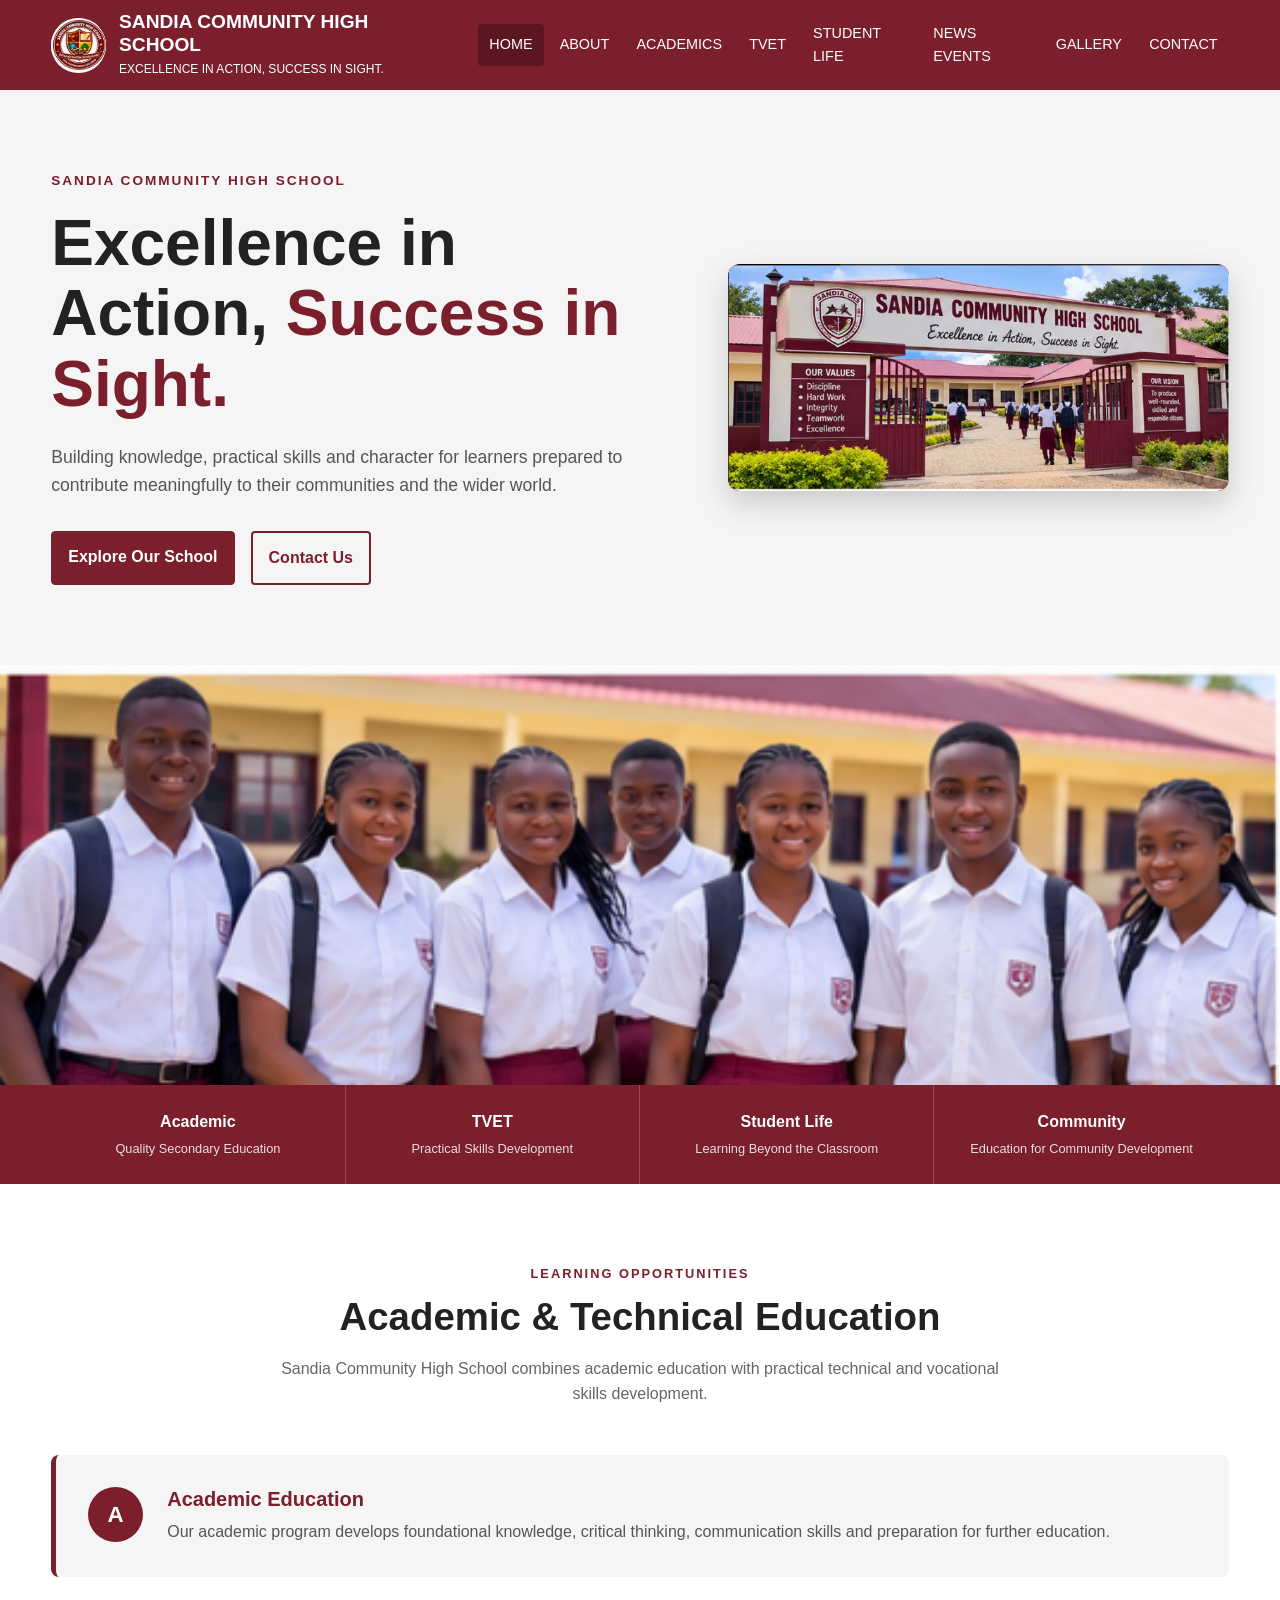
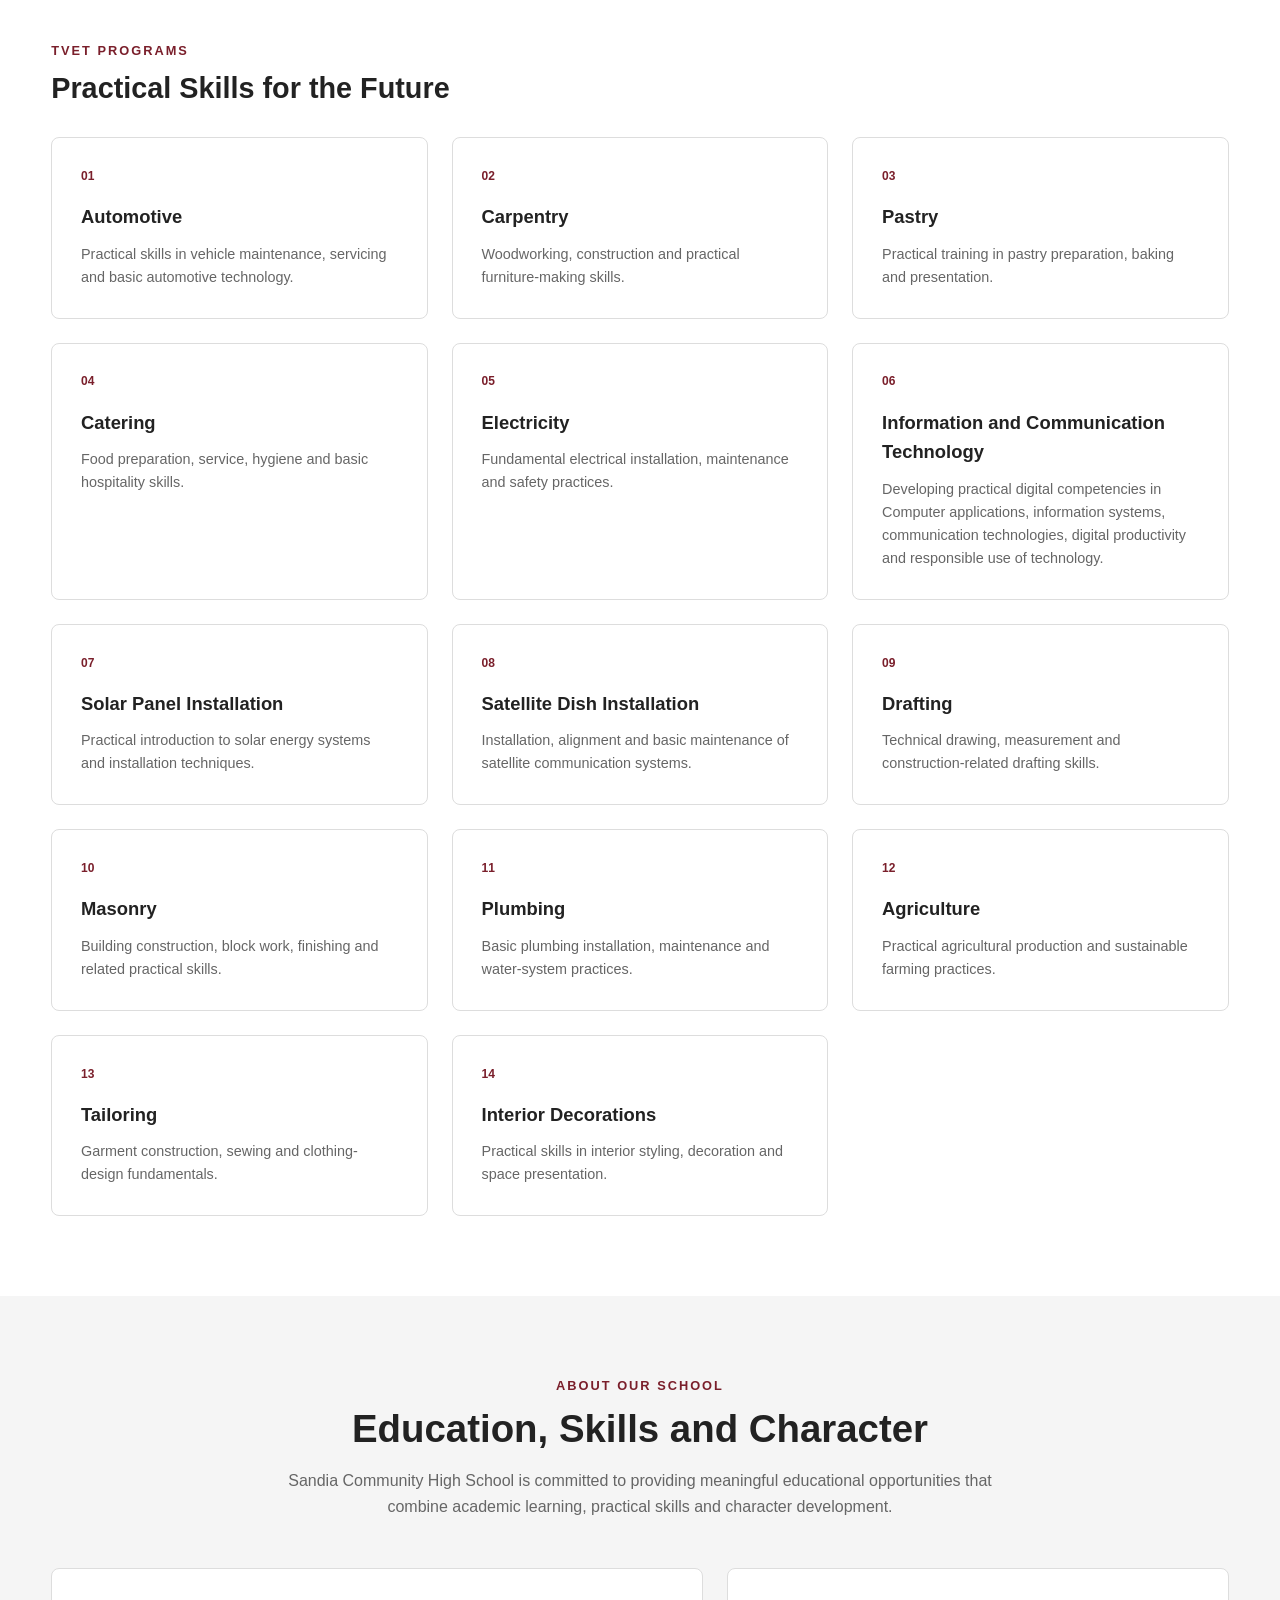
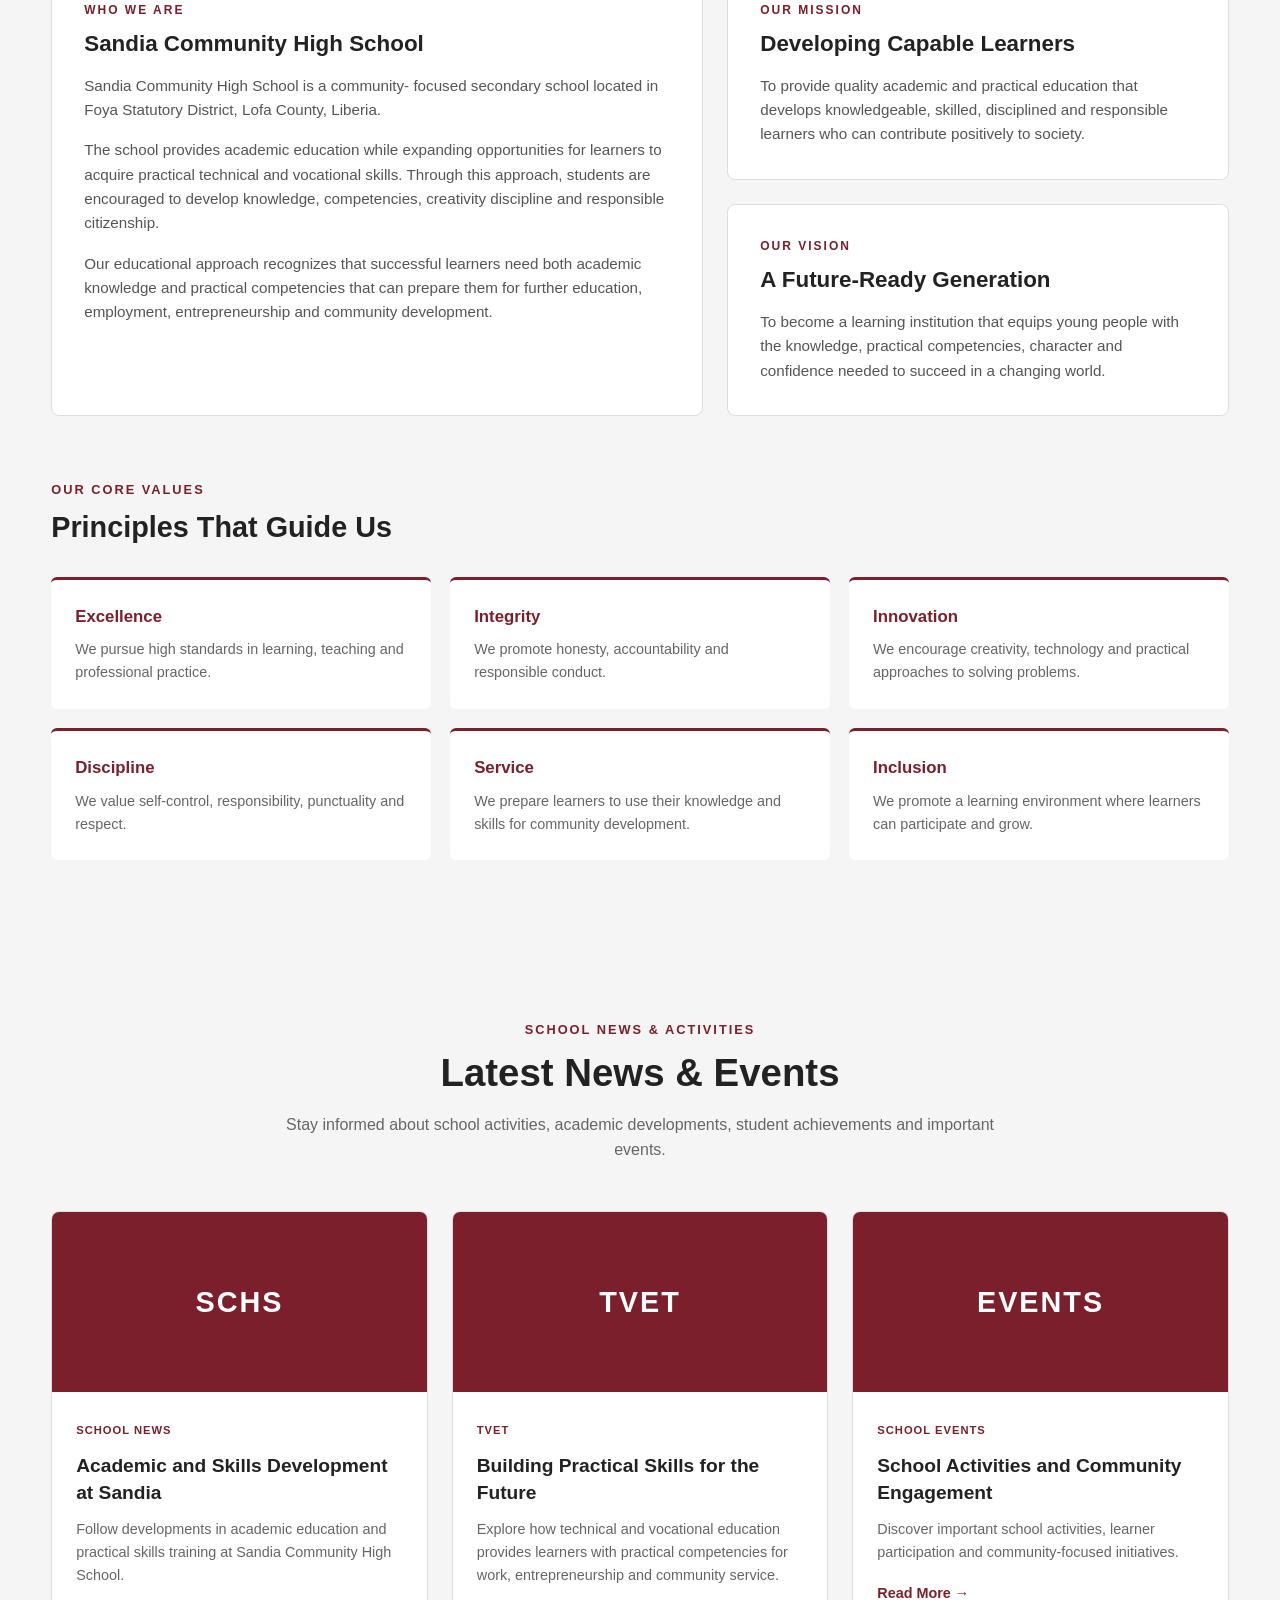
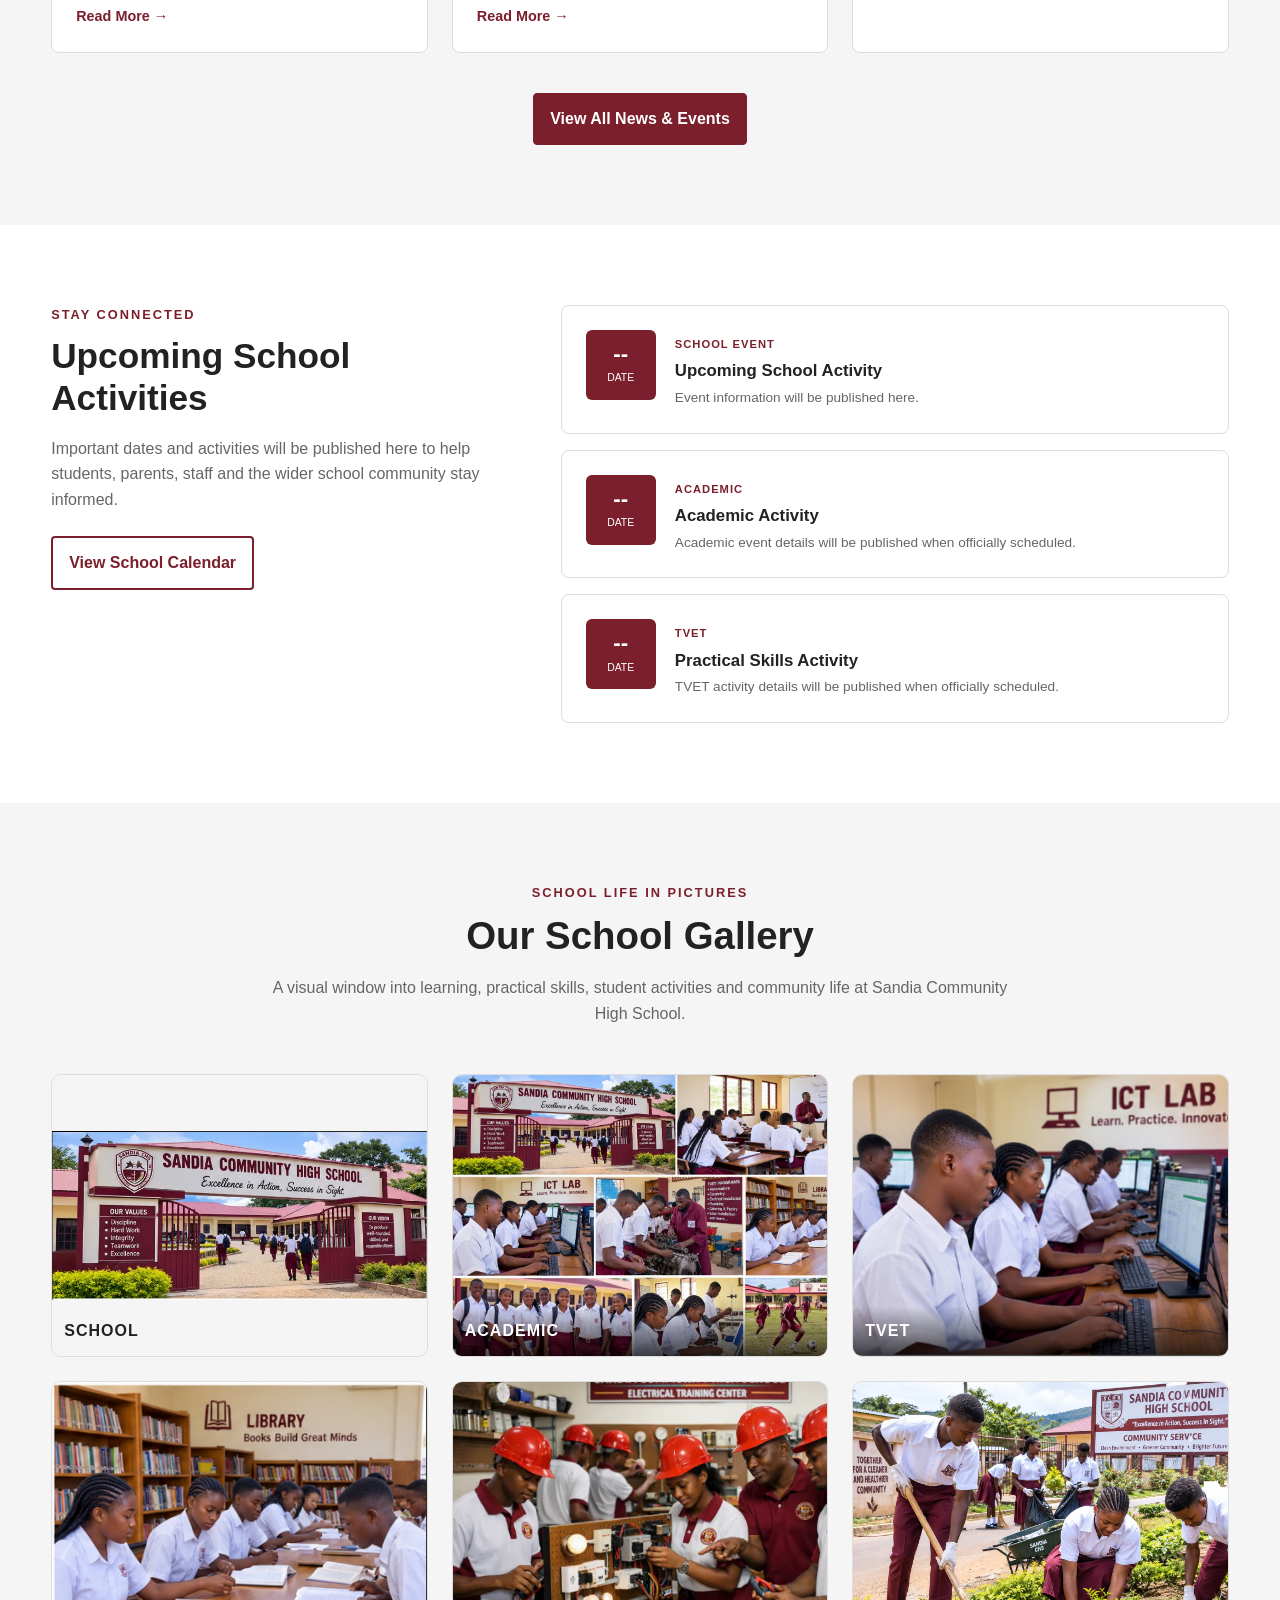
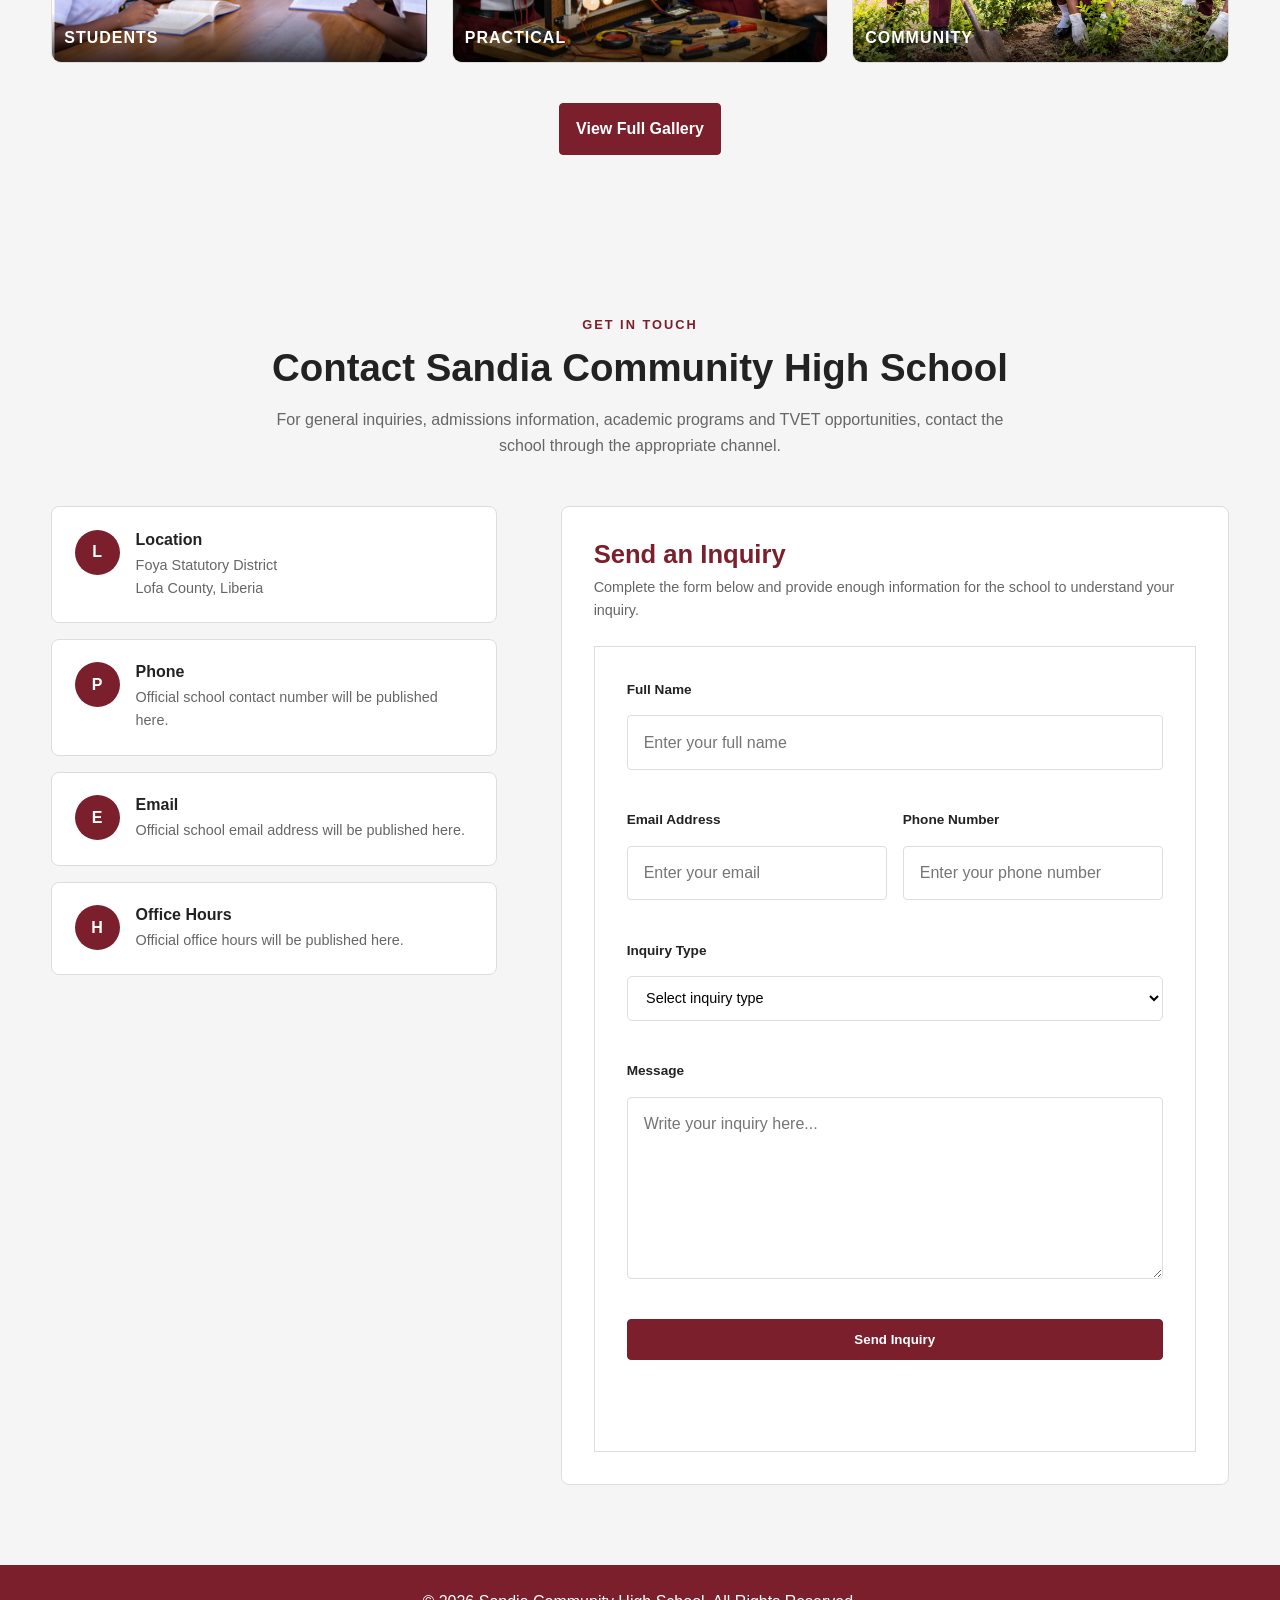
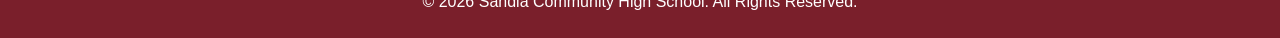
<file: index.html>
<!DOCTYPE html>
<html lang="en">

<head>
    <meta charset="UTF-8">
    <link
    rel="icon"
    href="../images/favicon.ico"
    type="image/x-icon"
>

    <meta
        name="viewport"
        content="width=device-width, initial-scale=1.0"
    >

    <meta
        name="description"
        content="Sandia Community High School - Excellence in Action, Success in Sight."
    >

    <title>Sandia Community High School | Foya, Lofa County, Liberia</title>

    <meta
    name="description"
    content="Sandia Community High School in Foya Statutory District, Lofa County, Liberia, providing academic and practical TVET education."
>

    <link rel="stylesheet" href="css/style.css">
</head>

<body>

    <!-- ================= HEADER ================= -->
    <header class="site-header">
        
        <div class="container header-container">

            <!-- School Identity -->
            <a href="index.html" class="school-brand">

               <div class="school-logo">
    <img src="images/school-logo.webp" alt="Sandia Community High School logo" width="300" height="274">
</div>

                <div class="school-name">

                    <h1>
                        SANDIA COMMUNITY HIGH SCHOOL
                    </h1>

                    <p>
                        EXCELLENCE IN ACTION, SUCCESS IN SIGHT.
                    </p>

                </div>

            </a>


            <!-- Mobile Menu Button -->
            <button
                class="menu-toggle"
                id="menu-toggle"
                aria-label="Open navigation menu"
                aria-expanded="false"
            >
                ☰
            </button>


            <!-- Navigation -->
            <nav
                class="main-navigation"
                id="main-navigation"
                aria-label="Main navigation"
            >

                <a href="index.html" class="active">
                    HOME
                </a>

                <a href="pages/about.html">
                    ABOUT
                </a>

                <a href="pages/academics.html">
                    ACADEMICS
                </a>

                <a href="pages/tvet.html">
                    TVET
                </a>

                <a href="pages/student-life.html">
                    STUDENT LIFE
                </a>

                <a href="pages/news.html">
                    NEWS EVENTS
                </a>

                <a href="pages/gallery.html">
                    GALLERY
                </a>

                <a href="pages/contact.html">
                    CONTACT 
                </a>

            </nav>

        </div>

    </header>


    <!-- ================= MAIN CONTENT ================= -->
    <main>

    <!-- ================= HERO SECTION ================= -->

    <section class="hero-section">

        <div class="container hero-container">

            <div class="hero-content">

                <p class="hero-label">
                    SANDIA COMMUNITY HIGH SCHOOL
                </p>

                <h2>
                    Excellence in Action,
                    <span>Success in Sight.</span>
                </h2>

                <p class="hero-description">
                    Building knowledge, practical skills and character
                    for learners prepared to contribute meaningfully
                    to their communities and the wider world.
                </p>

                <div class="hero-buttons">

                    <a
                        href="pages/about.html"
                        class="btn btn-primary"
                    >
                        Explore Our School
                    </a>

                    <a
                        href="pages/contact.html"
                        class="btn btn-outline"
                    >
                        Contact Us
                    </a>

                </div>

            </div>


            <div class="hero-visual">

                <div class="hero-placeholder">

                    <img src="images/school-campus.webp" alt="Sandia Community High School Campus"
                    width="712"
                    height="322"
                    fetchpriority="high"
                    >

                </div>

            </div>

        </div>

    </section>

 <!--home-Banner-->
    <section class="home-banner-section">
        <img src="images/home.png" class="home-banner" alt="Students at Sandia Community High School">
    </section>
    <!-- ================= QUICK INFORMATION ================= -->

    <section class="quick-info">

        <div class="container quick-info-grid">

            <div class="info-item">

                <strong>
                    Academic
                </strong>

                <span>
                    Quality Secondary Education
                </span>

            </div>


            <div class="info-item">

                <strong>
                    TVET
                </strong>

                <span>
                    Practical Skills Development
                </span>

            </div>


            <div class="info-item">

                <strong>
                    Student Life
                </strong>

                <span>
                    Learning Beyond the Classroom
                </span>

            </div>


            <div class="info-item">

                <strong>
                    Community
                </strong>

                <span>
                    Education for Community Development
                </span>

            </div>

        </div>

    </section>
<!-- ================= PROGRAMS SECTION ================= -->

<section class="programs-section">

    <div class="container">

        <div class="section-heading">

            <p class="section-label">
                LEARNING OPPORTUNITIES
            </p>

            <h2>
                Academic & Technical Education
            </h2>

            <p>
                Sandia Community High School combines academic
                education with practical technical and vocational
                skills development.
            </p>

        </div>


        <!-- Academic Program -->

        <div class="academic-program">

            <div class="program-icon">
                A
            </div>

            <div>

                <h3>
                    Academic Education
                </h3>

                <p>
                    Our academic program develops foundational
                    knowledge, critical thinking, communication
                    skills and preparation for further education.
                </p>

            </div>

        </div>


        <!-- TVET -->

        <div class="tvet-heading">

            <p class="section-label">
                TVET PROGRAMS
            </p>

            <h3>
                Practical Skills for the Future
            </h3>

        </div>


        <div class="program-grid">

            <article class="program-card">
                <div class="program-number">01</div>
                <h4>Automotive</h4>
                <p>
                    Practical skills in vehicle maintenance,
                    servicing and basic automotive technology.
                </p>
            </article>


            <article class="program-card">
                <div class="program-number">02</div>
                <h4>Carpentry</h4>
                <p>
                    Woodworking, construction and practical
                    furniture-making skills.
                </p>
            </article>


            <article class="program-card">
                <div class="program-number">03</div>
                <h4>Pastry</h4>
                <p>
                    Practical training in pastry preparation,
                    baking and presentation.
                </p>
            </article>


            <article class="program-card">
                <div class="program-number">04</div>
                <h4>Catering</h4>
                <p>
                    Food preparation, service, hygiene and
                    basic hospitality skills.
                </p>
            </article>


            <article class="program-card">
                <div class="program-number">05</div>
                <h4>Electricity</h4>
                <p>
                    Fundamental electrical installation,
                    maintenance and safety practices.
                </p>
            </article>

            <article class="program-card">
                <div class="program-number">06</div>
                <h4>Information and Communication Technology</h4>
                <p>
                    Developing practical digital competencies in Computer applications, information systems, communication technologies, digital productivity and responsible use of technology.
                </p>
            </article>


            <article class="program-card">
                <div class="program-number">07</div>
                <h4>Solar Panel Installation</h4>
                <p>
                    Practical introduction to solar energy
                    systems and installation techniques.
                </p>
            </article>


            <article class="program-card">
                <div class="program-number">08</div>
                <h4>Satellite Dish Installation</h4>
                <p>
                    Installation, alignment and basic
                    maintenance of satellite communication systems.
                </p>
            </article>


            <article class="program-card">
                <div class="program-number">09</div>
                <h4>Drafting</h4>
                <p>
                    Technical drawing, measurement and
                    construction-related drafting skills.
                </p>
            </article>


            <article class="program-card">
                <div class="program-number">10</div>
                <h4>Masonry</h4>
                <p>
                    Building construction, block work,
                    finishing and related practical skills.
                </p>
            </article>


            <article class="program-card">
                <div class="program-number">11</div>
                <h4>Plumbing</h4>
                <p>
                    Basic plumbing installation, maintenance
                    and water-system practices.
                </p>
            </article>


            <article class="program-card">
                <div class="program-number">12</div>
                <h4>Agriculture</h4>
                <p>
                    Practical agricultural production and
                    sustainable farming practices.
                </p>
            </article>


            <article class="program-card">
                <div class="program-number">13</div>
                <h4>Tailoring</h4>
                <p>
                    Garment construction, sewing and
                    clothing-design fundamentals.
                </p>
            </article>


            <article class="program-card">
                <div class="program-number">14</div>
                <h4>Interior Decorations</h4>
                <p>
                    Practical skills in interior styling,
                    decoration and space presentation.
                </p>
            </article>

        </div>

    </div>

</section>

<!-- ================= ABOUT SCHOOL SECTION ================= -->

<section class="about-section">

    <div class="container">

        <div class="section-heading">

            <p class="section-label">
                ABOUT OUR SCHOOL
            </p>

            <h2>
                Education, Skills and Character
            </h2>

            <p>
                Sandia Community High School is committed to
                providing meaningful educational opportunities
                that combine academic learning, practical skills
                and character development.
            </p>

        </div>

        <div class="about-grid">

            <!-- School Introduction -->

            <article class="about-card about-main">

                <p class="card-label">
                    WHO WE ARE
                </p>

                <h3>
                    Sandia Community High School
                </h3>

                <p>
                    Sandia Community High School is a community-
                    focused secondary school located in Foya
                    Statutory District, Lofa County, Liberia.
                </p>

                <p>
                    The school provides academic education while
                    expanding opportunities for learners to acquire
                    practical technical and vocational skills.
                    Through this approach, students are encouraged
                    to develop knowledge, competencies, creativity
                    discipline and responsible citizenship.
                </p>

                <p>
                    Our educational approach recognizes that
                    successful learners need both academic
                    knowledge and practical competencies that can
                    prepare them for further education, employment,
                    entrepreneurship and community development.
                </p>

            </article>


            <!-- Mission -->

            <article class="about-card">

                <p class="card-label">
                    OUR MISSION
                </p>

                <h3>
                    Developing Capable Learners
                </h3>

                <p>
                    To provide quality academic and practical
                    education that develops knowledgeable,
                    skilled, disciplined and responsible learners
                    who can contribute positively to society.
                </p>

            </article>


            <!-- Vision -->

            <article class="about-card">

                <p class="card-label">
                    OUR VISION
                </p>

                <h3>
                    A Future-Ready Generation
                </h3>

                <p>
                    To become a learning institution that equips
                    young people with the knowledge, practical
                    competencies, character and confidence needed
                    to succeed in a changing world.
                </p>

            </article>

        </div>


        <!-- Core Values -->

        <div class="values-section">

            <div class="values-heading">

                <p class="section-label">
                    OUR CORE VALUES
                </p>

                <h3>
                    Principles That Guide Us
                </h3>

            </div>

            <div class="values-grid">

                <div class="value-item">

                    <strong>
                        Excellence
                    </strong>

                    <p>
                        We pursue high standards in learning,
                        teaching and professional practice.
                    </p>

                </div>

                <div class="value-item">

                    <strong>
                        Integrity
                    </strong>

                    <p>
                        We promote honesty, accountability and
                        responsible conduct.
                    </p>

                </div>

                <div class="value-item">

                    <strong>
                        Innovation
                    </strong>

                    <p>
                        We encourage creativity, technology and
                        practical approaches to solving problems.
                    </p>

                </div>

                <div class="value-item">

                    <strong>
                        Discipline
                    </strong>

                    <p>
                        We value self-control, responsibility,
                        punctuality and respect.
                    </p>

                </div>

                <div class="value-item">

                    <strong>
                        Service
                    </strong>

                    <p>
                        We prepare learners to use their knowledge
                        and skills for community development.
                    </p>

                </div>

                <div class="value-item">

                    <strong>
                        Inclusion
                    </strong>

                    <p>
                        We promote a learning environment where
                        learners can participate and grow.
                    </p>

                </div>

            </div>

        </div>

    </div>

</section>

<!-- ================= NEWS & EVENTS SECTION ================= -->

<section class="news-section">

    <div class="container">

        <div class="section-heading">

            <p class="section-label">
                SCHOOL NEWS & ACTIVITIES
            </p>

            <h2>
                Latest News & Events
            </h2>

            <p>
                Stay informed about school activities, academic
                developments, student achievements and important events.
            </p>

        </div>


        <div class="news-grid">

            <!-- News Card 1 -->

            <article class="news-card">

                <div class="news-image">
                    SCHS
                </div>

                <div class="news-content">

                    <span class="news-category">
                        SCHOOL NEWS
                    </span>

                    <h3>
                        Academic and Skills Development at Sandia
                    </h3>

                    <p>
                        Follow developments in academic education and
                        practical skills training at Sandia Community
                        High School.
                    </p>

                    <a href="pages/news.html" class="news-link">
                        Read More →
                    </a>

                </div>

            </article>


            <!-- News Card 2 -->

            <article class="news-card">

                <div class="news-image">
                    TVET
                </div>

                <div class="news-content">

                    <span class="news-category">
                        TVET
                    </span>

                    <h3>
                        Building Practical Skills for the Future
                    </h3>

                    <p>
                        Explore how technical and vocational education
                        provides learners with practical competencies
                        for work, entrepreneurship and community service.
                    </p>

                    <a href="pages/news.html" class="news-link">
                        Read More →
                    </a>

                </div>

            </article>


            <!-- News Card 3 -->

            <article class="news-card">

                <div class="news-image">
                    EVENTS
                </div>

                <div class="news-content">

                    <span class="news-category">
                        SCHOOL EVENTS
                    </span>

                    <h3>
                        School Activities and Community Engagement
                    </h3>

                    <p>
                        Discover important school activities, learner
                        participation and community-focused initiatives.
                    </p>

                    <a href="pages/news.html" class="news-link">
                        Read More →
                    </a>

                </div>

            </article>

        </div>


        <div class="news-action">

            <a
                href="pages/news.html"
                class="btn btn-primary"
            >
                View All News & Events
            </a>

        </div>

    </div>

</section>
<!-- ================= UPCOMING EVENTS ================= -->

<section class="events-section">

    <div class="container">

        <div class="events-layout">

            <div class="events-introduction">

                <p class="section-label">
                    STAY CONNECTED
                </p>

                <h2>
                    Upcoming School Activities
                </h2>

                <p>
                    Important dates and activities will be published
                    here to help students, parents, staff and the
                    wider school community stay informed.
                </p>

                <a
                    href="pages/news.html"
                    class="btn btn-outline"
                >
                    View School Calendar
                </a>

            </div>


            <div class="events-list">

                <div class="event-item">

                    <div class="event-date">

                        <strong>
                            -- 
                        </strong>

                        <span>
                            DATE
                        </span>

                    </div>

                    <div class="event-details">

                        <span>
                            SCHOOL EVENT
                        </span>

                        <h3>
                            Upcoming School Activity
                        </h3>

                        <p>
                            Event information will be published here.
                        </p>

                    </div>

                </div>


                <div class="event-item">

                    <div class="event-date">

                        <strong>
                            --
                        </strong>

                        <span>
                            DATE
                        </span>

                    </div>

                    <div class="event-details">

                        <span>
                            ACADEMIC
                        </span>

                        <h3>
                            Academic Activity
                        </h3>

                        <p>
                            Academic event details will be published
                            when officially scheduled.
                        </p>

                    </div>

                </div>


                <div class="event-item">

                    <div class="event-date">

                        <strong>
                            --
                        </strong>

                        <span>
                            DATE
                        </span>

                    </div>

                    <div class="event-details">

                        <span>
                            TVET
                        </span>

                        <h3>
                            Practical Skills Activity
                        </h3>

                        <p>
                            TVET activity details will be published
                            when officially scheduled.
                        </p>

                    </div>

                </div>

            </div>

        </div>

    </div>

</section>
<!-- ================= GALLERY SECTION ================= -->

<section class="gallery-section">

    <div class="container">

        <div class="section-heading">

            <p class="section-label">
                SCHOOL LIFE IN PICTURES
            </p>

            <h2>
                Our School Gallery
            </h2>

            <p>
                A visual window into learning, practical skills,
                student activities and community life at Sandia
                Community High School.
            </p>

        </div>


        <div class="gallery-grid">
            <div class="gallery-item">
                <img src="images/school-campus.webp" alt="Sandia Community High School Campus" class="fit-whole" loading="lazy">
                <span class="gallery-label">SCHOOL</span>
            </div>
            <div class="gallery-item">
                <img src="images/school-about.webp" alt="Academic classes at Sandia" loading="lazy">
                <span class="gallery-label">ACADEMIC</span>
            </div>
            <div class="gallery-item">
                <img src="images/ict-computer-lab.png" alt="TVET training at Sandia" loading="lazy">
                <span class="gallery-label">TVET</span>
            </div>
            <div class="gallery-item">
                <img src="images/student-life.png" alt="Sandia students" loading="lazy">
                <span class="gallery-label">STUDENTS</span>
            </div>
            <div class="gallery-item">
                <img src="images/electrical-training.webp" alt="Practical skills training" loading="lazy">
                <span class="gallery-label">PRACTICAL</span>
            </div>
            <div class="gallery-item">
                <img src="images/events.webp" alt="Community events at Sandia" loading="lazy">
                <span class="gallery-label">COMMUNITY</span>
            </div>
        </div>


        <div class="gallery-action">

            <a
                href="pages/gallery.html"
                class="btn btn-primary"
            >
                View Full Gallery
            </a>

        </div>

    </div>

</section>
<!-- ================= CONTACT SECTION ================= -->

<section class="contact-section">

    <div class="container">

        <div class="section-heading">

            <p class="section-label">
                GET IN TOUCH
            </p>

            <h2>
                Contact Sandia Community High School
            </h2>

            <p>
                For general inquiries, admissions information,
                academic programs and TVET opportunities, contact
                the school through the appropriate channel.
            </p>

        </div>


        <div class="contact-grid">

            <!-- Contact Information -->

            <div class="contact-information">

                <div class="contact-item">

                    <div class="contact-icon">
                        L
                    </div>

                    <div>
                        <h3>
                            Location
                        </h3>

                        <p>
                            Foya Statutory District<br>
                            Lofa County, Liberia
                        </p>
                    </div>

                </div>


                <div class="contact-item">

                    <div class="contact-icon">
                        P
                    </div>

                    <div>
                        <h3>
                            Phone
                        </h3>

                        <p>
                            Official school contact number
                            will be published here.
                        </p>
                    </div>

                </div>


                <div class="contact-item">

                    <div class="contact-icon">
                        E
                    </div>

                    <div>
                        <h3>
                            Email
                        </h3>

                        <p>
                            Official school email address
                            will be published here.
                        </p>
                    </div>

                </div>


                <div class="contact-item">

                    <div class="contact-icon">
                        H
                    </div>

                    <div>
                        <h3>
                            Office Hours
                        </h3>

                        <p>
                            Official office hours will be
                            published here.
                        </p>
                    </div>

                </div>

            </div>


            <!-- Inquiry Form -->

            <div class="contact-form-wrapper">

                <h3>
                    Send an Inquiry
                </h3>

                <p class="form-introduction">
                    Complete the form below and provide enough
                    information for the school to understand
                    your inquiry.
                </p>


                <form
                    class="contact-form"
                    id="contact-form"
                >

                    <div class="form-group">

                        <label for="full-name">
                            Full Name
                        </label>

                        <input
                            type="text"
                            id="full-name"
                            name="fullName"
                            placeholder="Enter your full name"
                            required
                        >

                    </div>


                    <div class="form-row">

                        <div class="form-group">

                            <label for="email">
                                Email Address
                            </label>

                            <input
                                type="email"
                                id="email"
                                name="email"
                                placeholder="Enter your email"
                                required
                            >

                        </div>


                        <div class="form-group">

                            <label for="phone">
                                Phone Number
                            </label>

                            <input
                                type="tel"
                                id="phone"
                                name="phone"
                                placeholder="Enter your phone number"
                            >

                        </div>

                    </div>


                    <div class="form-group">

                        <label for="inquiry-type">
                            Inquiry Type
                        </label>

                        <select
                            id="inquiry-type"
                            name="inquiryType"
                            required
                        >

                            <option value="">
                                Select inquiry type
                            </option>

                            <option value="admission">
                                Admission
                            </option>

                            <option value="academic">
                                Academic Programs
                            </option>

                            <option value="tvet">
                                TVET Programs
                            </option>

                            <option value="student-life">
                                Student Life
                            </option>

                            <option value="general">
                                General Inquiry
                            </option>

                        </select>

                    </div>


                    <div class="form-group">

                        <label for="message">
                            Message
                        </label>

                        <textarea
                            id="message"
                            name="message"
                            rows="6"
                            placeholder="Write your inquiry here..."
                            required
                        ></textarea>

                    </div>


                    <button
                        type="submit"
                        class="btn btn-primary"
                    >
                        Send Inquiry
                    </button>


                    <p
                        class="form-status"
                        id="form-status"
                        aria-live="polite"
                    ></p>

                </form>

            </div>

        </div>

    </div>

</section>
</main>


    <footer class="site-footer">

    <div class="container">

        <p>
            &copy; 2026 Sandia Community High School.
            All Rights Reserved.
        </p>

    </div>

</footer>
<script src="js/main.js"></script>
</body>
    
</html>
</file>
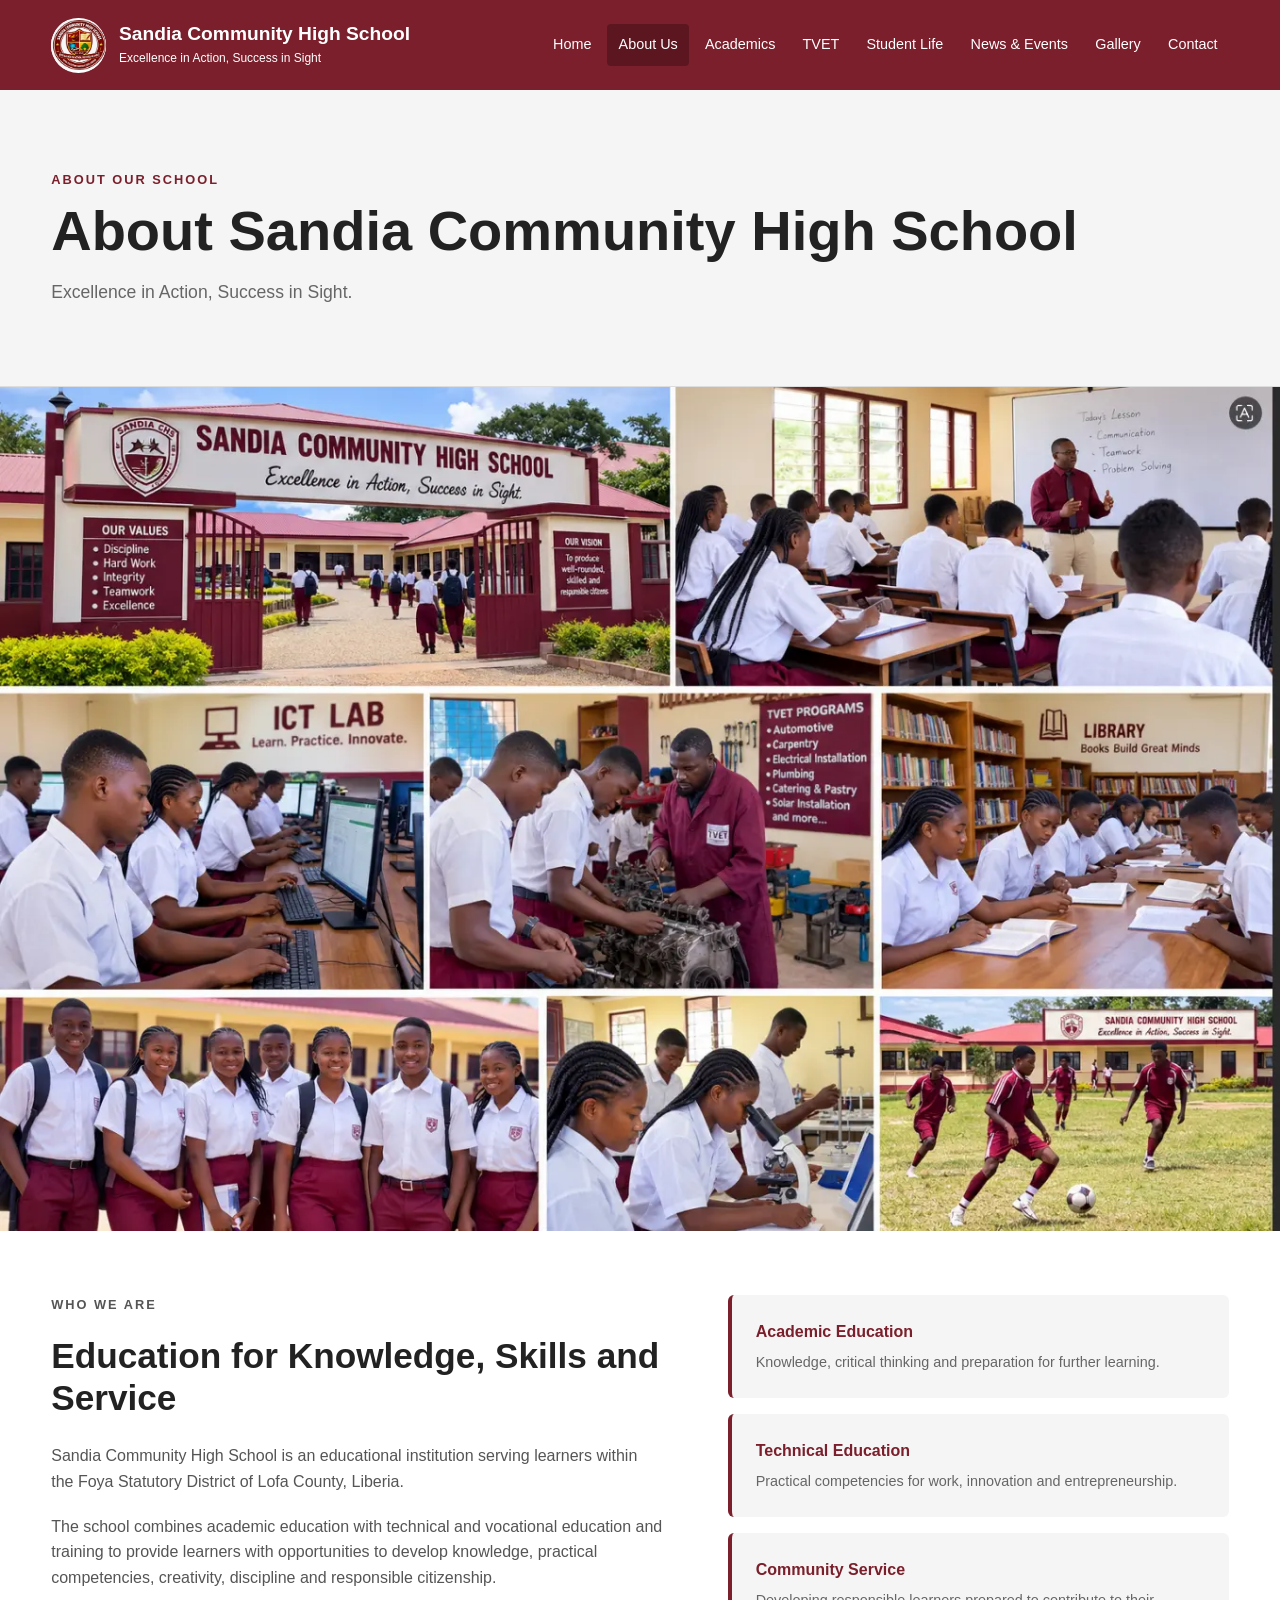
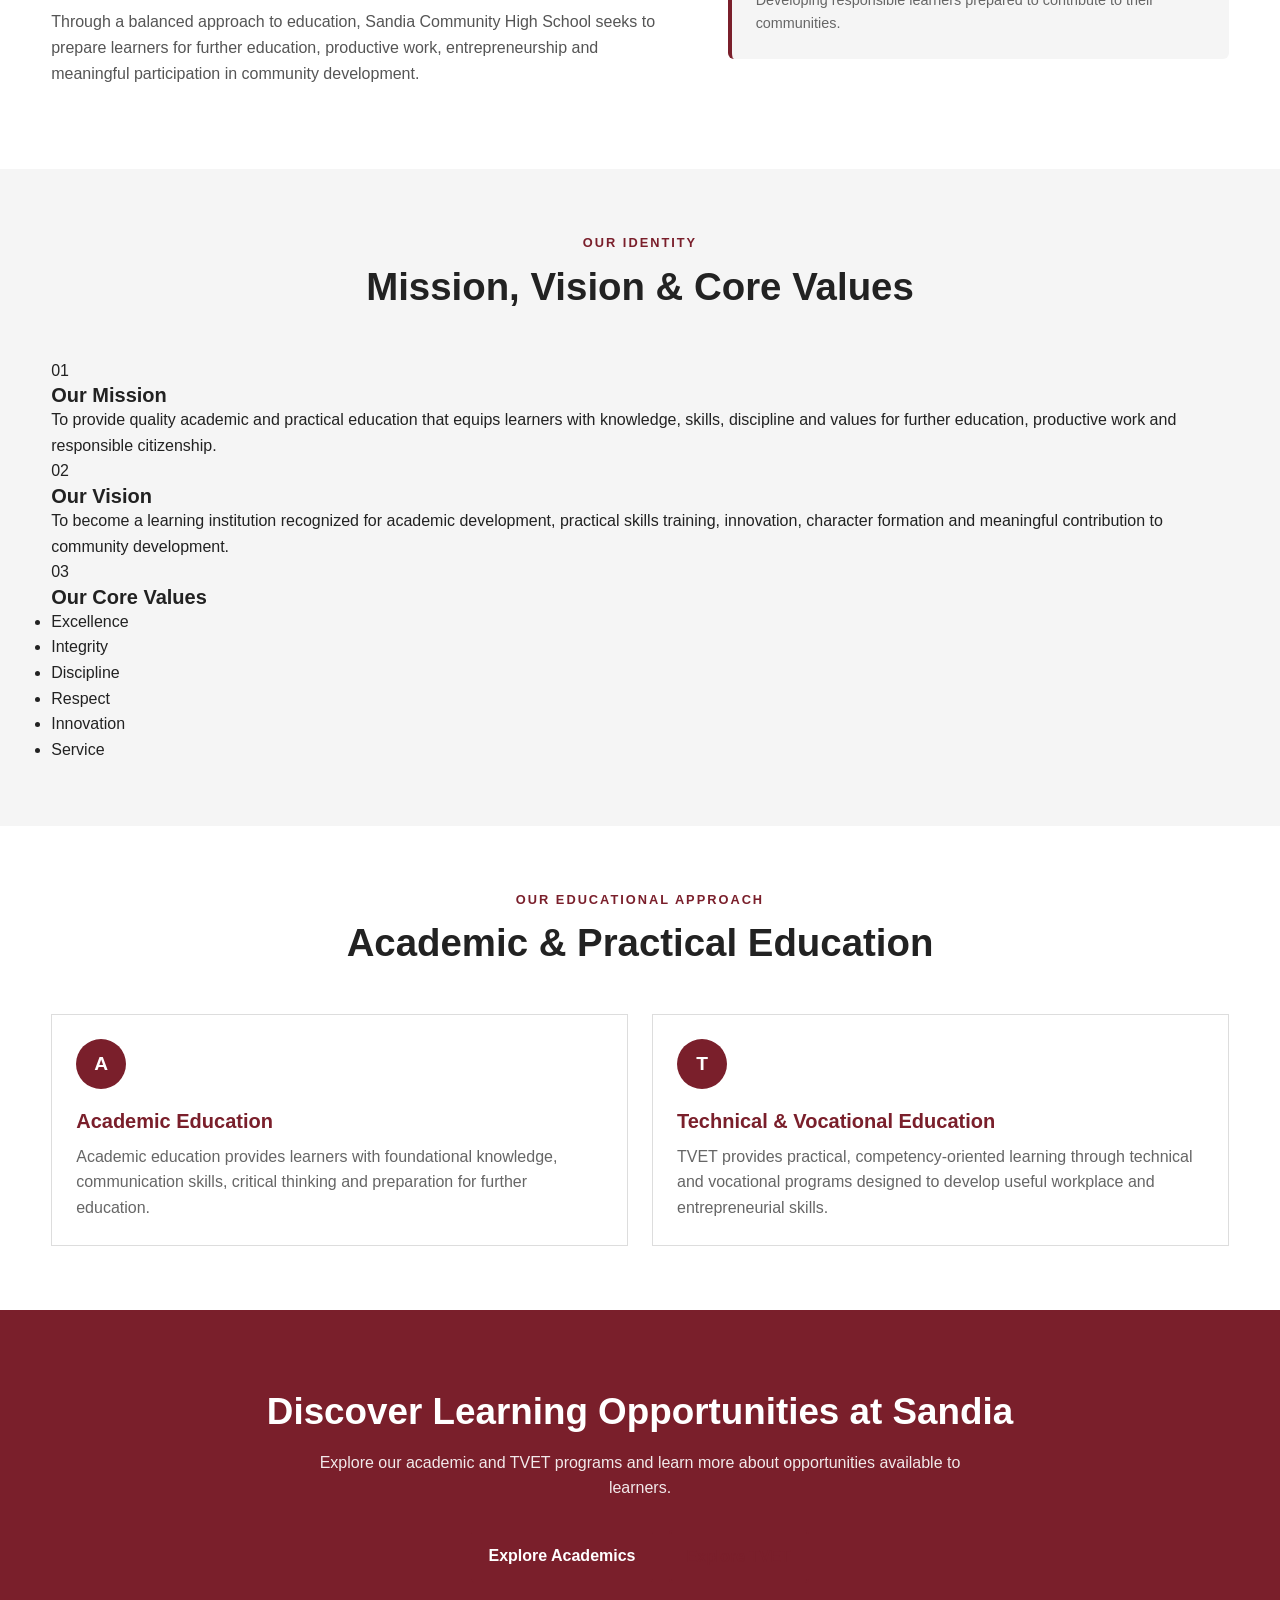
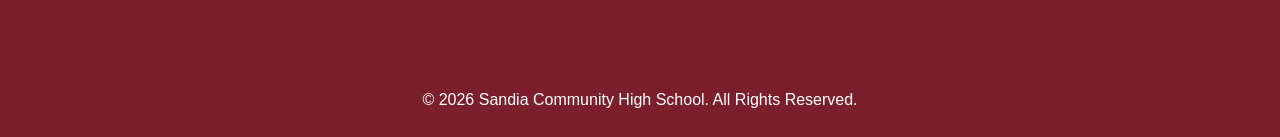
<file: pages/about.html>
<!DOCTYPE html>
<html lang="en">

<head>

    <meta charset="UTF-8">

    <link
    rel="icon"
    href="../images/favicon.ico"
    type="image/x-icon"
>
    <meta
        name="viewport"
        content="width=device-width, initial-scale=1.0"
    >

    <meta
        name="description"
        content="Learn about Sandia Community High School, its mission, vision, values, academic education and TVET programs."
    >

    <title>
    About Us | Sandia Community High School
</title>

<meta
    name="description"
    content="Learn about Sandia Community High School, its educational approach, mission, vision, values and commitment to academic and practical education."
>

    <!-- IMPORTANT:
         about.html is inside the pages folder,
         so we use ../ to return to the main project folder.
    -->

    <link
        rel="stylesheet"
        href="../css/style.css"
    >

</head>


<body>

    <!-- ================= HEADER ================= -->

    <header class="site-header">

        <div class="container header-container">

            <!-- School Identity -->

            <a
                href="../index.html"
                class="school-brand"
            >

                <div class="school-logo">
    <img src="../images/school-logo.webp" alt="Sandia Community High School logo">
</div>

                <div class="school-name">

                    <h1>
                        Sandia Community High School
                    </h1>

                    <p>
                        Excellence in Action, Success in Sight
                    </p>

                </div>

            </a>


            <!-- Mobile Menu Button -->

            <button
                class="menu-toggle"
                id="menu-toggle"
                aria-label="Open navigation menu"
                aria-expanded="false"
            >
                ☰
            </button>


            <!-- Navigation -->

            <nav
                class="main-navigation"
                id="main-navigation"
                aria-label="Main navigation"
            >

                <a href="../index.html">
                    Home
                </a>

                <a
                    href="about.html"
                    class="active"
                >
                    About Us
                </a>

                <a href="academics.html">
                    Academics
                </a>

                <a href="tvet.html">
                    TVET
                </a>

                <a href="student-life.html">
                    Student Life
                </a>

                <a href="news.html">
                    News & Events
                </a>

                <a href="gallery.html">
                    Gallery
                </a>

                <a href="contact.html">
                    Contact
                </a>

            </nav>

        </div>

    </header>


    <!-- ================= MAIN CONTENT ================= -->

    <main>

        <!-- Page Hero -->

        <section class="page-hero">

            <div class="container">

                <p class="section-label">
                    ABOUT OUR SCHOOL
                </p>

                <h2>
                    About Sandia Community High School
                </h2>

                <p>
                    Excellence in Action, Success in Sight.
                </p>

            </div>

        </section>

    <!--About-Us-Banner-->
    <section class="about-us-banner-section">
        <img src="../images/school-about.webp" class="about-us-banner" alt="About Sandia Community High School">
    </section>



        <!-- School Overview -->

        <section class="inner-section">

            <div class="container">

                <div class="inner-content-grid">

                    <div>

                        <p class="section-label">
                            WHO WE ARE
                        </p>

                        <h2>
                            Education for Knowledge, Skills and Service
                        </h2>

                        <p>
                            Sandia Community High School is an educational
                            institution serving learners within the Foya
                            Statutory District of Lofa County, Liberia.
                        </p>

                        <p>
                            The school combines academic education with
                            technical and vocational education and training
                            to provide learners with opportunities to develop
                            knowledge, practical competencies, creativity,
                            discipline and responsible citizenship.
                        </p>

                        <p>
                            Through a balanced approach to education,
                            Sandia Community High School seeks to prepare
                            learners for further education, productive work,
                            entrepreneurship and meaningful participation
                            in community development.
                        </p>

                    </div>


                    <div class="inner-highlight">

                        <div class="inner-highlight-box">

                            <strong>
                                Academic Education
                            </strong>

                            <span>
                                Knowledge, critical thinking and
                                preparation for further learning.
                            </span>

                        </div>


                        <div class="inner-highlight-box">

                            <strong>
                                Technical Education
                            </strong>

                            <span>
                                Practical competencies for work,
                                innovation and entrepreneurship.
                            </span>

                        </div>


                        <div class="inner-highlight-box">

                            <strong>
                                Community Service
                            </strong>

                            <span>
                                Developing responsible learners prepared
                                to contribute to their communities.
                            </span>

                        </div>

                    </div>

                </div>

            </div>

        </section>


        <!-- Mission, Vision & Values -->

        <section class="inner-section inner-section-light">

            <div class="container">

                <div class="section-heading">

                    <p class="section-label">
                        OUR IDENTITY
                    </p>

                    <h2>
                        Mission, Vision & Core Values
                    </h2>

                </div>


                <div class="identity-grid">

                    <article class="identity-card">

                        <div class="identity-number">
                            01
                        </div>

                        <h3>
                            Our Mission
                        </h3>

                        <p>
                            To provide quality academic and practical
                            education that equips learners with knowledge,
                            skills, discipline and values for further
                            education, productive work and responsible
                            citizenship.
                        </p>

                    </article>


                    <article class="identity-card">

                        <div class="identity-number">
                            02
                        </div>

                        <h3>
                            Our Vision
                        </h3>

                        <p>
                            To become a learning institution recognized
                            for academic development, practical skills
                            training, innovation, character formation and
                            meaningful contribution to community development.
                        </p>

                    </article>


                    <article class="identity-card">

                        <div class="identity-number">
                            03
                        </div>

                        <h3>
                            Our Core Values
                        </h3>

                        <ul class="values-list">

                            <li>Excellence</li>
                            <li>Integrity</li>
                            <li>Discipline</li>
                            <li>Respect</li>
                            <li>Innovation</li>
                            <li>Service</li>

                        </ul>

                    </article>

                </div>

            </div>

        </section>


        <!-- Academic & TVET -->

        <section class="inner-section">

            <div class="container">

                <div class="section-heading">

                    <p class="section-label">
                        OUR EDUCATIONAL APPROACH
                    </p>

                    <h2>
                        Academic & Practical Education
                    </h2>

                </div>


                <div class="approach-grid">

                    <article class="approach-card">

                        <div class="approach-number">
                            A
                        </div>

                        <h3>
                            Academic Education
                        </h3>

                        <p>
                            Academic education provides learners with
                            foundational knowledge, communication skills,
                            critical thinking and preparation for further
                            education.
                        </p>

                    </article>


                    <article class="approach-card">

                        <div class="approach-number">
                            T
                        </div>

                        <h3>
                            Technical & Vocational Education
                        </h3>

                        <p>
                            TVET provides practical, competency-oriented
                            learning through technical and vocational
                            programs designed to develop useful workplace
                            and entrepreneurial skills.
                        </p>

                    </article>

                </div>

            </div>

        </section>


        <!-- Closing Call to Action -->

        <section class="about-cta">

            <div class="container">

                <h2>
                    Discover Learning Opportunities at Sandia
                </h2>

                <p>
                    Explore our academic and TVET programs and learn
                    more about opportunities available to learners.
                </p>

                <div class="hero-buttons">

                    <a
                        href="academics.html"
                        class="btn btn-primary"
                    >
                        Explore Academics
                    </a>

                    <a
                        href="tvet.html"
                        class="btn btn-outline"
                    >
                        Explore TVET
                    </a>

                </div>

            </div>

        </section>

    </main>


    <!-- ================= FOOTER ================= -->

    <footer class="site-footer">

        <div class="container">

            <p>
                &copy; 2026 Sandia Community High School.
                All Rights Reserved.
            </p>

        </div>

    </footer>


    <!-- JavaScript -->

    <script src="../js/main.js"></script>

</body>

</html>
</file>
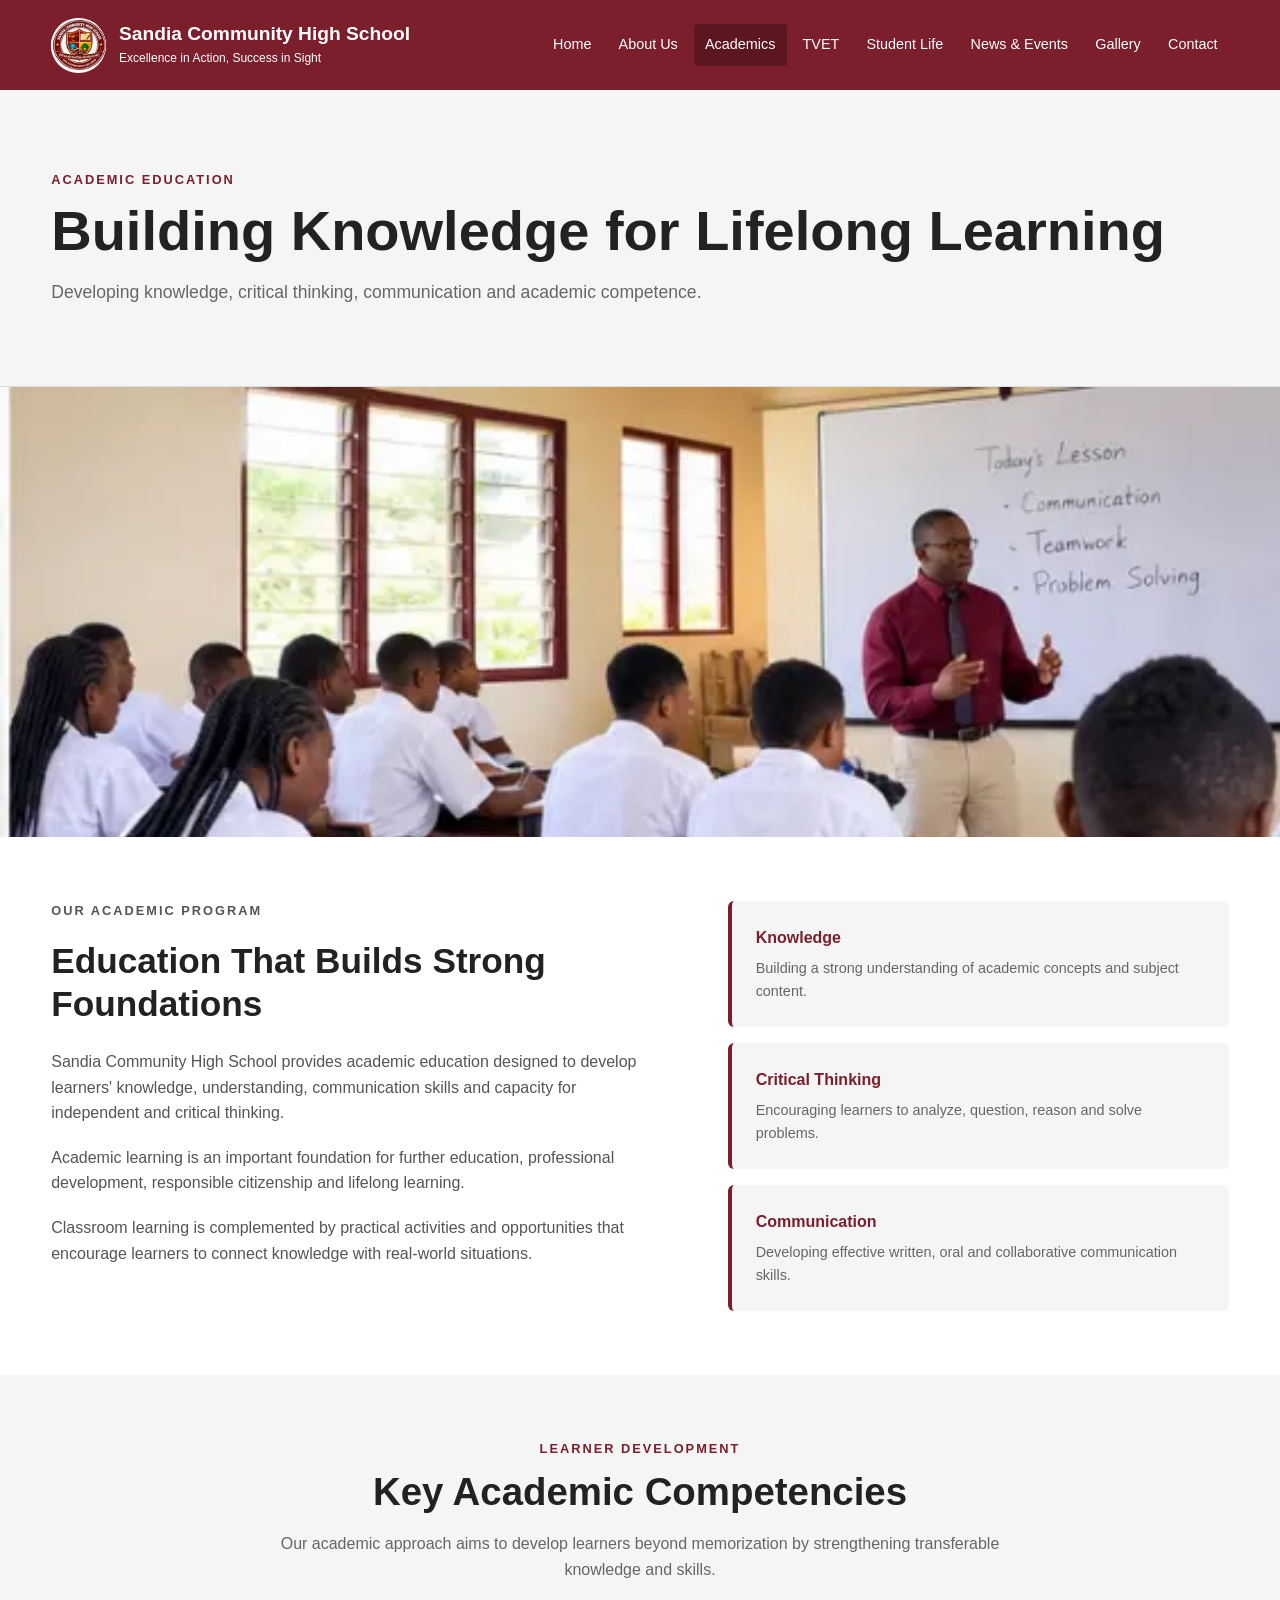
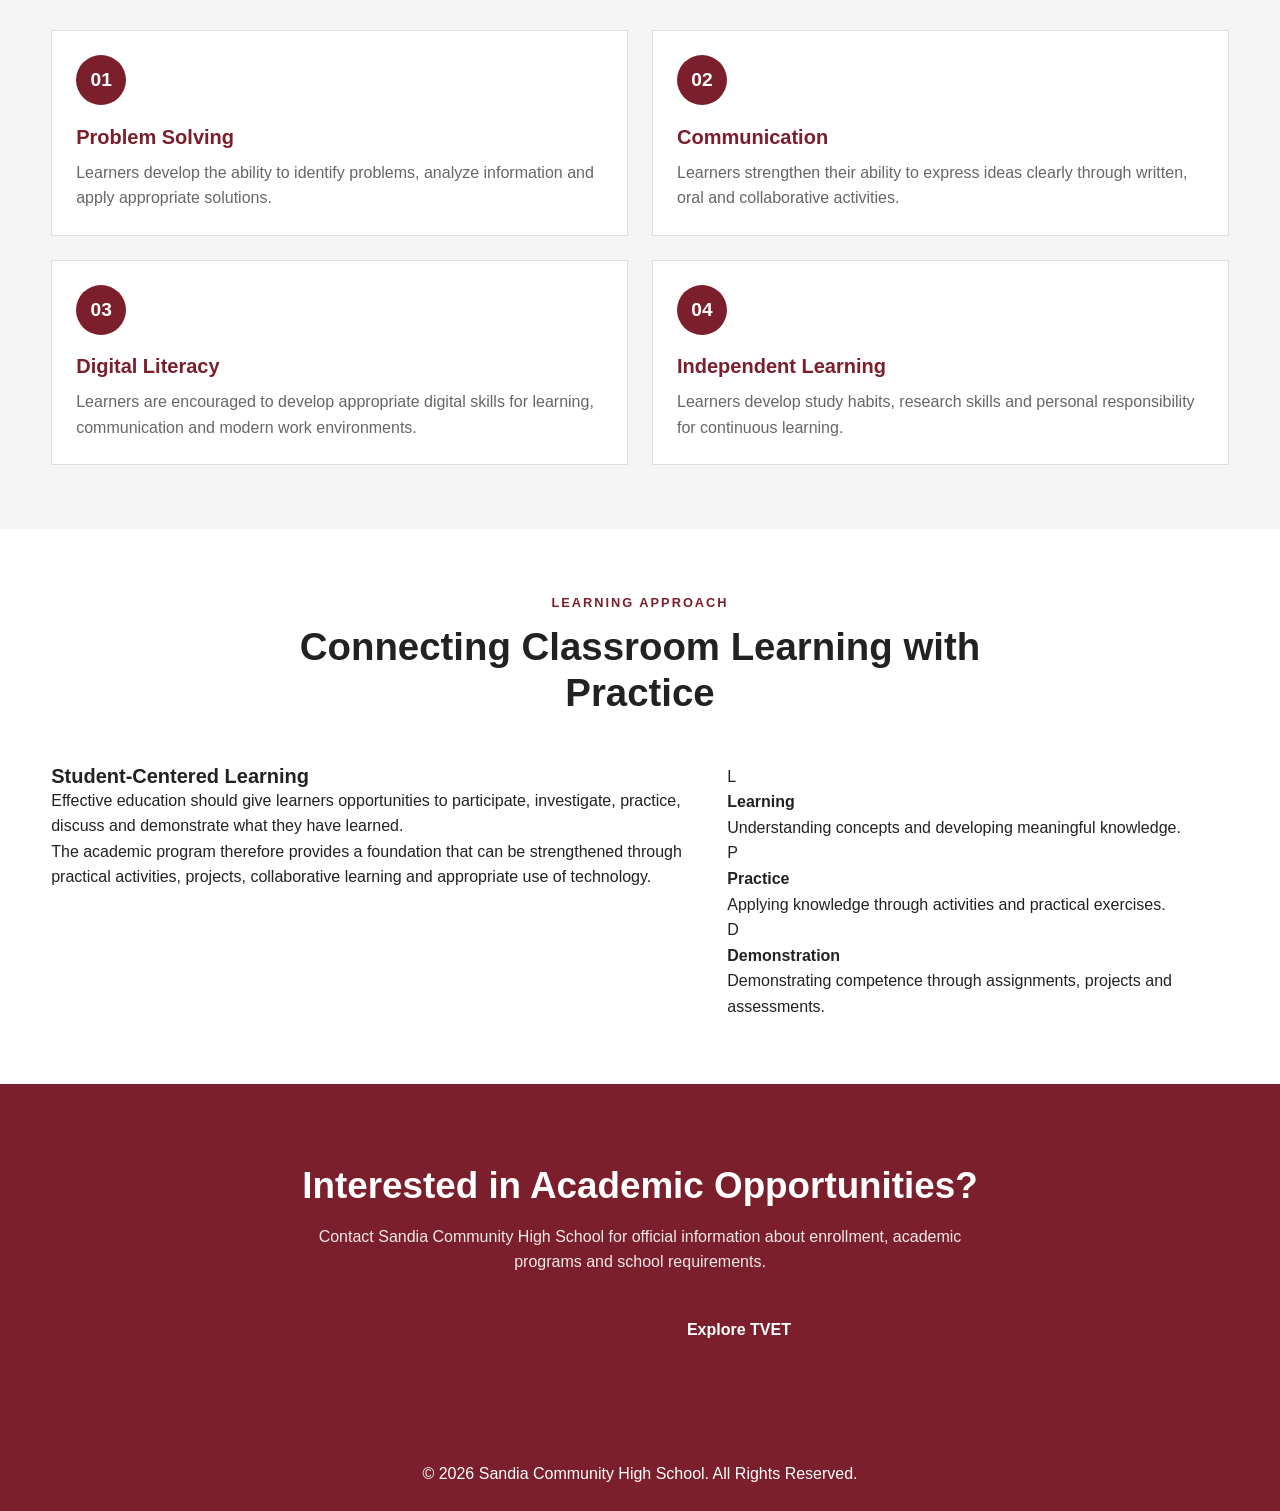
<file: pages/academics.html>
<!DOCTYPE html>
<html lang="en">

<head>

    <meta charset="UTF-8">
    <link
    rel="icon"
    href="../images/favicon.ico"
    type="image/x-icon"
>

    <meta
        name="viewport"
        content="width=device-width, initial-scale=1.0"
    >

    <meta
        name="description"
        content="Explore academic education at Sandia Community High School."
    >

    <title>
    Academics | Sandia Community High School
</title>

<meta
    name="description"
    content="Explore the academic learning approach, competencies and educational programs of Sandia Community High School."
>

    <link
        rel="stylesheet"
        href="../css/style.css"
    >

</head>


<body>

    <!-- ================= HEADER ================= -->

    <header class="site-header">

        <div class="container header-container">

            <a
                href="../index.html"
                class="school-brand"
            >

               <div class="school-logo">
    <img src="../images/school-logo.webp" alt="Sandia Community High School logo">
</div>

                <div class="school-name">

                    <h1>
                        Sandia Community High School
                    </h1>

                    <p>
                        Excellence in Action, Success in Sight
                    </p>

                </div>

            </a>


            <button
                class="menu-toggle"
                id="menu-toggle"
                aria-label="Open navigation menu"
                aria-expanded="false"
            >
                ☰
            </button>


            <nav
                class="main-navigation"
                id="main-navigation"
                aria-label="Main navigation"
            >

                <a href="../index.html">
                    Home
                </a>

                <a href="about.html">
                    About Us
                </a>

                <a
                    href="academics.html"
                    class="active"
                >
                    Academics
                </a>

                <a href="tvet.html">
                    TVET
                </a>

                <a href="student-life.html">
                    Student Life
                </a>

                <a href="news.html">
                    News & Events
                </a>

                <a href="gallery.html">
                    Gallery
                </a>

                <a href="contact.html">
                    Contact
                </a>

            </nav>

        </div>

    </header>


    <!-- ================= MAIN ================= -->

    <main>

        <!-- Page Hero -->

        <section class="page-hero">

            <div class="container">

                <p class="section-label">
                    ACADEMIC EDUCATION
                </p>

                <h2>
                    Building Knowledge for Lifelong Learning
                </h2>

                <p>
                    Developing knowledge, critical thinking,
                    communication and academic competence.
                </p>

            </div>

        </section>
        <!--Academic-Banner-->
        <section class="academic-banner-section">
            <img src="../images/academics.webp" alt="Learners at Sandia Community High School" class="academic-banner">
        </section>


        <!-- Academic Overview -->

        <section class="inner-section">

            <div class="container">

                <div class="inner-content-grid">

                    <div>

                        <p class="section-label">
                            OUR ACADEMIC PROGRAM
                        </p>

                        <h2>
                            Education That Builds Strong Foundations
                        </h2>

                        <p>
                            Sandia Community High School provides
                            academic education designed to develop
                            learners' knowledge, understanding,
                            communication skills and capacity for
                            independent and critical thinking.
                        </p>

                        <p>
                            Academic learning is an important foundation
                            for further education, professional development,
                            responsible citizenship and lifelong learning.
                        </p>

                        <p>
                            Classroom learning is complemented by practical
                            activities and opportunities that encourage
                            learners to connect knowledge with real-world
                            situations.
                        </p>

                    </div>


                    <div class="inner-highlight">

                        <div class="inner-highlight-box">

                            <strong>
                                Knowledge
                            </strong>

                            <span>
                                Building a strong understanding of
                                academic concepts and subject content.
                            </span>

                        </div>


                        <div class="inner-highlight-box">

                            <strong>
                                Critical Thinking
                            </strong>

                            <span>
                                Encouraging learners to analyze,
                                question, reason and solve problems.
                            </span>

                        </div>


                        <div class="inner-highlight-box">

                            <strong>
                                Communication
                            </strong>

                            <span>
                                Developing effective written, oral and
                                collaborative communication skills.
                            </span>

                        </div>

                    </div>

                </div>

            </div>

        </section>


        <!-- Academic Competencies -->

        <section class="inner-section inner-section-light">

            <div class="container">

                <div class="section-heading">

                    <p class="section-label">
                        LEARNER DEVELOPMENT
                    </p>

                    <h2>
                        Key Academic Competencies
                    </h2>

                    <p>
                        Our academic approach aims to develop learners
                        beyond memorization by strengthening transferable
                        knowledge and skills.
                    </p>

                </div>


                <div class="approach-grid">

                    <article class="approach-card">

                        <div class="approach-number">
                            01
                        </div>

                        <h3>
                            Problem Solving
                        </h3>

                        <p>
                            Learners develop the ability to identify
                            problems, analyze information and apply
                            appropriate solutions.
                        </p>

                    </article>


                    <article class="approach-card">

                        <div class="approach-number">
                            02
                        </div>

                        <h3>
                            Communication
                        </h3>

                        <p>
                            Learners strengthen their ability to express
                            ideas clearly through written, oral and
                            collaborative activities.
                        </p>

                    </article>


                    <article class="approach-card">

                        <div class="approach-number">
                            03
                        </div>

                        <h3>
                            Digital Literacy
                        </h3>

                        <p>
                            Learners are encouraged to develop appropriate
                            digital skills for learning, communication
                            and modern work environments.
                        </p>

                    </article>


                    <article class="approach-card">

                        <div class="approach-number">
                            04
                        </div>

                        <h3>
                            Independent Learning
                        </h3>

                        <p>
                            Learners develop study habits, research skills
                            and personal responsibility for continuous
                            learning.
                        </p>

                    </article>

                </div>

            </div>

        </section>


        <!-- Academic & Practical Learning -->

        <section class="inner-section">

            <div class="container">

                <div class="section-heading">

                    <p class="section-label">
                        LEARNING APPROACH
                    </p>

                    <h2>
                        Connecting Classroom Learning with Practice
                    </h2>

                </div>


                <div class="about-grid">

                    <div class="about-content">

                        <h3>
                            Student-Centered Learning
                        </h3>

                        <p>
                            Effective education should give learners
                            opportunities to participate, investigate,
                            practice, discuss and demonstrate what they
                            have learned.
                        </p>

                        <p>
                            The academic program therefore provides a
                            foundation that can be strengthened through
                            practical activities, projects, collaborative
                            learning and appropriate use of technology.
                        </p>

                    </div>


                    <div class="about-highlight">

                        <div class="highlight-item">

                            <span class="highlight-icon">
                                L
                            </span>

                            <div>

                                <h4>
                                    Learning
                                </h4>

                                <p>
                                    Understanding concepts and developing
                                    meaningful knowledge.
                                </p>

                            </div>

                        </div>


                        <div class="highlight-item">

                            <span class="highlight-icon">
                                P
                            </span>

                            <div>

                                <h4>
                                    Practice
                                </h4>

                                <p>
                                    Applying knowledge through activities
                                    and practical exercises.
                                </p>

                            </div>

                        </div>


                        <div class="highlight-item">

                            <span class="highlight-icon">
                                D
                            </span>

                            <div>

                                <h4>
                                    Demonstration
                                </h4>

                                <p>
                                    Demonstrating competence through
                                    assignments, projects and assessments.
                                </p>

                            </div>

                        </div>

                    </div>

                </div>

            </div>

        </section>


        <!-- Academic Information CTA -->

        <section class="about-cta">

            <div class="container">

                <h2>
                    Interested in Academic Opportunities?
                </h2>

                <p>
                    Contact Sandia Community High School for official
                    information about enrollment, academic programs
                    and school requirements.
                </p>

                <div class="hero-buttons">

                    <a
                        href="contact.html"
                        class="btn btn-outline"
                    >
                        Contact the School
                    </a>

                    <a
                        href="tvet.html"
                        class="btn btn-primary"
                    >
                        Explore TVET
                    </a>

                </div>

            </div>

        </section>

    </main>


    <!-- ================= FOOTER ================= -->

    <footer class="site-footer">

        <div class="container">

            <p>
                &copy; 2026 Sandia Community High School.
                All Rights Reserved.
            </p>

        </div>

    </footer>


    <script src="../js/main.js"></script>

</body>

</html>
</file>
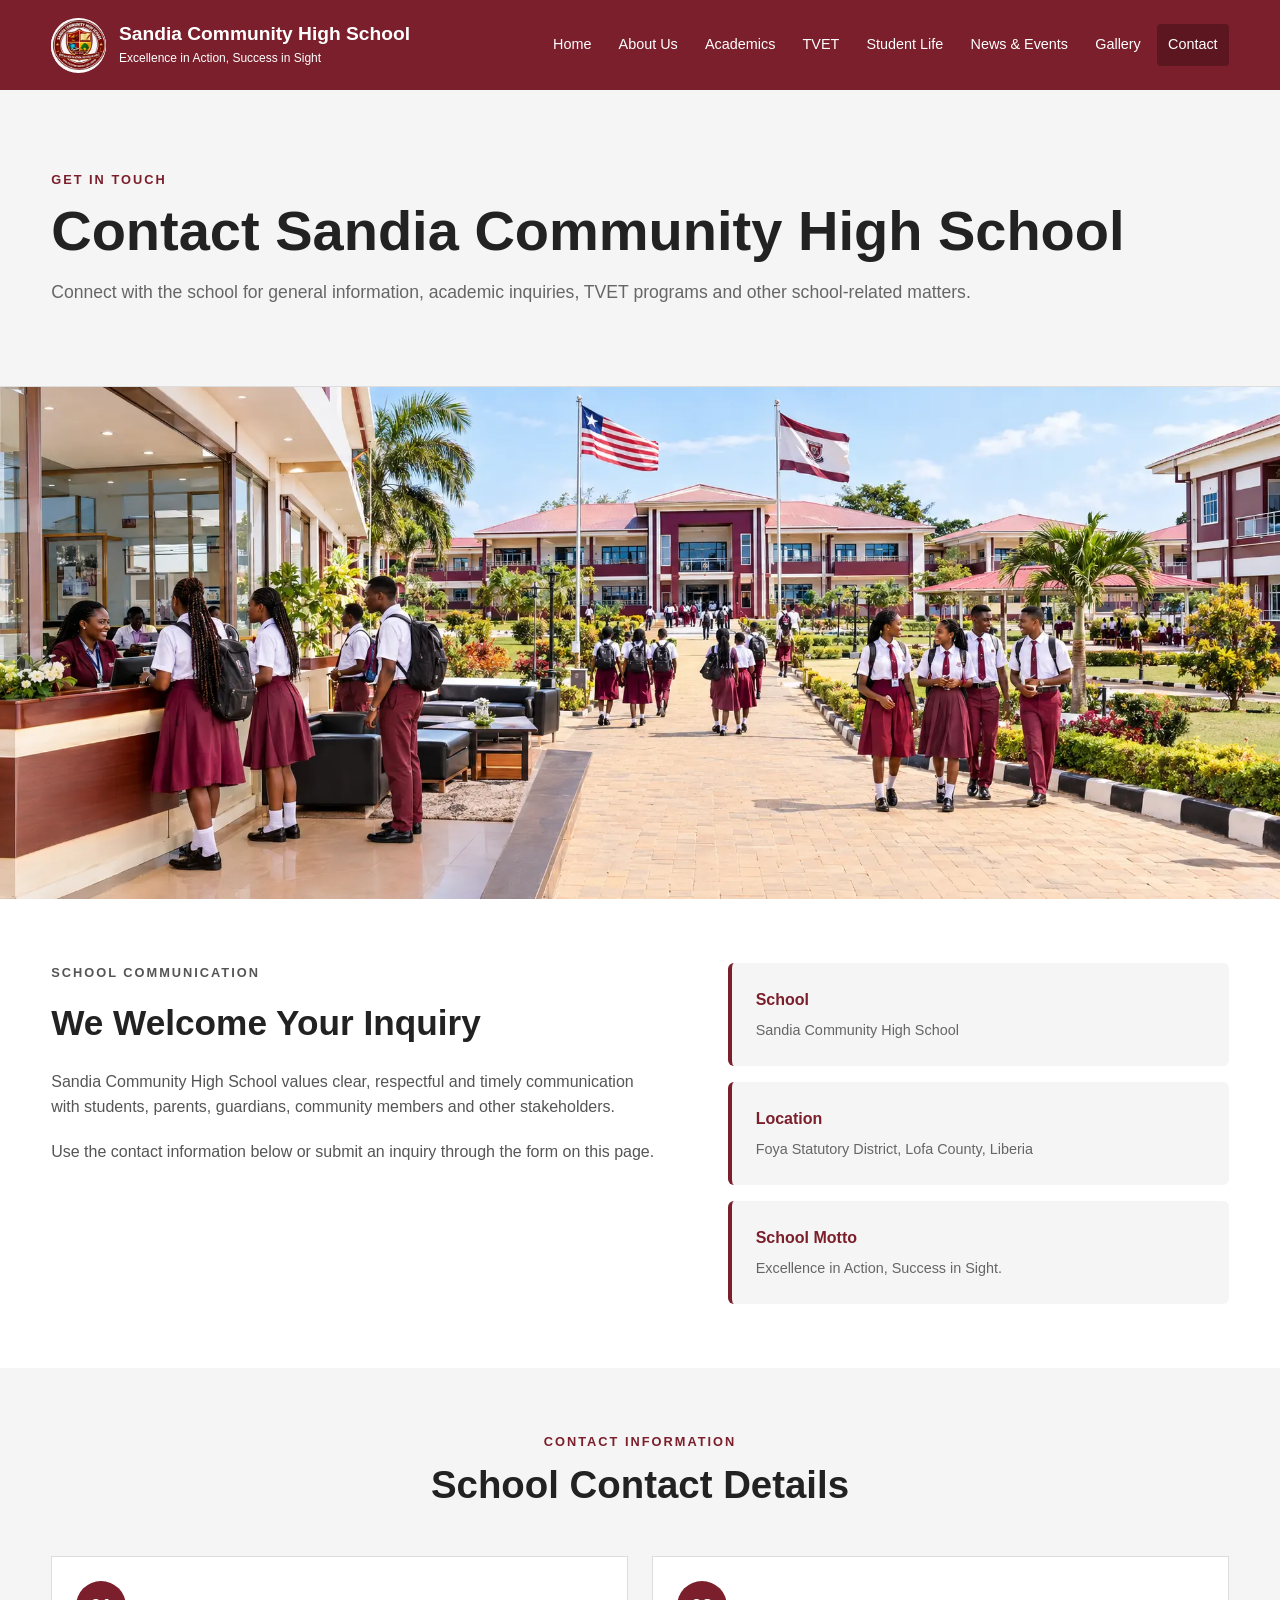
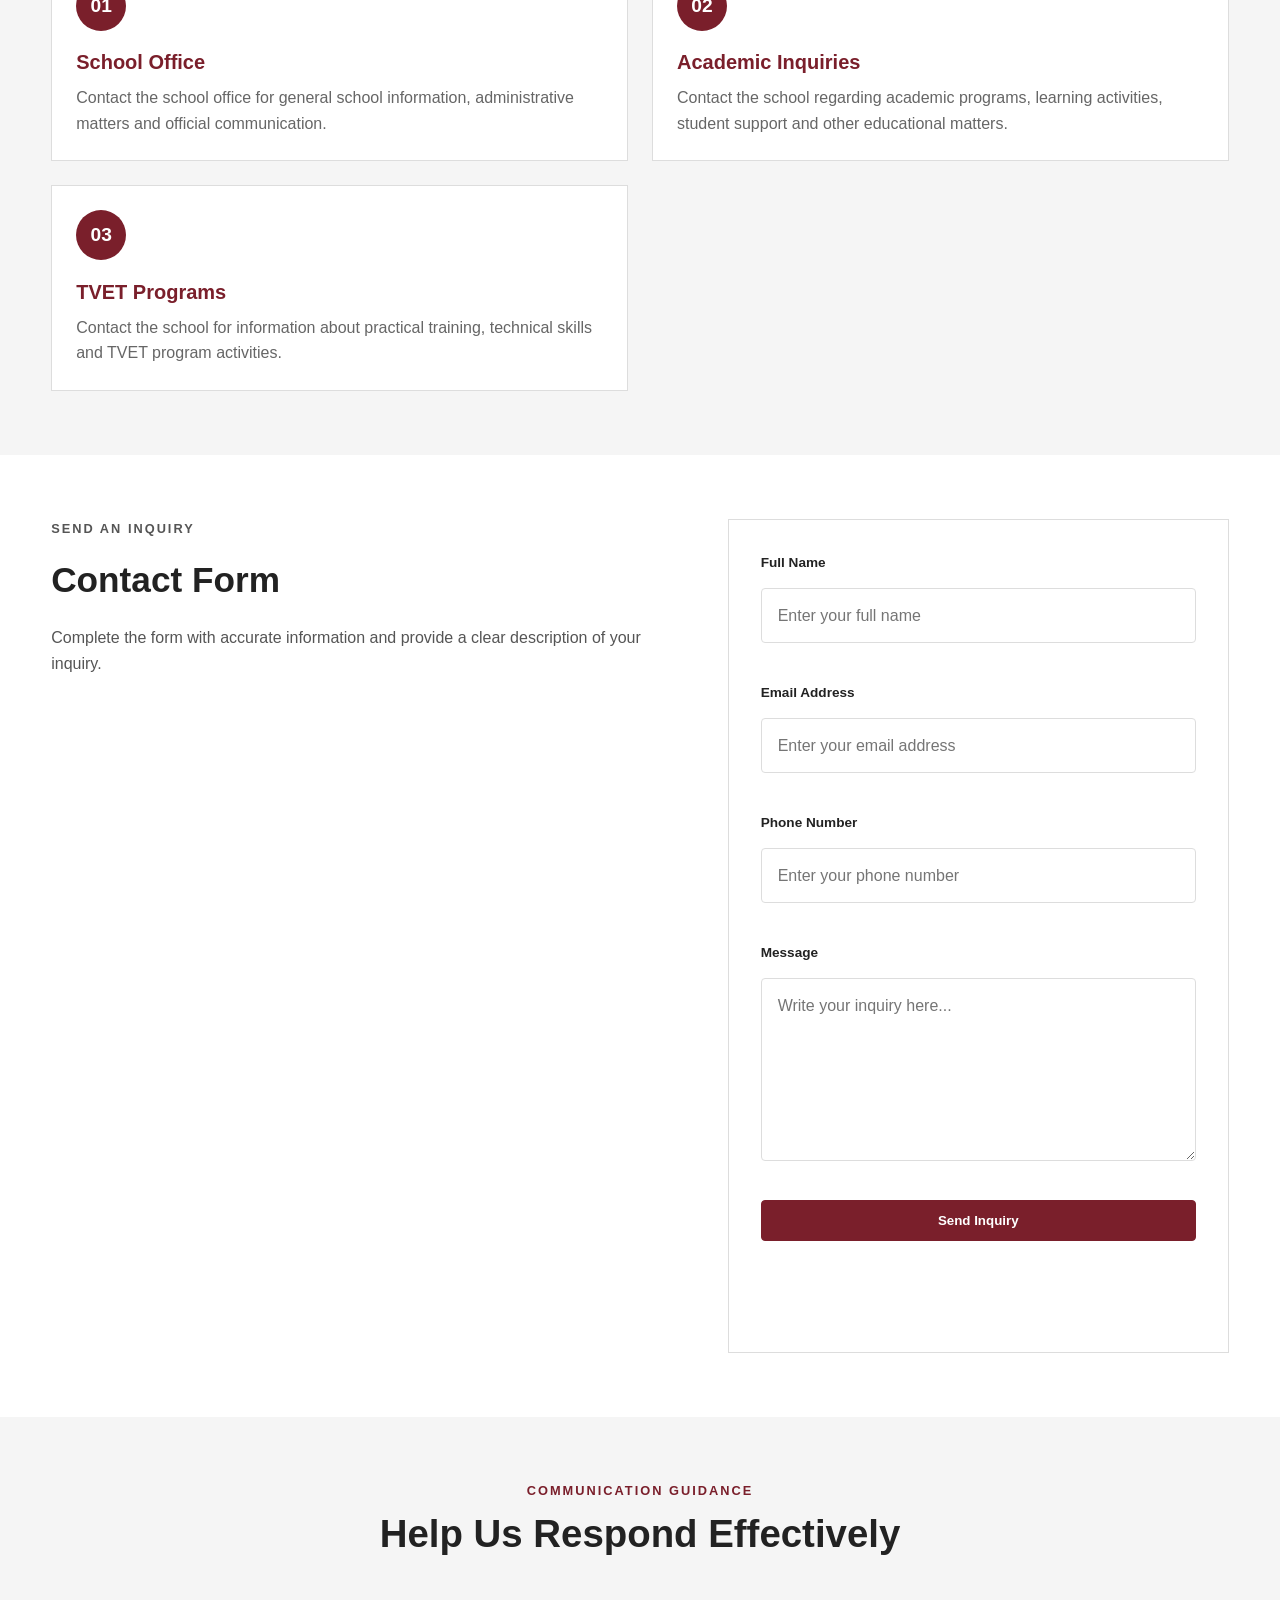
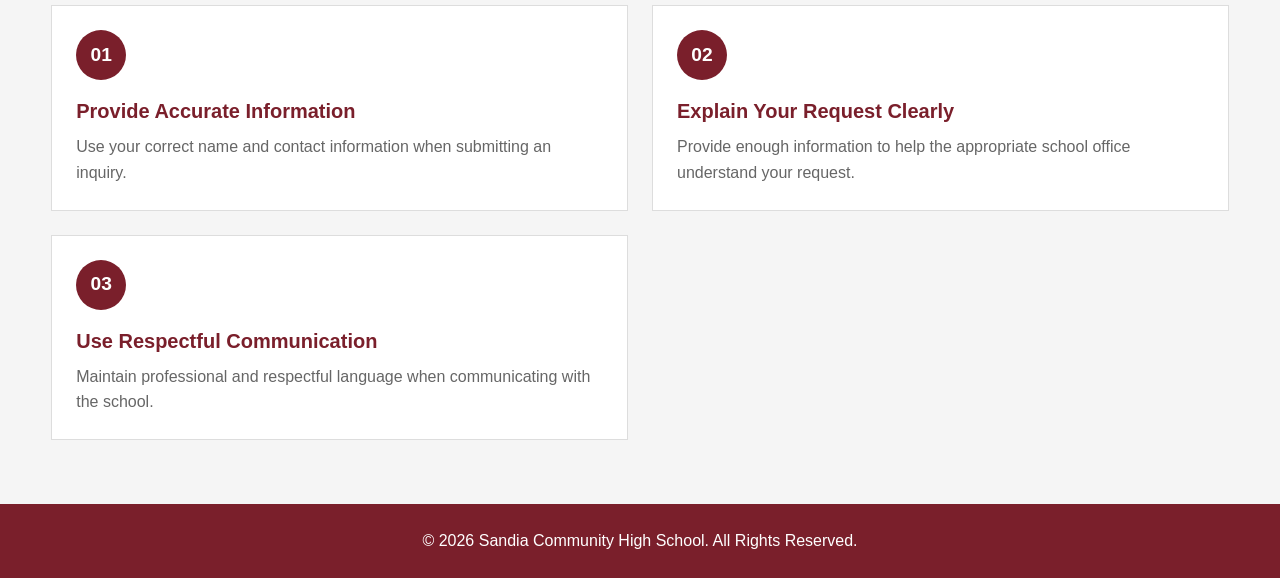
<file: pages/contact.html>
<!DOCTYPE html>
<html lang="en">

<head>
    <meta charset="UTF-8">
    <link rel="icon" href="../images/favicon.ico" type="image/x-icon">

    <meta name="viewport" content="width=device-width, initial-scale=1.0">

    <meta name="description"
        content="Contact Sandia Community High School for school information, academic inquiries, TVET programs and general communication.">

    <title>
        Contact Us | Sandia Community High School
    </title>

    <meta name="description"
        content="Contact Sandia Community High School in Foya Statutory District, Lofa County, Liberia for school information, academic inquiries and TVET programs.">

    <link rel="stylesheet" href="../css/style.css">
</head>

<body>

    <!-- ================= HEADER ================= -->

    <header class="site-header">

        <div class="container header-container">
            <a href="../index.html" class="school-brand">

                <div class="school-logo">
                    <img src="../images/school-logo.webp" alt="Sandia Community High School logo">
                </div>

                <div class="school-name">
                    <h1>Sandia Community High School</h1>
                    <p>Excellence in Action, Success in Sight</p>
                </div>

            </a>

            <button class="menu-toggle" id="menu-toggle" aria-label="Open navigation menu" aria-expanded="false">
                ☰
            </button>

            <nav class="main-navigation" id="main-navigation" aria-label="Main navigation">

                <a href="../index.html">
                    Home
                </a>

                <a href="about.html">
                    About Us
                </a>

                <a href="academics.html">
                    Academics
                </a>

                <a href="tvet.html">
                    TVET
                </a>

                <a href="student-life.html">
                    Student Life
                </a>

                <a href="news.html">
                    News & Events
                </a>

                <a href="gallery.html">
                    Gallery
                </a>

                <a href="contact.html" class="active">
                    Contact
                </a>

            </nav>

        </div>

    </header>


    <!-- ================= PAGE HERO ================= -->

    <main>

        <section class="page-hero">

            <div class="container">

                <p class="section-label">
                    GET IN TOUCH
                </p>

                <h2>
                    Contact Sandia Community High School
                </h2>

                <p>
                    Connect with the school for general
                    information, academic inquiries, TVET
                    programs and other school-related matters.
                </p>

            </div>

        </section>

        <!--contact-Banner-->
        <section class="contact-banner-section">
            <img src="../images/contact.webp" alt="We Welcome Your Enquiry" class="contact-banner">
        </section>

        <!-- ================= CONTACT INFORMATION ================= -->

        <section class="inner-section">

            <div class="container">

                <div class="inner-content-grid">

                    <div>

                        <p class="section-label">
                            SCHOOL COMMUNICATION
                        </p>

                        <h2>
                            We Welcome Your Inquiry
                        </h2>

                        <p>
                            Sandia Community High School
                            values clear, respectful and
                            timely communication with students,
                            parents, guardians, community
                            members and other stakeholders.
                        </p>

                        <p>
                            Use the contact information below
                            or submit an inquiry through the
                            form on this page.
                        </p>

                    </div>


                    <div class="inner-highlight">

                        <div class="inner-highlight-box">
                            <strong>School</strong>
                            <span>Sandia Community High School</span>
                        </div>

                        <div class="inner-highlight-box">
                            <strong>Location</strong>
                            <span>Foya Statutory District, Lofa County, Liberia</span>
                        </div>

                        <div class="inner-highlight-box">
                            <strong>School Motto</strong>
                            <span>Excellence in Action, Success in Sight.</span>
                        </div>

                    </div>

                </div>

            </div>

        </section>


        <!-- ================= CONTACT DETAILS ================= -->

        <section class="inner-section inner-section-light">

            <div class="container">

                <div class="section-heading">
                    <p class="section-label">CONTACT INFORMATION</p>
                    <h2>School Contact Details</h2>
                </div>

                <div class="approach-grid">

                    <article class="approach-card">

                        <div class="approach-number">
                            01
                        </div>

                        <h3>
                            School Office
                        </h3>

                        <p>
                            Contact the school office for
                            general school information,
                            administrative matters and
                            official communication.
                        </p>

                    </article>


                    <article class="approach-card">

                        <div class="approach-number">
                            02
                        </div>

                        <h3>
                            Academic Inquiries
                        </h3>

                        <p>
                            Contact the school regarding
                            academic programs, learning
                            activities, student support and
                            other educational matters.
                        </p>

                    </article>


                    <article class="approach-card">

                        <div class="approach-number">
                            03
                        </div>

                        <h3>
                            TVET Programs
                        </h3>

                        <p>
                            Contact the school for information
                            about practical training, technical
                            skills and TVET program activities.
                        </p>

                    </article>

                </div>

            </div>

        </section>


        <!-- ================= INQUIRY FORM ================= -->

        <section class="inner-section">

            <div class="container">

                <div class="inner-content-grid">

                    <div>

                        <p class="section-label">
                            SEND AN INQUIRY
                        </p>

                        <h2>
                            Contact Form
                        </h2>

                        <p>
                            Complete the form with accurate
                            information and provide a clear
                            description of your inquiry.
                        </p>

                    
                    </div>


                    <div>

                        <form id="contact-form" class="contact-form">
                            <input type="text" name="_honey" style="display: none">

                            <div class="form-group">

                                <label for="name">
                                    Full Name
                                </label>

                                <input type="text" id="name" name="name" placeholder="Enter your full name" required
                                    minlength="2">

                            </div>


                            <div class="form-group">

                                <label for="email">
                                    Email Address
                                </label>

                                <input type="email" id="email" name="email" placeholder="Enter your email address"
                                    required>

                            </div>


                            <div class="form-group">

                                <label for="phone">
                                    Phone Number
                                </label>

                                <input type="tel" id="phone" name="phone" placeholder="Enter your phone number">

                            </div>


                            <div class="form-group">

                                <label for="message">
                                    Message
                                </label>

                                <textarea id="message" name="message" rows="6" placeholder="Write your inquiry here..."
                                    required minlength="10"></textarea>

                            </div>


                            <button type="submit" class="btn btn-primary">
                                Send Inquiry
                            </button>


                            <p id="form-status" class="form-status" aria-live="polite"></p>

                        </form>

                    </div>

                </div>

            </div>

        </section>


        <!-- ================= COMMUNICATION GUIDANCE ================= -->

        <section class="inner-section inner-section-light">

            <div class="container">

                <div class="section-heading">
                    <p class="section-label">COMMUNICATION GUIDANCE</p>
                    <h2>Help Us Respond Effectively</h2>
                </div>

                <div class="approach-grid">

                    <article class="approach-card">

                        <div class="approach-number">
                            01
                        </div>

                        <h3>
                            Provide Accurate Information
                        </h3>

                        <p>
                            Use your correct name and contact
                            information when submitting an
                            inquiry.
                        </p>

                    </article>


                    <article class="approach-card">

                        <div class="approach-number">
                            02
                        </div>

                        <h3>
                            Explain Your Request Clearly
                        </h3>

                        <p>
                            Provide enough information to help
                            the appropriate school office
                            understand your request.
                        </p>

                    </article>


                    <article class="approach-card">

                        <div class="approach-number">
                            03
                        </div>

                        <h3>
                            Use Respectful Communication
                        </h3>

                        <p>
                            Maintain professional and respectful
                            language when communicating with the
                            school.
                        </p>

                    </article>

                </div>

            </div>

        </section>

    </main>


    <!-- ================= FOOTER ================= -->

    <footer class="site-footer">

        <div class="container">

            <p>
                &copy; 2026 Sandia Community High School.
                All Rights Reserved.
            </p>

        </div>

    </footer>


    <script src="../js/main.js"></script>

</body>

</html>
</file>
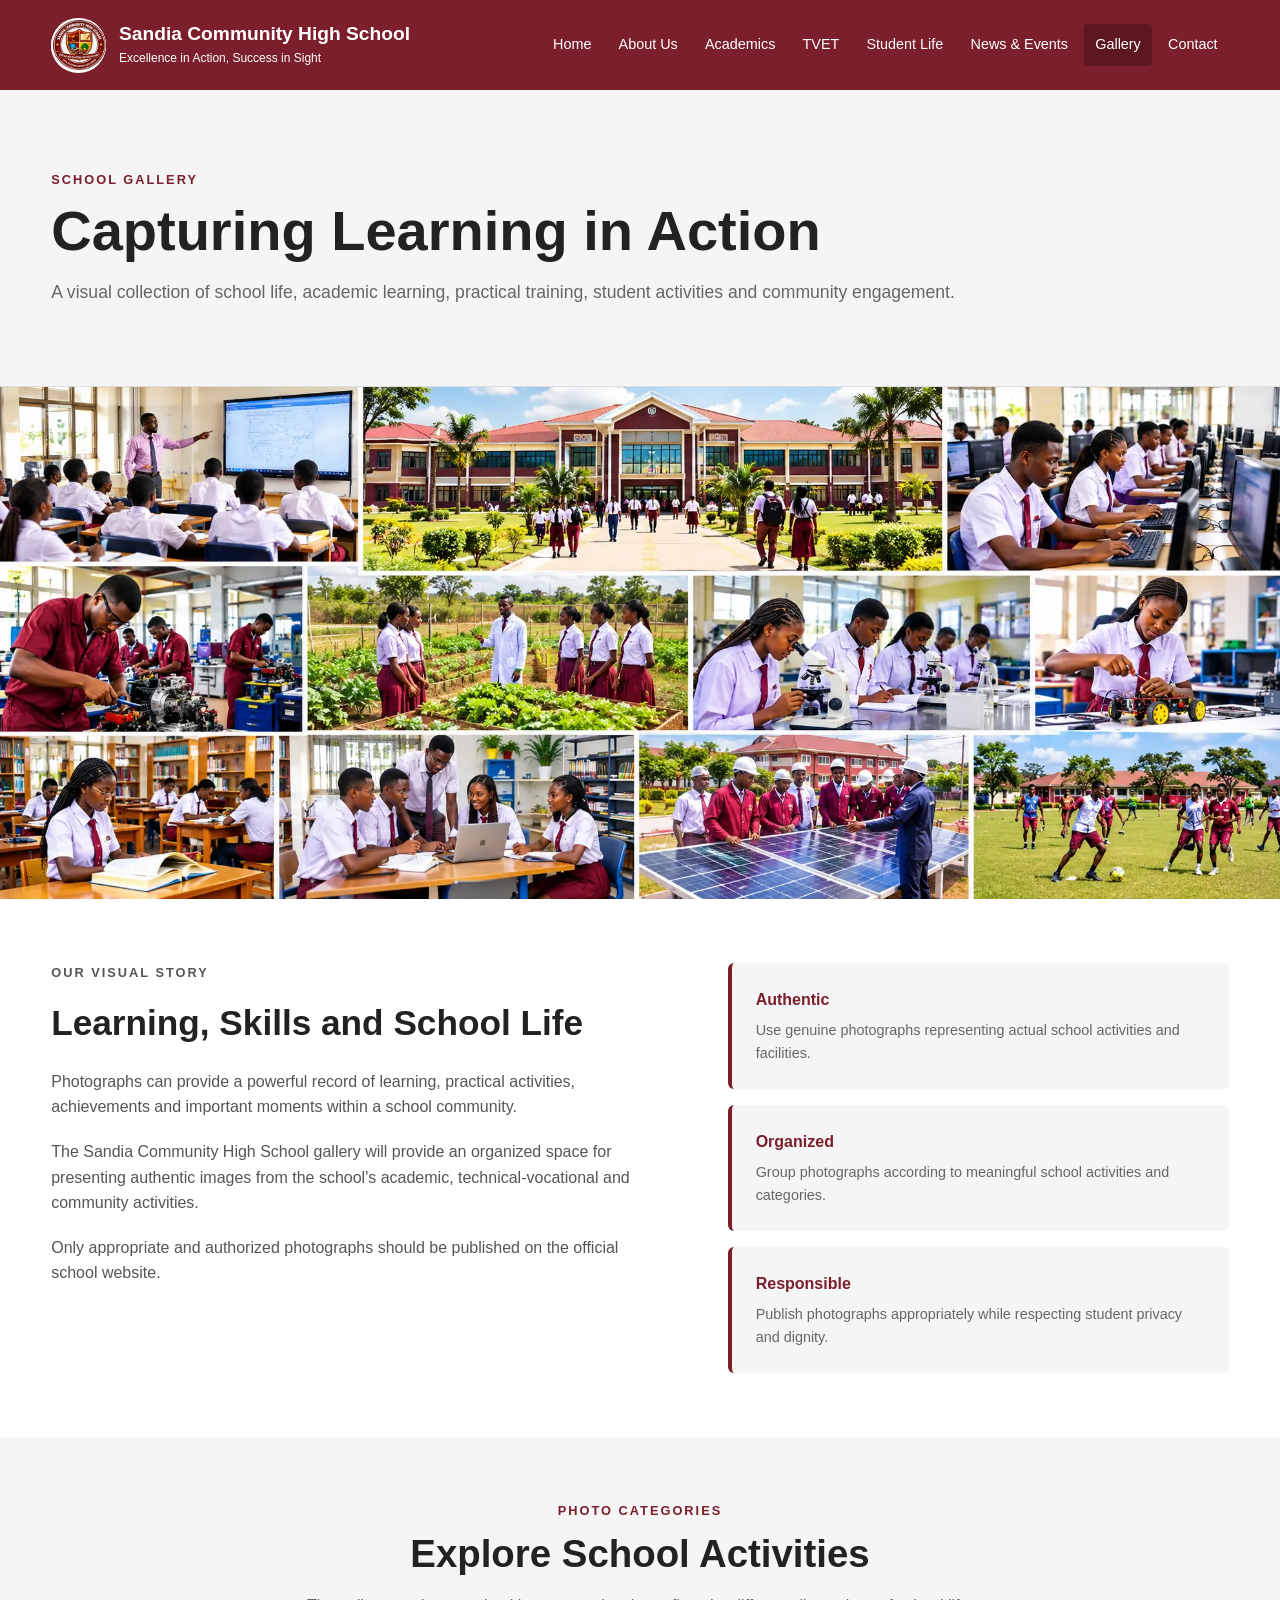
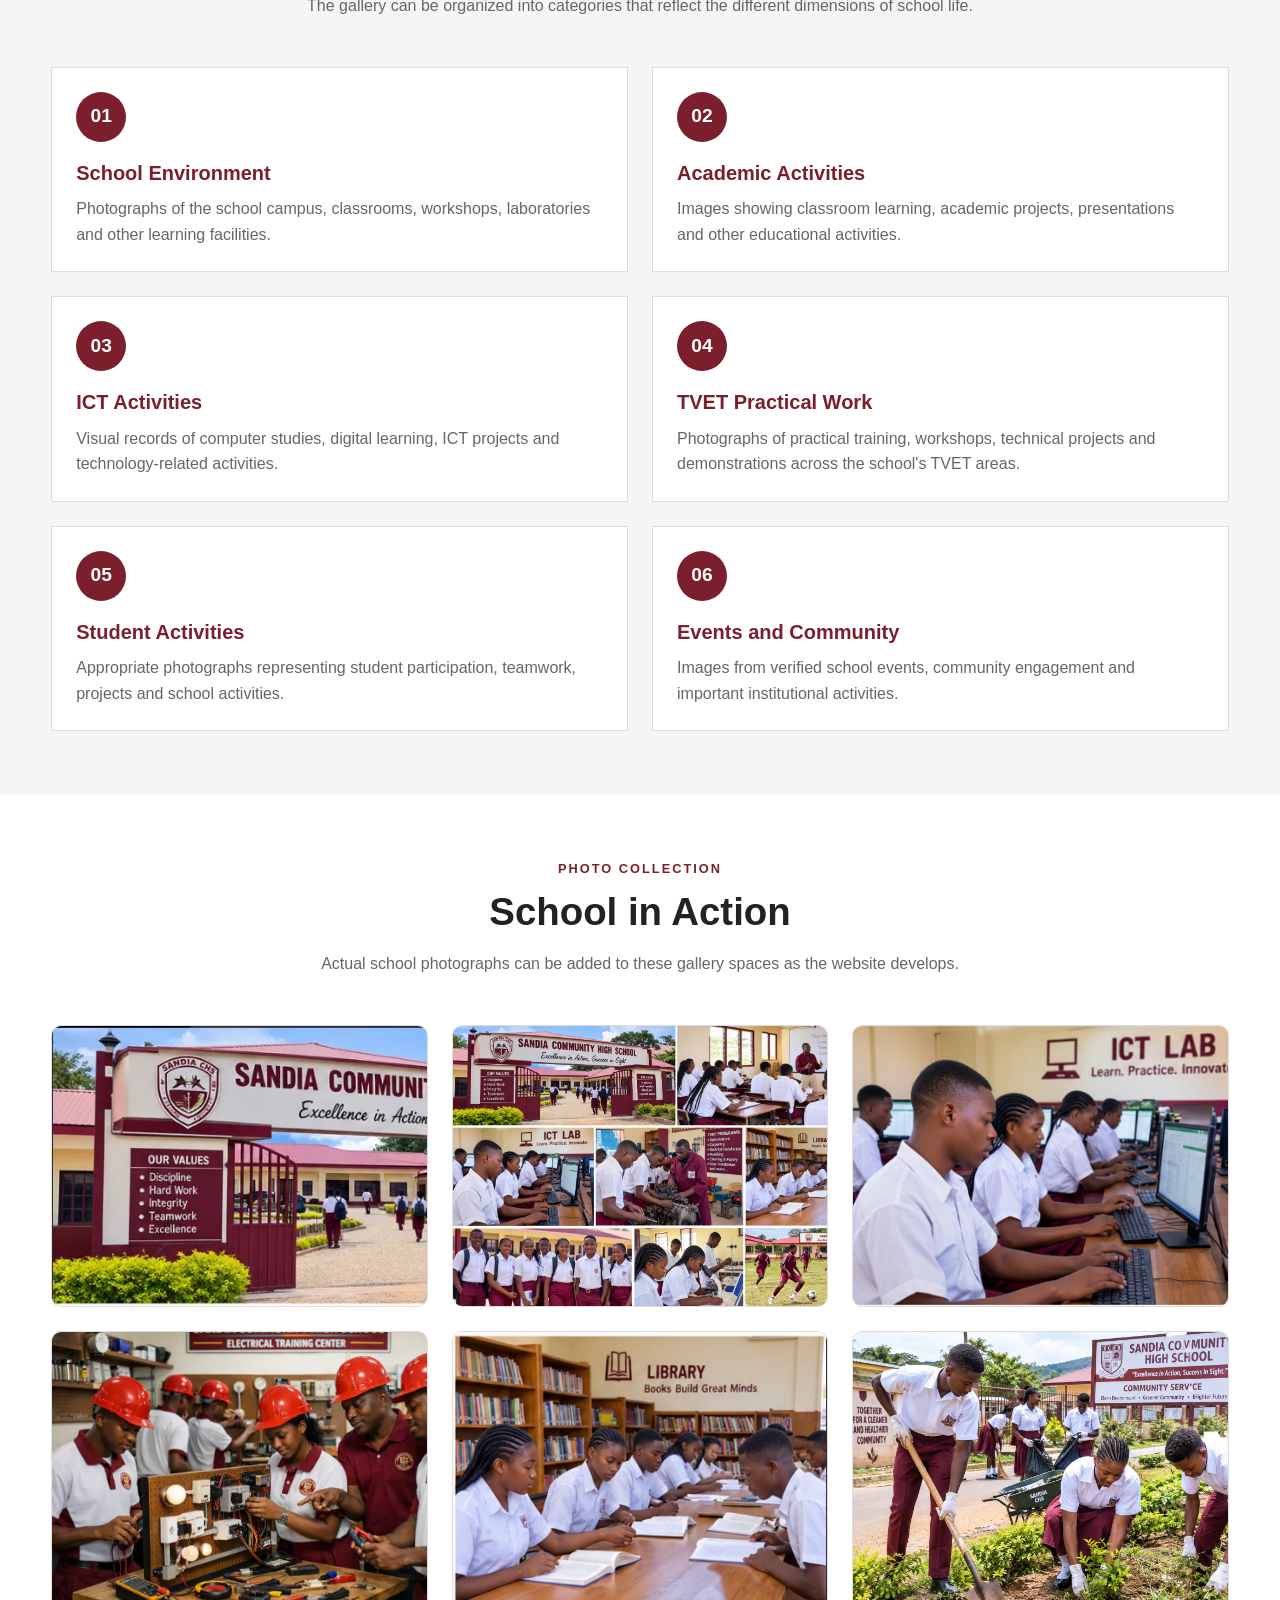
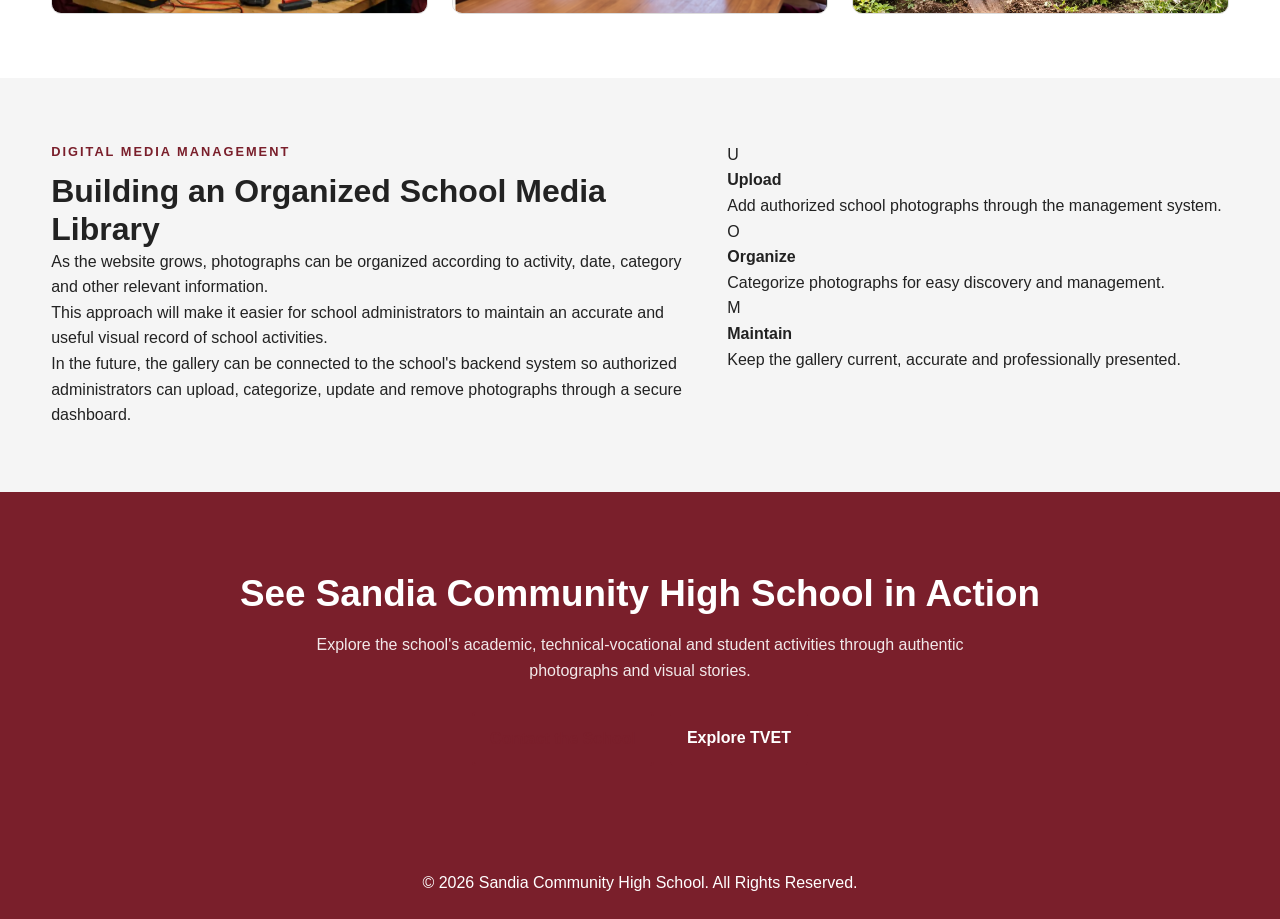
<file: pages/gallery.html>
<!DOCTYPE html>
<html lang="en">

<head>

    <meta charset="UTF-8">

<link
    rel="icon"
    href="../images/favicon.ico"
    type="image/x-icon"
>
    <meta
        name="viewport"
        content="width=device-width, initial-scale=1.0"
    >

    <meta
        name="description"
        content="Explore photographs and visual highlights from Sandia Community High School."
    >

    <title>
    Gallery | Sandia Community High School
</title>

<meta
    name="description"
    content="Explore photographs and visual highlights of academic learning, ICT activities, TVET practical work, student activities and school events."
>
    <link
        rel="stylesheet"
        href="../css/style.css"
    >

</head>


<body>


    <!-- ================= HEADER ================= -->

    <header class="site-header">

        <div class="container header-container">

            <a
                href="../index.html"
                class="school-brand"
            >

               
                <div class="school-logo">
    <img src="../images/school-logo.webp" alt="Sandia Community High School logo">
</div>

                <div class="school-name">

                    <h1>
                        Sandia Community High School
                    </h1>

                    <p>
                        Excellence in Action, Success in Sight
                    </p>

                </div>

            </a>


            <button
                class="menu-toggle"
                id="menu-toggle"
                aria-label="Open navigation menu"
                aria-expanded="false"
            >
                ☰
            </button>


            <nav
                class="main-navigation"
                id="main-navigation"
                aria-label="Main navigation"
            >

                <a href="../index.html">
                    Home
                </a>

                <a href="about.html">
                    About Us
                </a>

                <a href="academics.html">
                    Academics
                </a>

                <a href="tvet.html">
                    TVET
                </a>

                <a href="student-life.html">
                    Student Life
                </a>

                <a href="news.html">
                    News & Events
                </a>

                <a
                    href="gallery.html"
                    class="active"
                >
                    Gallery
                </a>

                <a href="contact.html">
                    Contact
                </a>

            </nav>

        </div>

    </header>



    <!-- ================= MAIN ================= -->

    <main>


        <!-- ================= PAGE HERO ================= -->

        <section class="page-hero">

            <div class="container">

                <p class="section-label">
                    SCHOOL GALLERY
                </p>

                <h2>
                    Capturing Learning in Action
                </h2>

                <p>
                    A visual collection of school life, academic learning,
                    practical training, student activities and community
                    engagement.
                </p>

            </div>

        </section>

<!--gallery-Banner-->
        <section class="gallery-banner-section">
            <img src="../images/gallery.webp" alt="Learning in Action" class="gallery-banner">
        </section>

        <!-- ================= GALLERY INTRODUCTION ================= -->

        <section class="inner-section">

            <div class="container">

                <div class="inner-content-grid">


                    <div>

                        <p class="section-label">
                            OUR VISUAL STORY
                        </p>

                        <h2>
                            Learning, Skills and School Life
                        </h2>

                        <p>
                            Photographs can provide a powerful record of
                            learning, practical activities, achievements
                            and important moments within a school community.
                        </p>

                        <p>
                            The Sandia Community High School gallery will
                            provide an organized space for presenting
                            authentic images from the school's academic,
                            technical-vocational and community activities.
                        </p>

                        <p>
                            Only appropriate and authorized photographs
                            should be published on the official school
                            website.
                        </p>

                    </div>


                    <div class="inner-highlight">


                        <div class="inner-highlight-box">

                            <strong>
                                Authentic
                            </strong>

                            <span>
                                Use genuine photographs representing
                                actual school activities and facilities.
                            </span>

                        </div>


                        <div class="inner-highlight-box">

                            <strong>
                                Organized
                            </strong>

                            <span>
                                Group photographs according to meaningful
                                school activities and categories.
                            </span>

                        </div>


                        <div class="inner-highlight-box">

                            <strong>
                                Responsible
                            </strong>

                            <span>
                                Publish photographs appropriately while
                                respecting student privacy and dignity.
                            </span>

                        </div>


                    </div>

                </div>

            </div>

        </section>



        <!-- ================= GALLERY CATEGORIES ================= -->

        <section class="inner-section inner-section-light">

            <div class="container">


                <div class="section-heading">

                    <p class="section-label">
                        PHOTO CATEGORIES
                    </p>

                    <h2>
                        Explore School Activities
                    </h2>

                    <p>
                        The gallery can be organized into categories that
                        reflect the different dimensions of school life.
                    </p>

                </div>



                <div class="approach-grid">


                    <!-- 01 -->

                    <article class="approach-card">

                        <div class="approach-number">
                            01
                        </div>

                        <h3>
                            School Environment
                        </h3>

                        <p>
                            Photographs of the school campus, classrooms,
                            workshops, laboratories and other learning
                            facilities.
                        </p>

                    </article>



                    <!-- 02 -->

                    <article class="approach-card">

                        <div class="approach-number">
                            02
                        </div>

                        <h3>
                            Academic Activities
                        </h3>

                        <p>
                            Images showing classroom learning, academic
                            projects, presentations and other educational
                            activities.
                        </p>

                    </article>



                    <!-- 03 -->

                    <article class="approach-card">

                        <div class="approach-number">
                            03
                        </div>

                        <h3>
                            ICT Activities
                        </h3>

                        <p>
                            Visual records of computer studies, digital
                            learning, ICT projects and technology-related
                            activities.
                        </p>

                    </article>



                    <!-- 04 -->

                    <article class="approach-card">

                        <div class="approach-number">
                            04
                        </div>

                        <h3>
                            TVET Practical Work
                        </h3>

                        <p>
                            Photographs of practical training, workshops,
                            technical projects and demonstrations across
                            the school's TVET areas.
                        </p>

                    </article>



                    <!-- 05 -->

                    <article class="approach-card">

                        <div class="approach-number">
                            05
                        </div>

                        <h3>
                            Student Activities
                        </h3>

                        <p>
                            Appropriate photographs representing student
                            participation, teamwork, projects and school
                            activities.
                        </p>

                    </article>



                    <!-- 06 -->

                    <article class="approach-card">

                        <div class="approach-number">
                            06
                        </div>

                        <h3>
                            Events and Community
                        </h3>

                        <p>
                            Images from verified school events, community
                            engagement and important institutional
                            activities.
                        </p>

                    </article>


                </div>

            </div>

        </section>



        <!-- ================= PHOTO GRID ================= -->

        <section class="inner-section">

            <div class="container">


                <div class="section-heading">

                    <p class="section-label">
                        PHOTO COLLECTION
                    </p>

                    <h2>
                        School in Action
                    </h2>

                    <p>
                        Actual school photographs can be added to these
                        gallery spaces as the website develops.
                    </p>

                </div>



                <div class="gallery-grid">
<!--IMAGE 01-->
<figure class="gallery-item">
    <img src="../images/school-campus.webp" alt="School environment at Sandia Community High School" loading="lazy">
    <figcaption>School Environment</figcaption>
</figure>

<!--IMAGE 02-->
<figure class="gallery-item">
    <img src="../images/school-about.webp" alt="Academic learning at Sandia" loading="lazy">
    <figcaption>Academic Learning</figcaption>
</figure>

<!--IMAGE 03-->
<figure class="gallery-item">
    <img src="../images/ict-computer-lab.png" alt="ICT activities in the computer lab" loading="lazy">
    <figcaption>ICT Activities</figcaption>
</figure>

<!--IMAGE 04-->
<figure class="gallery-item">
    <img src="../images/electrical-training.webp" alt="TVET practical work" loading="lazy">
    <figcaption>TVET Practical Work</figcaption>
</figure>

<!--IMAGE 05-->
<figure class="gallery-item">
    <img src="../images/student-life.png" alt="Student activities at Sandia" loading="lazy">
    <figcaption>Student Activities</figcaption>
</figure>

<!--IMAGE 06-->
<figure class="gallery-item">
    <img src="../images/events.webp" alt="School events at Sandia" loading="lazy">
    <figcaption>School Events</figcaption>
</figure>




                    


                </div>

            </div>

        </section>



        <!-- ================= PHOTO MANAGEMENT ================= -->

        <section class="inner-section inner-section-light">

            <div class="container">


                <div class="about-grid">


                    <div class="about-content">

                        <p class="section-label">
                            DIGITAL MEDIA MANAGEMENT
                        </p>

                        <h2>
                            Building an Organized School Media Library
                        </h2>

                        <p>
                            As the website grows, photographs can be
                            organized according to activity, date,
                            category and other relevant information.
                        </p>

                        <p>
                            This approach will make it easier for school
                            administrators to maintain an accurate and
                            useful visual record of school activities.
                        </p>

                        <p>
                            In the future, the gallery can be connected
                            to the school's backend system so authorized
                            administrators can upload, categorize, update
                            and remove photographs through a secure
                            dashboard.
                        </p>

                    </div>


                    <div class="about-highlight">


                        <div class="highlight-item">

                            <span class="highlight-icon">
                                U
                            </span>

                            <div>

                                <h4>
                                    Upload
                                </h4>

                                <p>
                                    Add authorized school photographs
                                    through the management system.
                                </p>

                            </div>

                        </div>



                        <div class="highlight-item">

                            <span class="highlight-icon">
                                O
                            </span>

                            <div>

                                <h4>
                                    Organize
                                </h4>

                                <p>
                                    Categorize photographs for easy
                                    discovery and management.
                                </p>

                            </div>

                        </div>



                        <div class="highlight-item">

                            <span class="highlight-icon">
                                M
                            </span>

                            <div>

                                <h4>
                                    Maintain
                                </h4>

                                <p>
                                    Keep the gallery current, accurate
                                    and professionally presented.
                                </p>

                            </div>

                        </div>


                    </div>

                </div>

            </div>

        </section>



        <!-- ================= CTA ================= -->

        <section class="about-cta">

            <div class="container">

                <h2>
                    See Sandia Community High School in Action
                </h2>

                <p>
                    Explore the school's academic, technical-vocational
                    and student activities through authentic photographs
                    and visual stories.
                </p>


                <div class="hero-buttons">

                    <a
                        href="contact.html"
                        class="btn btn-outline"
                    >
                        Contact the School
                    </a>


                    <a
                        href="tvet.html"
                        class="btn btn-primary"
                    >
                        Explore TVET
                    </a>

                </div>

            </div>

        </section>


    </main>



    <!-- ================= FOOTER ================= -->

    <footer class="site-footer">

        <div class="container">

            <p>
                &copy; 2026 Sandia Community High School.
                All Rights Reserved.
            </p>

        </div>

    </footer>



    <script src="../js/main.js"></script>


</body>

</html>
</file>
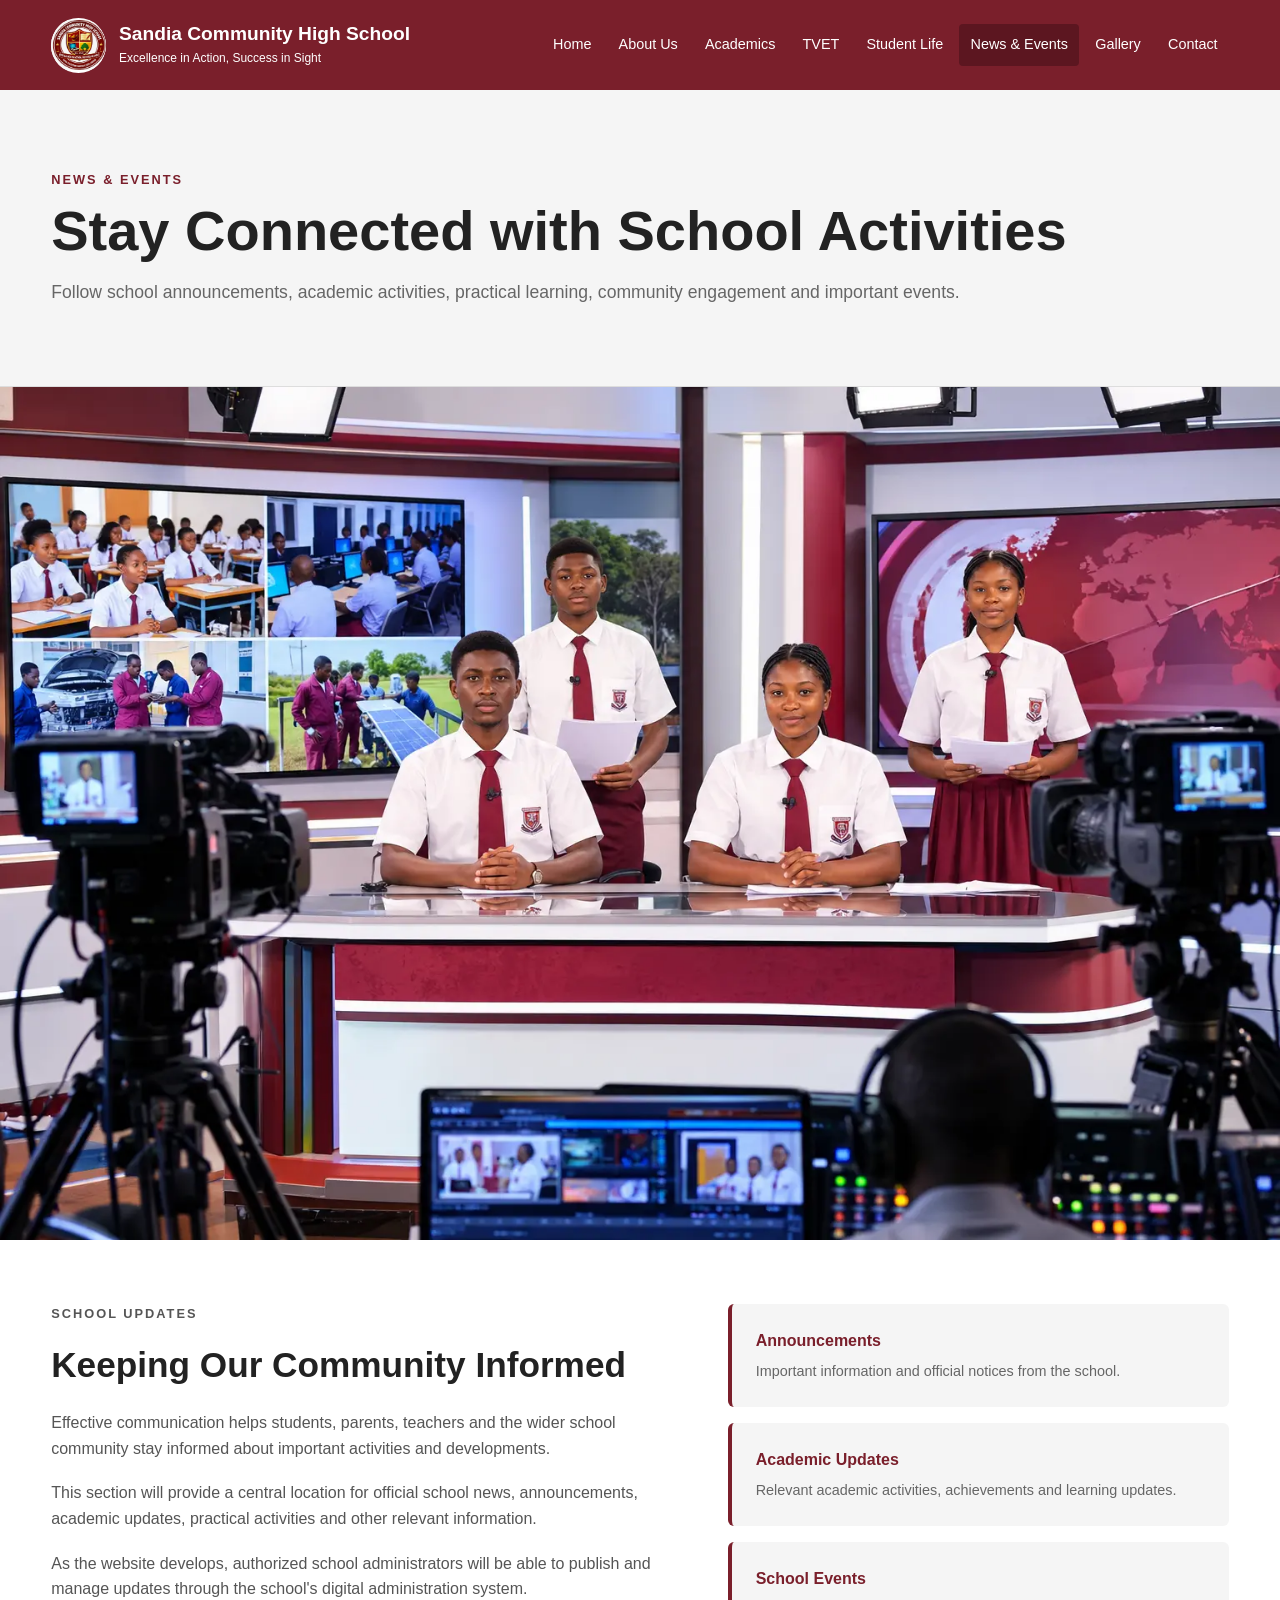
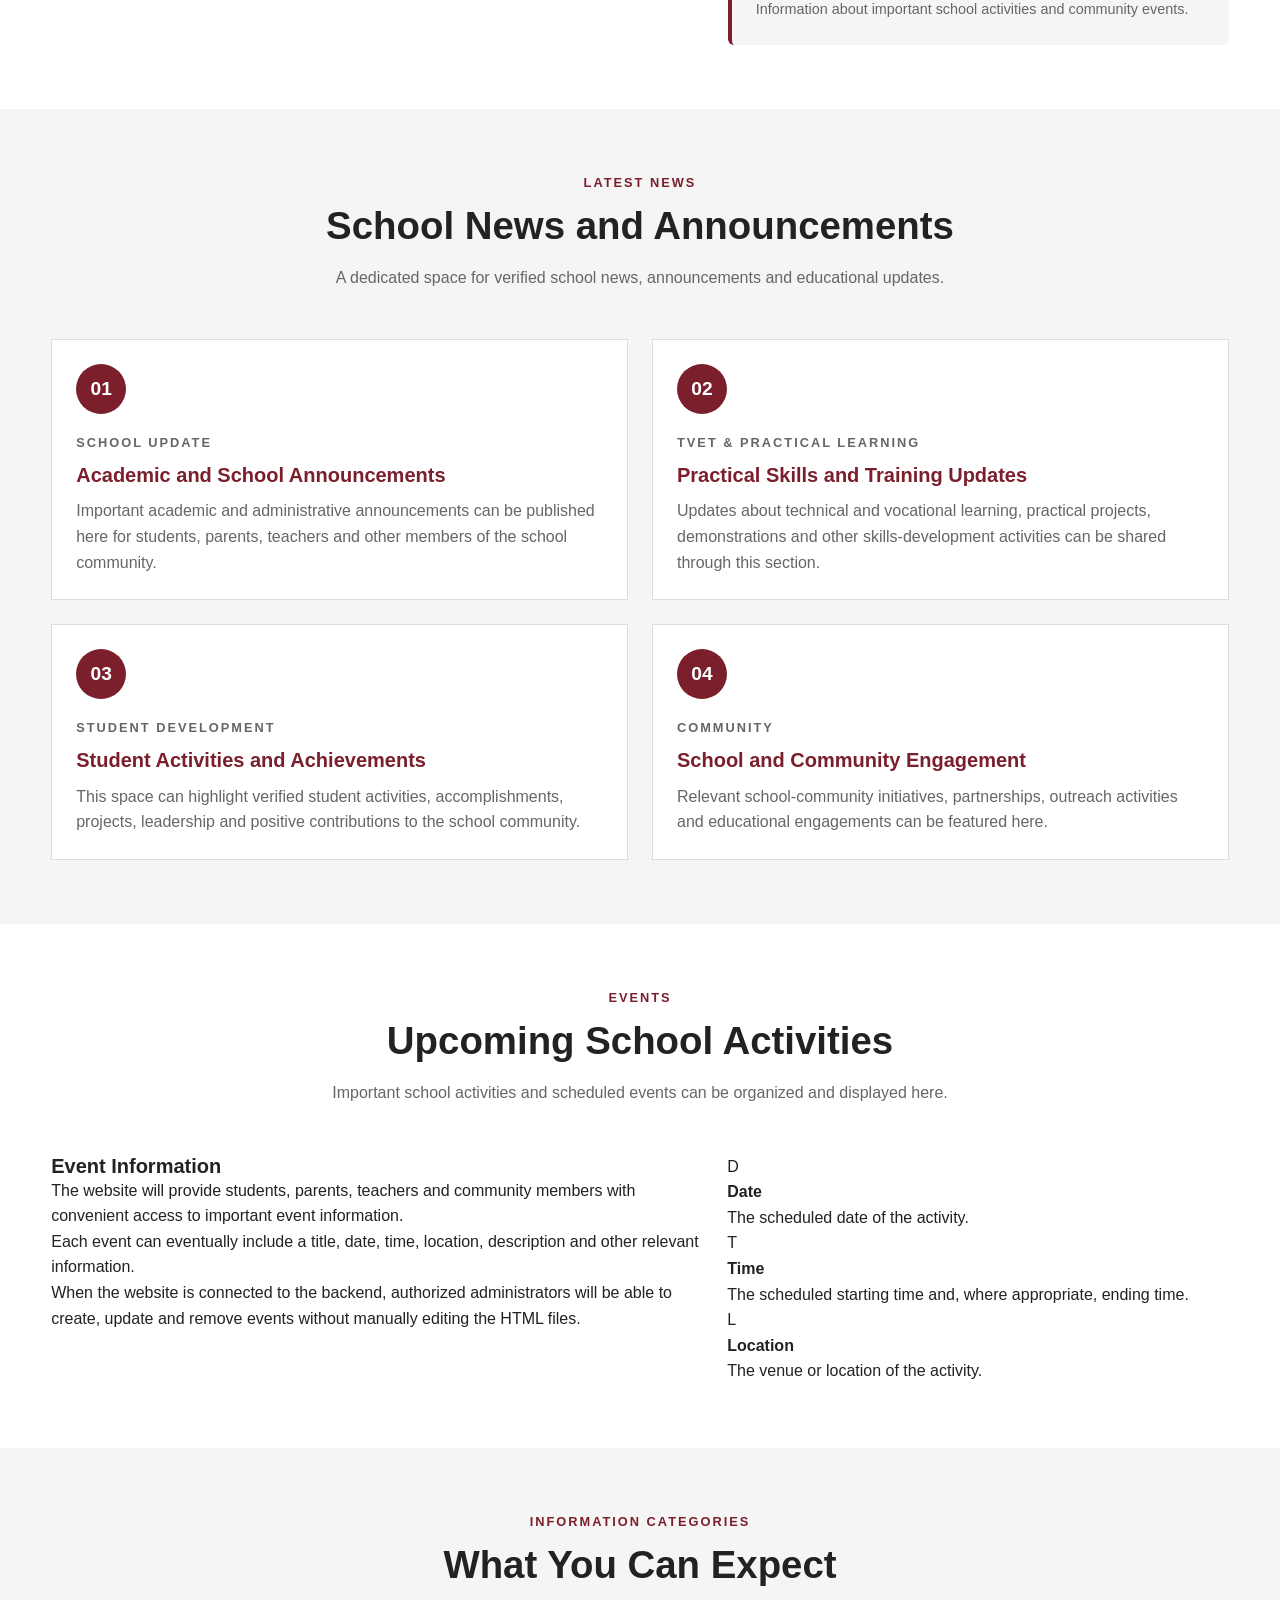
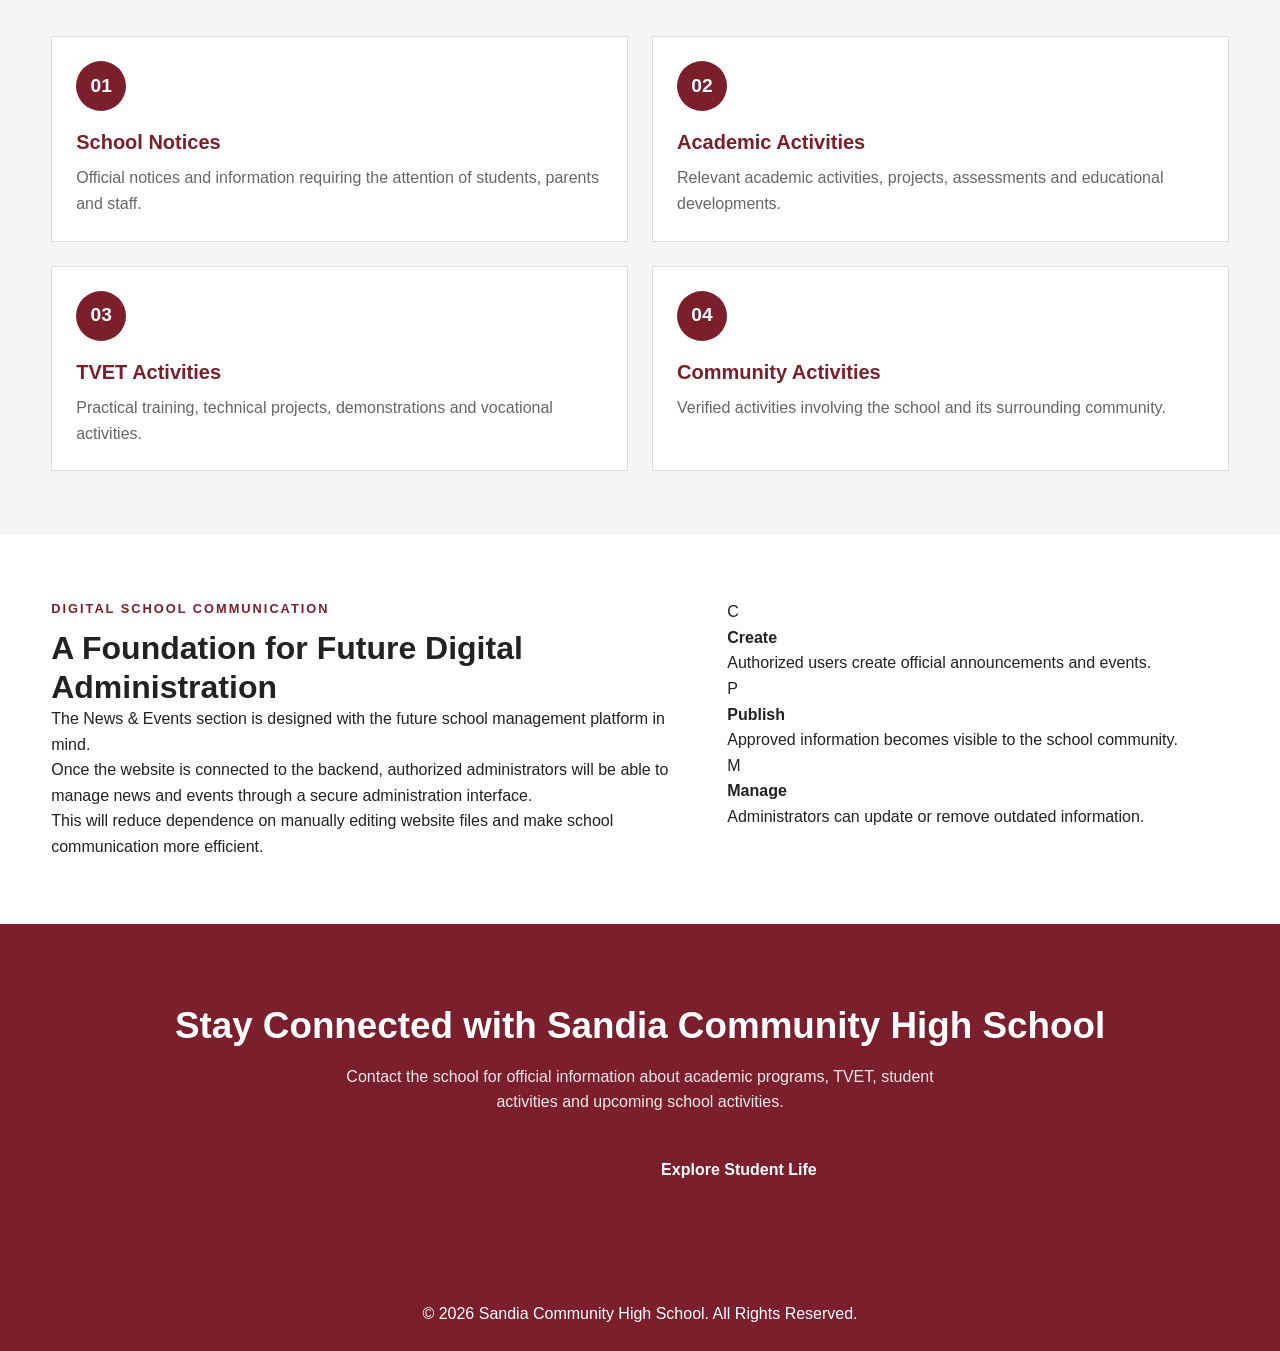
<file: pages/news-backup.html>
<!DOCTYPE html>
<html lang="en">

<head>

    <meta charset="UTF-8">

<link
    rel="icon"
    href="../images/favicon.ico"
    type="image/x-icon"
>
    <meta
        name="viewport"
        content="width=device-width, initial-scale=1.0"
    >

    <meta
        name="description"
        content="News, announcements and events from Sandia Community High School."
    >

    <title>
    News & Events | Sandia Community High School
</title>

<meta
    name="description"
    content="Stay informed about announcements, academic activities, TVET activities, school events and community engagement at Sandia Community High School."
>

    <link
        rel="stylesheet"
        href="../css/style.css"
    >

</head>


<body>


    <!-- ================= HEADER ================= -->

    <header class="site-header">

        <div class="container header-container">

            <a
                href="../index.html"
                class="school-brand"
            >

               
                <div class="school-logo">
    <img src="../images/school-logo.webp" alt="Sandia Community High School logo">
</div>

                <div class="school-name">

                    <h1>
                        Sandia Community High School
                    </h1>

                    <p>
                        Excellence in Action, Success in Sight
                    </p>

                </div>

            </a>


            <button
                class="menu-toggle"
                id="menu-toggle"
                aria-label="Open navigation menu"
                aria-expanded="false"
            >
                ☰
            </button>


            <nav
                class="main-navigation"
                id="main-navigation"
                aria-label="Main navigation"
            >

                <a href="../index.html">
                    Home
                </a>

                <a href="about.html">
                    About Us
                </a>

                <a href="academics.html">
                    Academics
                </a>

                <a href="tvet.html">
                    TVET
                </a>

                <a href="student-life.html">
                    Student Life
                </a>

                <a
                    href="news.html"
                    class="active"
                >
                    News & Events
                </a>

                <a href="gallery.html">
                    Gallery
                </a>

                <a href="contact.html">
                    Contact
                </a>

            </nav>

        </div>

    </header>



    <!-- ================= MAIN ================= -->

    <main>


        <!-- ================= PAGE HERO ================= -->

        <section class="page-hero">

            <div class="container">

                <p class="section-label">
                    NEWS & EVENTS
                </p>

                <h2>
                    Stay Connected with School Activities
                </h2>

                <p>
                    Follow school announcements, academic activities,
                    practical learning, community engagement and
                    important events.
                </p>

            </div>

        </section>

 <!--news-events-Banner-->
    <section class="news-events-banner-section">
        <img src="../images/news-events.webp" class="news-events-banner" alt="News & Events at Sandia Community High School">
    </section>


        <!-- ================= INTRODUCTION ================= -->

        <section class="inner-section">

            <div class="container">

                <div class="inner-content-grid">


                    <div>

                        <p class="section-label">
                            SCHOOL UPDATES
                        </p>

                        <h2>
                            Keeping Our Community Informed
                        </h2>

                        <p>
                            Effective communication helps students,
                            parents, teachers and the wider school
                            community stay informed about important
                            activities and developments.
                        </p>

                        <p>
                            This section will provide a central location
                            for official school news, announcements,
                            academic updates, practical activities and
                            other relevant information.
                        </p>

                        <p>
                            As the website develops, authorized school
                            administrators will be able to publish and
                            manage updates through the school's digital
                            administration system.
                        </p>

                    </div>


                    <div class="inner-highlight">


                        <div class="inner-highlight-box">

                            <strong>
                                Announcements
                            </strong>

                            <span>
                                Important information and official notices
                                from the school.
                            </span>

                        </div>


                        <div class="inner-highlight-box">

                            <strong>
                                Academic Updates
                            </strong>

                            <span>
                                Relevant academic activities, achievements
                                and learning updates.
                            </span>

                        </div>


                        <div class="inner-highlight-box">

                            <strong>
                                School Events
                            </strong>

                            <span>
                                Information about important school
                                activities and community events.
                            </span>

                        </div>


                    </div>

                </div>

            </div>

        </section>



        <!-- ================= NEWS ================= -->

        <section class="inner-section inner-section-light">

            <div class="container">


                <div class="section-heading">

                    <p class="section-label">
                        LATEST NEWS
                    </p>

                    <h2>
                        School News and Announcements
                    </h2>

                    <p>
                        A dedicated space for verified school news,
                        announcements and educational updates.
                    </p>

                </div>



                <div class="approach-grid">


                    <!-- NEWS 01 -->

                    <article class="approach-card">

                        <div class="approach-number">
                            01
                        </div>

                        <p class="section-label">
                            SCHOOL UPDATE
                        </p>

                        <h3>
                            Academic and School Announcements
                        </h3>

                        <p>
                            Important academic and administrative
                            announcements can be published here for
                            students, parents, teachers and other members
                            of the school community.
                        </p>

                    </article>



                    <!-- NEWS 02 -->

                    <article class="approach-card">

                        <div class="approach-number">
                            02
                        </div>

                        <p class="section-label">
                            TVET & PRACTICAL LEARNING
                        </p>

                        <h3>
                            Practical Skills and Training Updates
                        </h3>

                        <p>
                            Updates about technical and vocational
                            learning, practical projects, demonstrations
                            and other skills-development activities can
                            be shared through this section.
                        </p>

                    </article>



                    <!-- NEWS 03 -->

                    <article class="approach-card">

                        <div class="approach-number">
                            03
                        </div>

                        <p class="section-label">
                            STUDENT DEVELOPMENT
                        </p>

                        <h3>
                            Student Activities and Achievements
                        </h3>

                        <p>
                            This space can highlight verified student
                            activities, accomplishments, projects,
                            leadership and positive contributions to
                            the school community.
                        </p>

                    </article>



                    <!-- NEWS 04 -->

                    <article class="approach-card">

                        <div class="approach-number">
                            04
                        </div>

                        <p class="section-label">
                            COMMUNITY
                        </p>

                        <h3>
                            School and Community Engagement
                        </h3>

                        <p>
                            Relevant school-community initiatives,
                            partnerships, outreach activities and
                            educational engagements can be featured here.
                        </p>

                    </article>


                </div>

            </div>

        </section>



        <!-- ================= EVENTS ================= -->

        <section class="inner-section">

            <div class="container">


                <div class="section-heading">

                    <p class="section-label">
                        EVENTS
                    </p>

                    <h2>
                        Upcoming School Activities
                    </h2>

                    <p>
                        Important school activities and scheduled events
                        can be organized and displayed here.
                    </p>

                </div>



                <div class="about-grid">


                    <div class="about-content">

                        <h3>
                            Event Information
                        </h3>

                        <p>
                            The website will provide students, parents,
                            teachers and community members with convenient
                            access to important event information.
                        </p>

                        <p>
                            Each event can eventually include a title,
                            date, time, location, description and other
                            relevant information.
                        </p>

                        <p>
                            When the website is connected to the backend,
                            authorized administrators will be able to
                            create, update and remove events without
                            manually editing the HTML files.
                        </p>

                    </div>



                    <div class="about-highlight">


                        <div class="highlight-item">

                            <span class="highlight-icon">
                                D
                            </span>

                            <div>

                                <h4>
                                    Date
                                </h4>

                                <p>
                                    The scheduled date of the activity.
                                </p>

                            </div>

                        </div>



                        <div class="highlight-item">

                            <span class="highlight-icon">
                                T
                            </span>

                            <div>

                                <h4>
                                    Time
                                </h4>

                                <p>
                                    The scheduled starting time and,
                                    where appropriate, ending time.
                                </p>

                            </div>

                        </div>



                        <div class="highlight-item">

                            <span class="highlight-icon">
                                L
                            </span>

                            <div>

                                <h4>
                                    Location
                                </h4>

                                <p>
                                    The venue or location of the activity.
                                </p>

                            </div>

                        </div>


                    </div>

                </div>

            </div>

        </section>



        <!-- ================= INFORMATION CATEGORIES ================= -->

        <section class="inner-section inner-section-light">

            <div class="container">


                <div class="section-heading">

                    <p class="section-label">
                        INFORMATION CATEGORIES
                    </p>

                    <h2>
                        What You Can Expect
                    </h2>

                </div>



                <div class="approach-grid">


                    <article class="approach-card">

                        <div class="approach-number">
                            01
                        </div>

                        <h3>
                            School Notices
                        </h3>

                        <p>
                            Official notices and information requiring
                            the attention of students, parents and staff.
                        </p>

                    </article>



                    <article class="approach-card">

                        <div class="approach-number">
                            02
                        </div>

                        <h3>
                            Academic Activities
                        </h3>

                        <p>
                            Relevant academic activities, projects,
                            assessments and educational developments.
                        </p>

                    </article>



                    <article class="approach-card">

                        <div class="approach-number">
                            03
                        </div>

                        <h3>
                            TVET Activities
                        </h3>

                        <p>
                            Practical training, technical projects,
                            demonstrations and vocational activities.
                        </p>

                    </article>



                    <article class="approach-card">

                        <div class="approach-number">
                            04
                        </div>

                        <h3>
                            Community Activities
                        </h3>

                        <p>
                            Verified activities involving the school
                            and its surrounding community.
                        </p>

                    </article>


                </div>

            </div>

        </section>



        <!-- ================= DIGITAL FUTURE ================= -->

        <section class="inner-section">

            <div class="container">

                <div class="about-grid">


                    <div class="about-content">

                        <p class="section-label">
                            DIGITAL SCHOOL COMMUNICATION
                        </p>

                        <h2>
                            A Foundation for Future Digital Administration
                        </h2>

                        <p>
                            The News & Events section is designed with
                            the future school management platform in mind.
                        </p>

                        <p>
                            Once the website is connected to the backend,
                            authorized administrators will be able to
                            manage news and events through a secure
                            administration interface.
                        </p>

                        <p>
                            This will reduce dependence on manually
                            editing website files and make school
                            communication more efficient.
                        </p>

                    </div>


                    <div class="about-highlight">


                        <div class="highlight-item">

                            <span class="highlight-icon">
                                C
                            </span>

                            <div>

                                <h4>
                                    Create
                                </h4>

                                <p>
                                    Authorized users create official
                                    announcements and events.
                                </p>

                            </div>

                        </div>



                        <div class="highlight-item">

                            <span class="highlight-icon">
                                P
                            </span>

                            <div>

                                <h4>
                                    Publish
                                </h4>

                                <p>
                                    Approved information becomes visible
                                    to the school community.
                                </p>

                            </div>

                        </div>



                        <div class="highlight-item">

                            <span class="highlight-icon">
                                M
                            </span>

                            <div>

                                <h4>
                                    Manage
                                </h4>

                                <p>
                                    Administrators can update or remove
                                    outdated information.
                                </p>

                            </div>

                        </div>


                    </div>

                </div>

            </div>

        </section>



        <!-- ================= CTA ================= -->

        <section class="about-cta">

            <div class="container">

                <h2>
                    Stay Connected with Sandia Community High School
                </h2>

                <p>
                    Contact the school for official information about
                    academic programs, TVET, student activities and
                    upcoming school activities.
                </p>


                <div class="hero-buttons">

                    <a
                        href="contact.html"
                        class="btn btn-outline"
                    >
                        Contact the School
                    </a>


                    <a
                        href="student-life.html"
                        class="btn btn-primary"
                    >
                        Explore Student Life
                    </a>

                </div>

            </div>

        </section>


    </main>



    <!-- ================= FOOTER ================= -->

    <footer class="site-footer">

        <div class="container">

            <p>
                &copy; 2026 Sandia Community High School.
                All Rights Reserved.
            </p>

        </div>

    </footer>



    <script src="../js/main.js"></script>


</body>

</html>
</file>
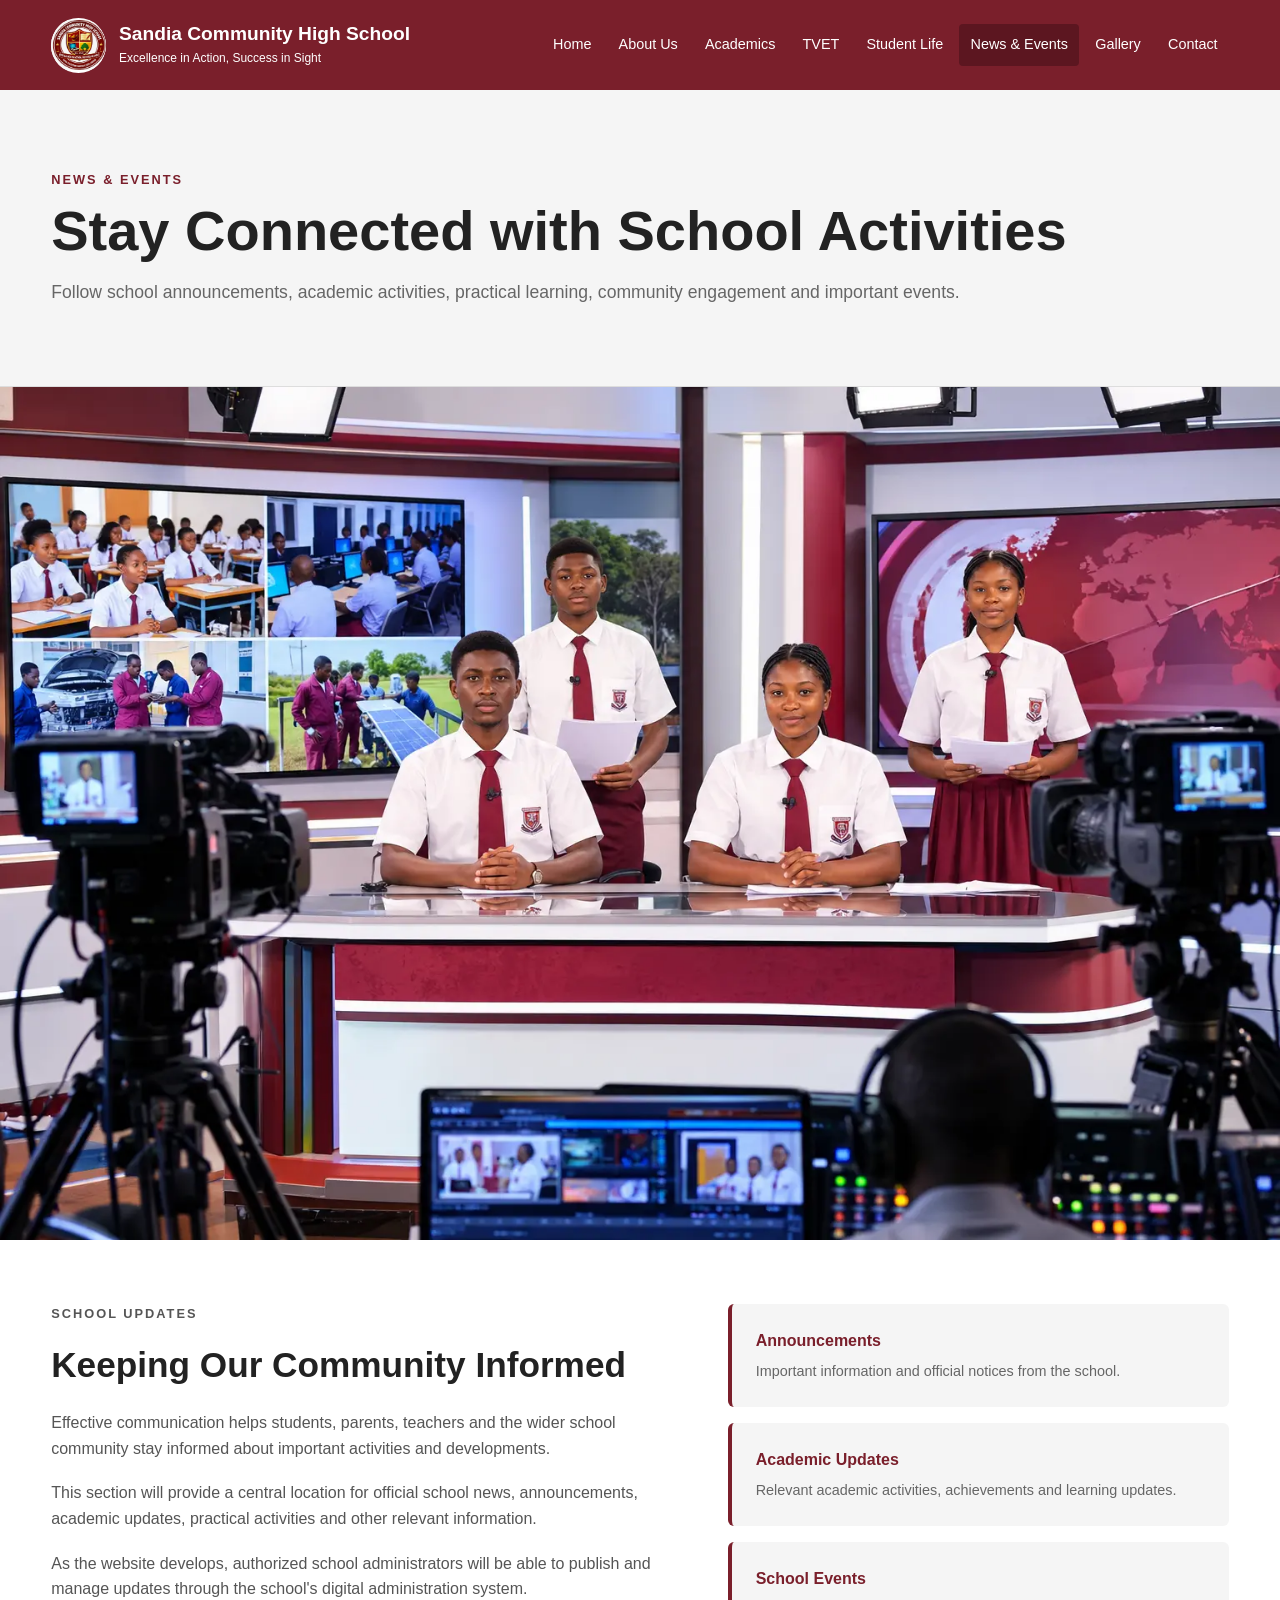
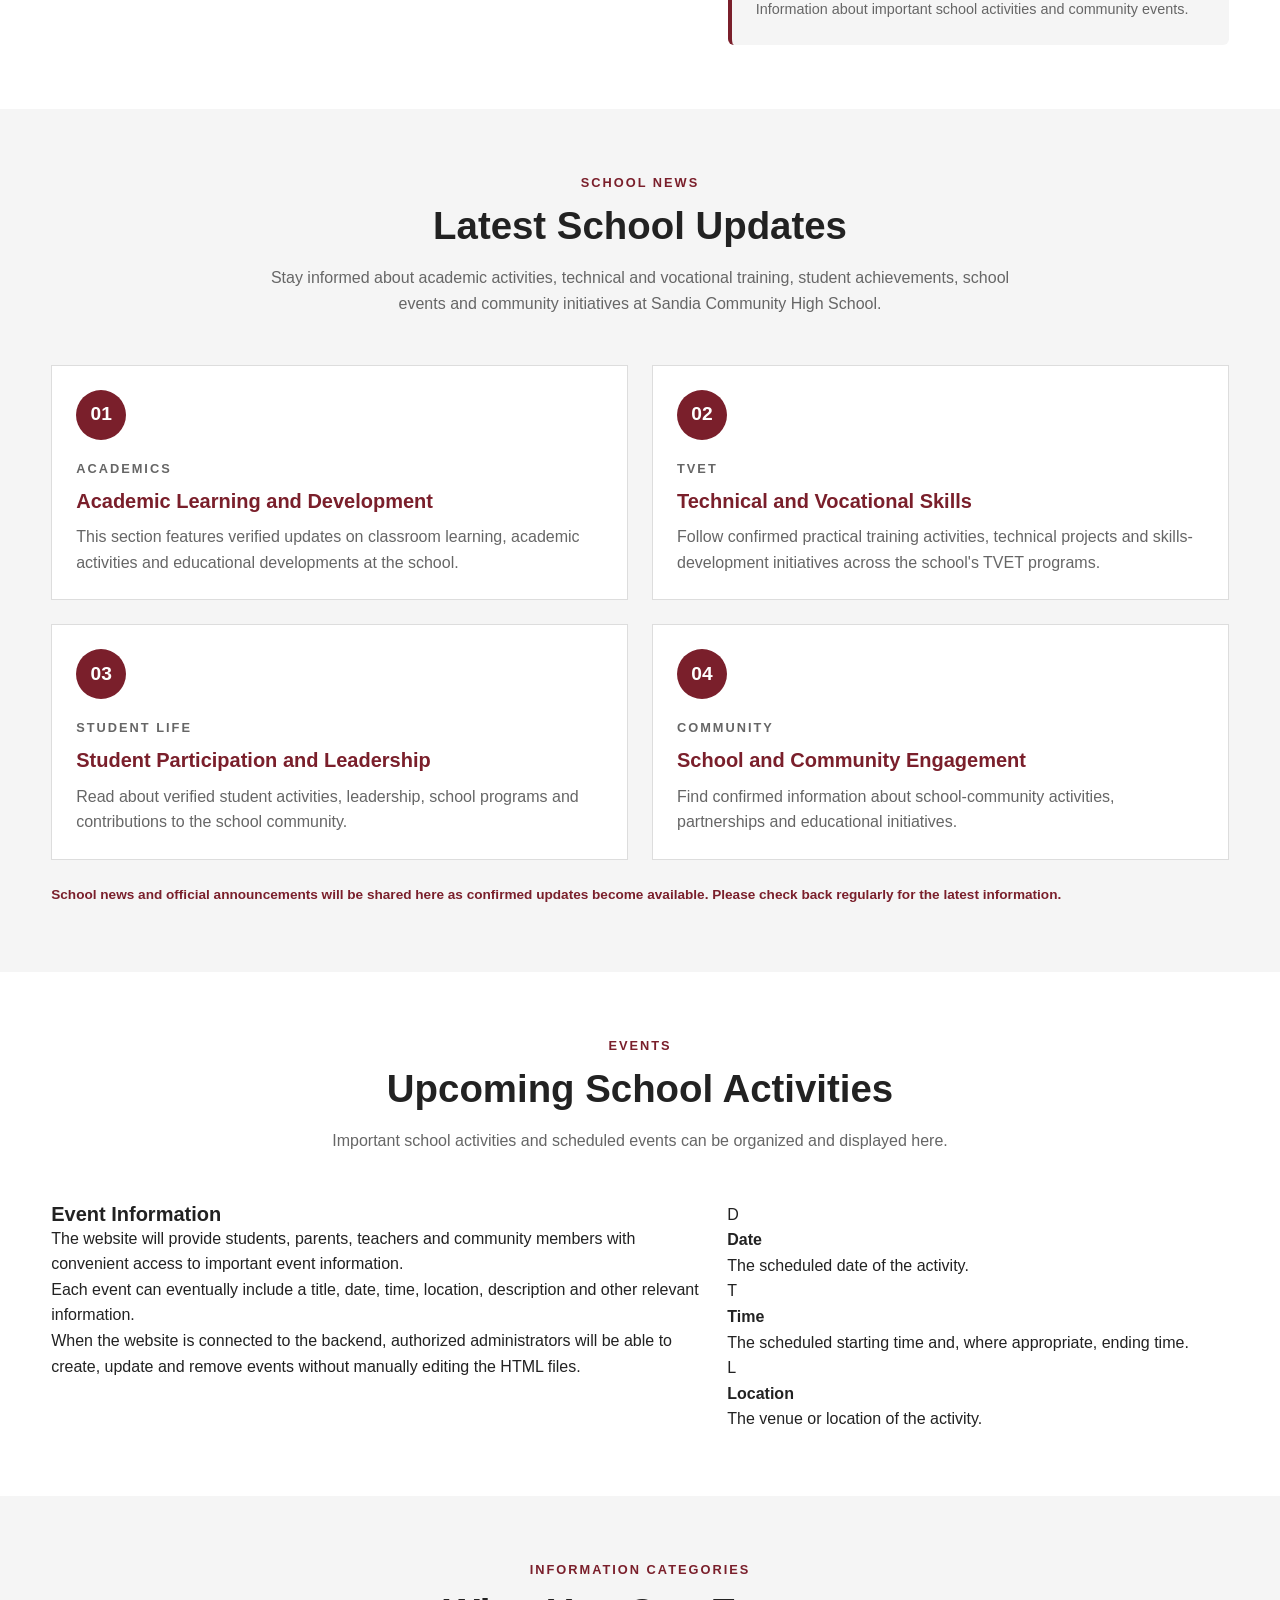
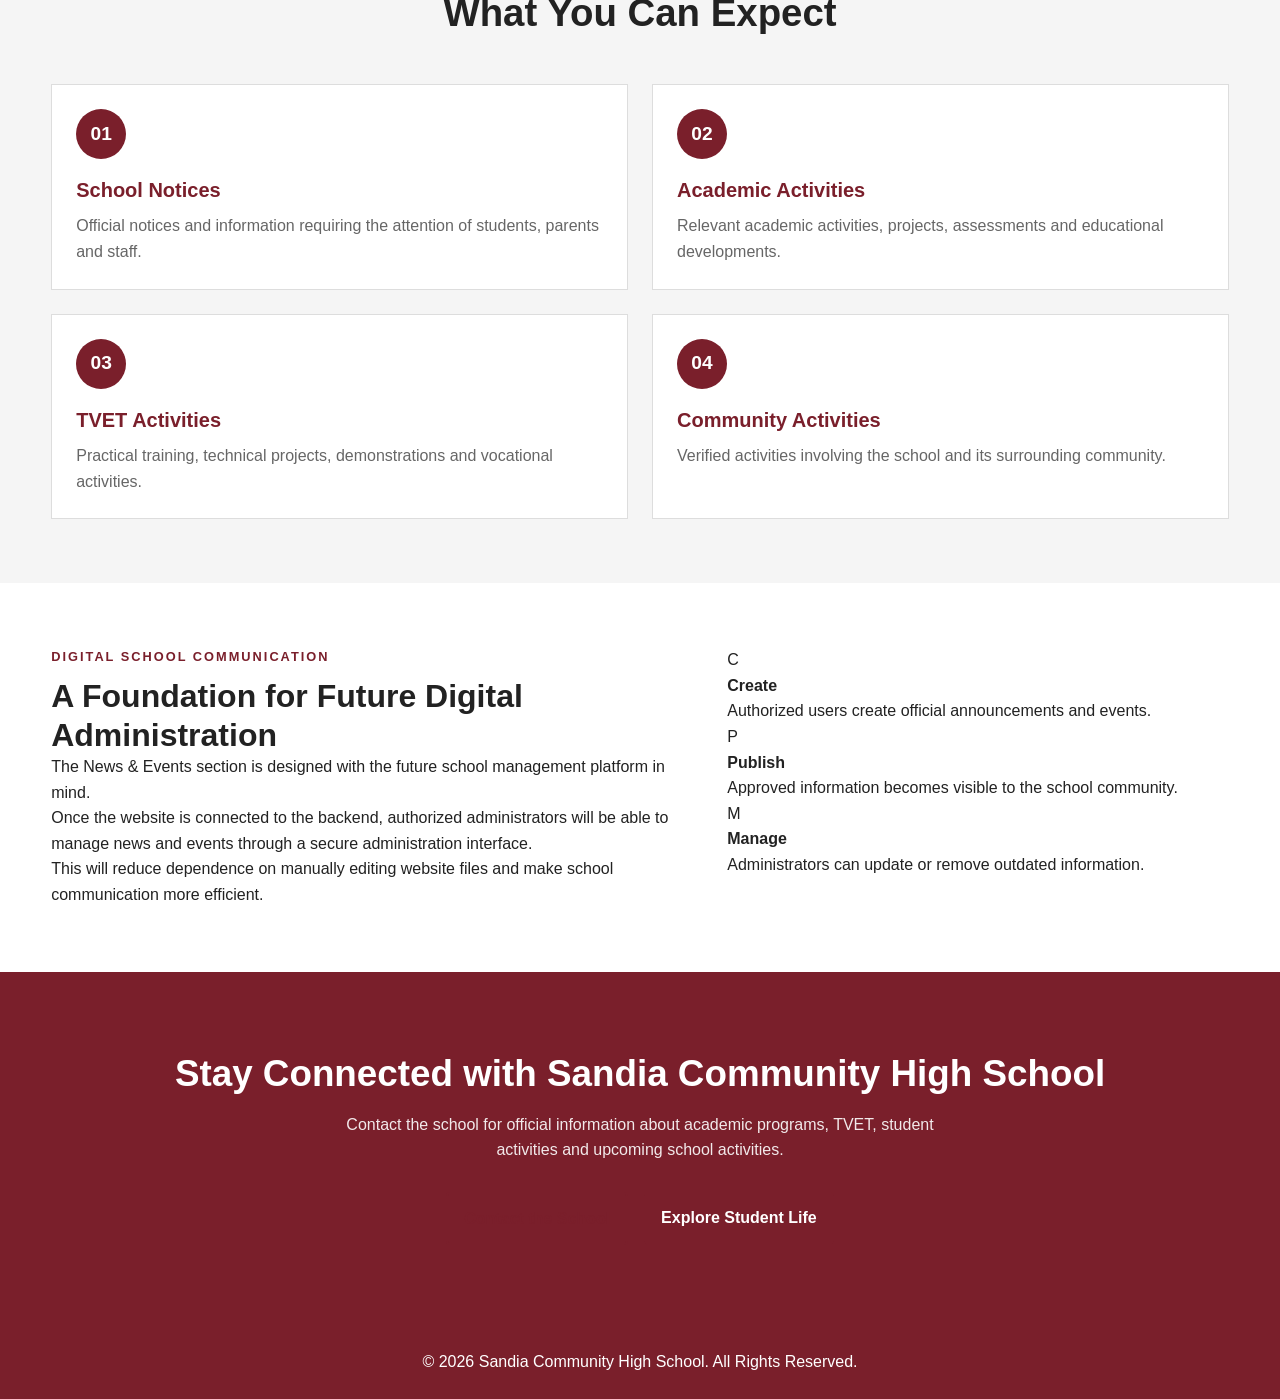
<file: pages/news.html>
<!DOCTYPE html>
<html lang="en">

<head>

    <meta charset="UTF-8">

<link
    rel="icon"
    href="../images/favicon.ico"
    type="image/x-icon"
>
    <meta
        name="viewport"
        content="width=device-width, initial-scale=1.0"
    >

    
    <title>
    News & Events | Sandia Community High School
</title>

<meta
    name="description"
    content="Stay informed about announcements, academic activities, TVET activities, school events and community engagement at Sandia Community High School."
>
<link rel="canonical" href="https://henryftamba1-ditzut.github.io/sandia-chs-website/pages/news.html">


<!-- Open Graph metadata for social sharing -->
<meta property="og:type" content="website">
<meta property="og:title" content="News &amp; Events | Sandia Community High School">
<meta property="og:description" content="Stay informed about academic activities, TVET programs, student achievements, school events, and community initiatives at Sandia Community High School in Foya, Liberia.">
<meta property="og:url" content="https://henryftamba1-ditzut.github.io/sandia-chs-website/pages/news.html">
<meta property="og:site_name" content="Sandia Community High School">
<meta property="og:image"
content="https:henryftamba1-ditzut.github.io/sandia-chs-website/images/school-campus.webp">

    <link
        rel="stylesheet"
        href="../css/style.css"
    >

</head>


<body>


    <!-- ================= HEADER ================= -->

    <header class="site-header">

        <div class="container header-container">

            <a
                href="../index.html"
                class="school-brand"
            >

               
                <div class="school-logo">
    <img src="../images/school-logo.webp" alt="Sandia Community High School logo">
</div>

                <div class="school-name">

                    <h1>
                        Sandia Community High School
                    </h1>

                    <p>
                        Excellence in Action, Success in Sight
                    </p>

                </div>

            </a>


            <button
                class="menu-toggle"
                id="menu-toggle"
                aria-label="Open navigation menu"
                aria-expanded="false"
            >
                ☰
            </button>


            <nav
                class="main-navigation"
                id="main-navigation"
                aria-label="Main navigation"
            >

                <a href="../index.html">
                    Home
                </a>

                <a href="about.html">
                    About Us
                </a>

                <a href="academics.html">
                    Academics
                </a>

                <a href="tvet.html">
                    TVET
                </a>

                <a href="student-life.html">
                    Student Life
                </a>

                <a
                    href="news.html"
                    class="active"
                >
                    News & Events
                </a>

                <a href="gallery.html">
                    Gallery
                </a>

                <a href="contact.html">
                    Contact
                </a>

            </nav>

        </div>

    </header>



    <!-- ================= MAIN ================= -->

    <main>


        <!-- ================= PAGE HERO ================= -->

        <section class="page-hero">

            <div class="container">

                <p class="section-label">
                    NEWS & EVENTS
                </p>

                <h2>
                    Stay Connected with School Activities
                </h2>

                <p>
                    Follow school announcements, academic activities,
                    practical learning, community engagement and
                    important events.
                </p>

            </div>

        </section>

 <!--news-events-Banner-->
    <section class="news-events-banner-section">
        <img src="../images/news-events.webp" class="news-events-banner" alt="News & Events at Sandia Community High School">
    </section>


        <!-- ================= INTRODUCTION ================= -->

        <section class="inner-section">

            <div class="container">

                <div class="inner-content-grid">


                    <div>

                        <p class="section-label">
                            SCHOOL UPDATES
                        </p>

                        <h2>
                            Keeping Our Community Informed
                        </h2>

                        <p>
                            Effective communication helps students,
                            parents, teachers and the wider school
                            community stay informed about important
                            activities and developments.
                        </p>

                        <p>
                            This section will provide a central location
                            for official school news, announcements,
                            academic updates, practical activities and
                            other relevant information.
                        </p>

                        <p>
                            As the website develops, authorized school
                            administrators will be able to publish and
                            manage updates through the school's digital
                            administration system.
                        </p>

                    </div>


                    <div class="inner-highlight">


                        <div class="inner-highlight-box">

                            <strong>
                                Announcements
                            </strong>

                            <span>
                                Important information and official notices
                                from the school.
                            </span>

                        </div>


                        <div class="inner-highlight-box">

                            <strong>
                                Academic Updates
                            </strong>

                            <span>
                                Relevant academic activities, achievements
                                and learning updates.
                            </span>

                        </div>


                        <div class="inner-highlight-box">

                            <strong>
                                School Events
                            </strong>

                            <span>
                                Information about important school
                                activities and community events.
                            </span>

                        </div>


                    </div>

                </div>

            </div>

        </section>



       
<!-- ================= LATEST SCHOOL UPDATES ================= -->

<section class="inner-section inner-section-light">
    <div class="container">

        <div class="section-heading">
            <p class="section-label">SCHOOL NEWS</p>
            <h2>Latest School Updates</h2>
            <p>
    Stay informed about academic activities, technical and
    vocational training, student achievements, school events
    and community initiatives at Sandia Community High School.
</p>
        </div>

        <div class="approach-grid">

            <article class="approach-card">
                <div class="approach-number">01</div>
                <p class="section-label">ACADEMICS</p>
                <h3>Academic Learning and Development</h3>
                <p>
                    This section features verified updates on classroom
                    learning, academic activities and educational
                    developments at the school.
                </p>
            </article>

            <article class="approach-card">
                <div class="approach-number">02</div>
                <p class="section-label">TVET</p>
                <h3>Technical and Vocational Skills</h3>
                <p>
                    Follow confirmed practical training activities,
                    technical projects and skills-development initiatives
                    across the school's TVET programs.
                </p>
            </article>

            <article class="approach-card">
                <div class="approach-number">03</div>
                <p class="section-label">STUDENT LIFE</p>
                <h3>Student Participation and Leadership</h3>
                <p>
                    Read about verified student activities, leadership,
                    school programs and contributions to the school
                    community.
                </p>
            </article>

            <article class="approach-card">
                <div class="approach-number">04</div>
                <p class="section-label">COMMUNITY</p>
                <h3>School and Community Engagement</h3>
                <p>
                    Find confirmed information about school-community
                    activities, partnerships and educational initiatives.
                </p>
            </article>

        </div>

        <p class="form-status" role="status" style="margin-top: 1.5rem;">
    School news and official announcements will be shared here
    as confirmed updates become available. Please check back
    regularly for the latest information.
</p>

    </div>
</section>




        <!-- ================= EVENTS ================= -->

        <section class="inner-section">

            <div class="container">


                <div class="section-heading">

                    <p class="section-label">
                        EVENTS
                    </p>

                    <h2>
                        Upcoming School Activities
                    </h2>

                    <p>
                        Important school activities and scheduled events
                        can be organized and displayed here.
                    </p>

                </div>



                <div class="about-grid">


                    <div class="about-content">

                        <h3>
                            Event Information
                        </h3>

                        <p>
                            The website will provide students, parents,
                            teachers and community members with convenient
                            access to important event information.
                        </p>

                        <p>
                            Each event can eventually include a title,
                            date, time, location, description and other
                            relevant information.
                        </p>

                        <p>
                            When the website is connected to the backend,
                            authorized administrators will be able to
                            create, update and remove events without
                            manually editing the HTML files.
                        </p>

                    </div>



                    <div class="about-highlight">


                        <div class="highlight-item">

                            <span class="highlight-icon">
                                D
                            </span>

                            <div>

                                <h4>
                                    Date
                                </h4>

                                <p>
                                    The scheduled date of the activity.
                                </p>

                            </div>

                        </div>



                        <div class="highlight-item">

                            <span class="highlight-icon">
                                T
                            </span>

                            <div>

                                <h4>
                                    Time
                                </h4>

                                <p>
                                    The scheduled starting time and,
                                    where appropriate, ending time.
                                </p>

                            </div>

                        </div>



                        <div class="highlight-item">

                            <span class="highlight-icon">
                                L
                            </span>

                            <div>

                                <h4>
                                    Location
                                </h4>

                                <p>
                                    The venue or location of the activity.
                                </p>

                            </div>

                        </div>


                    </div>

                </div>

            </div>

        </section>



        <!-- ================= INFORMATION CATEGORIES ================= -->

        <section class="inner-section inner-section-light">

            <div class="container">


                <div class="section-heading">

                    <p class="section-label">
                        INFORMATION CATEGORIES
                    </p>

                    <h2>
                        What You Can Expect
                    </h2>

                </div>



                <div class="approach-grid">


                    <article class="approach-card">

                        <div class="approach-number">
                            01
                        </div>

                        <h3>
                            School Notices
                        </h3>

                        <p>
                            Official notices and information requiring
                            the attention of students, parents and staff.
                        </p>

                    </article>



                    <article class="approach-card">

                        <div class="approach-number">
                            02
                        </div>

                        <h3>
                            Academic Activities
                        </h3>

                        <p>
                            Relevant academic activities, projects,
                            assessments and educational developments.
                        </p>

                    </article>



                    <article class="approach-card">

                        <div class="approach-number">
                            03
                        </div>

                        <h3>
                            TVET Activities
                        </h3>

                        <p>
                            Practical training, technical projects,
                            demonstrations and vocational activities.
                        </p>

                    </article>



                    <article class="approach-card">

                        <div class="approach-number">
                            04
                        </div>

                        <h3>
                            Community Activities
                        </h3>

                        <p>
                            Verified activities involving the school
                            and its surrounding community.
                        </p>

                    </article>


                </div>

            </div>

        </section>



        <!-- ================= DIGITAL FUTURE ================= -->

        <section class="inner-section">

            <div class="container">

                <div class="about-grid">


                    <div class="about-content">

                        <p class="section-label">
                            DIGITAL SCHOOL COMMUNICATION
                        </p>

                        <h2>
                            A Foundation for Future Digital Administration
                        </h2>

                        <p>
                            The News & Events section is designed with
                            the future school management platform in mind.
                        </p>

                        <p>
                            Once the website is connected to the backend,
                            authorized administrators will be able to
                            manage news and events through a secure
                            administration interface.
                        </p>

                        <p>
                            This will reduce dependence on manually
                            editing website files and make school
                            communication more efficient.
                        </p>

                    </div>


                    <div class="about-highlight">


                        <div class="highlight-item">

                            <span class="highlight-icon">
                                C
                            </span>

                            <div>

                                <h4>
                                    Create
                                </h4>

                                <p>
                                    Authorized users create official
                                    announcements and events.
                                </p>

                            </div>

                        </div>



                        <div class="highlight-item">

                            <span class="highlight-icon">
                                P
                            </span>

                            <div>

                                <h4>
                                    Publish
                                </h4>

                                <p>
                                    Approved information becomes visible
                                    to the school community.
                                </p>

                            </div>

                        </div>



                        <div class="highlight-item">

                            <span class="highlight-icon">
                                M
                            </span>

                            <div>

                                <h4>
                                    Manage
                                </h4>

                                <p>
                                    Administrators can update or remove
                                    outdated information.
                                </p>

                            </div>

                        </div>


                    </div>

                </div>

            </div>

        </section>



        <!-- ================= CTA ================= -->

        <section class="about-cta">

            <div class="container">

                <h2>
                    Stay Connected with Sandia Community High School
                </h2>

                <p>
                    Contact the school for official information about
                    academic programs, TVET, student activities and
                    upcoming school activities.
                </p>


                <div class="hero-buttons">

                    <a
                        href="contact.html"
                        class="btn btn-outline"
                    >
                        Contact the School
                    </a>


                    <a
                        href="student-life.html"
                        class="btn btn-primary"
                    >
                        Explore Student Life
                    </a>

                </div>

            </div>

        </section>


    </main>



    <!-- ================= FOOTER ================= -->

    <footer class="site-footer">

        <div class="container">

            <p>
                &copy; 2026 Sandia Community High School.
                All Rights Reserved.
            </p>

        </div>

    </footer>



    <script src="../js/main.js"></script>


</body>

</html>
</file>
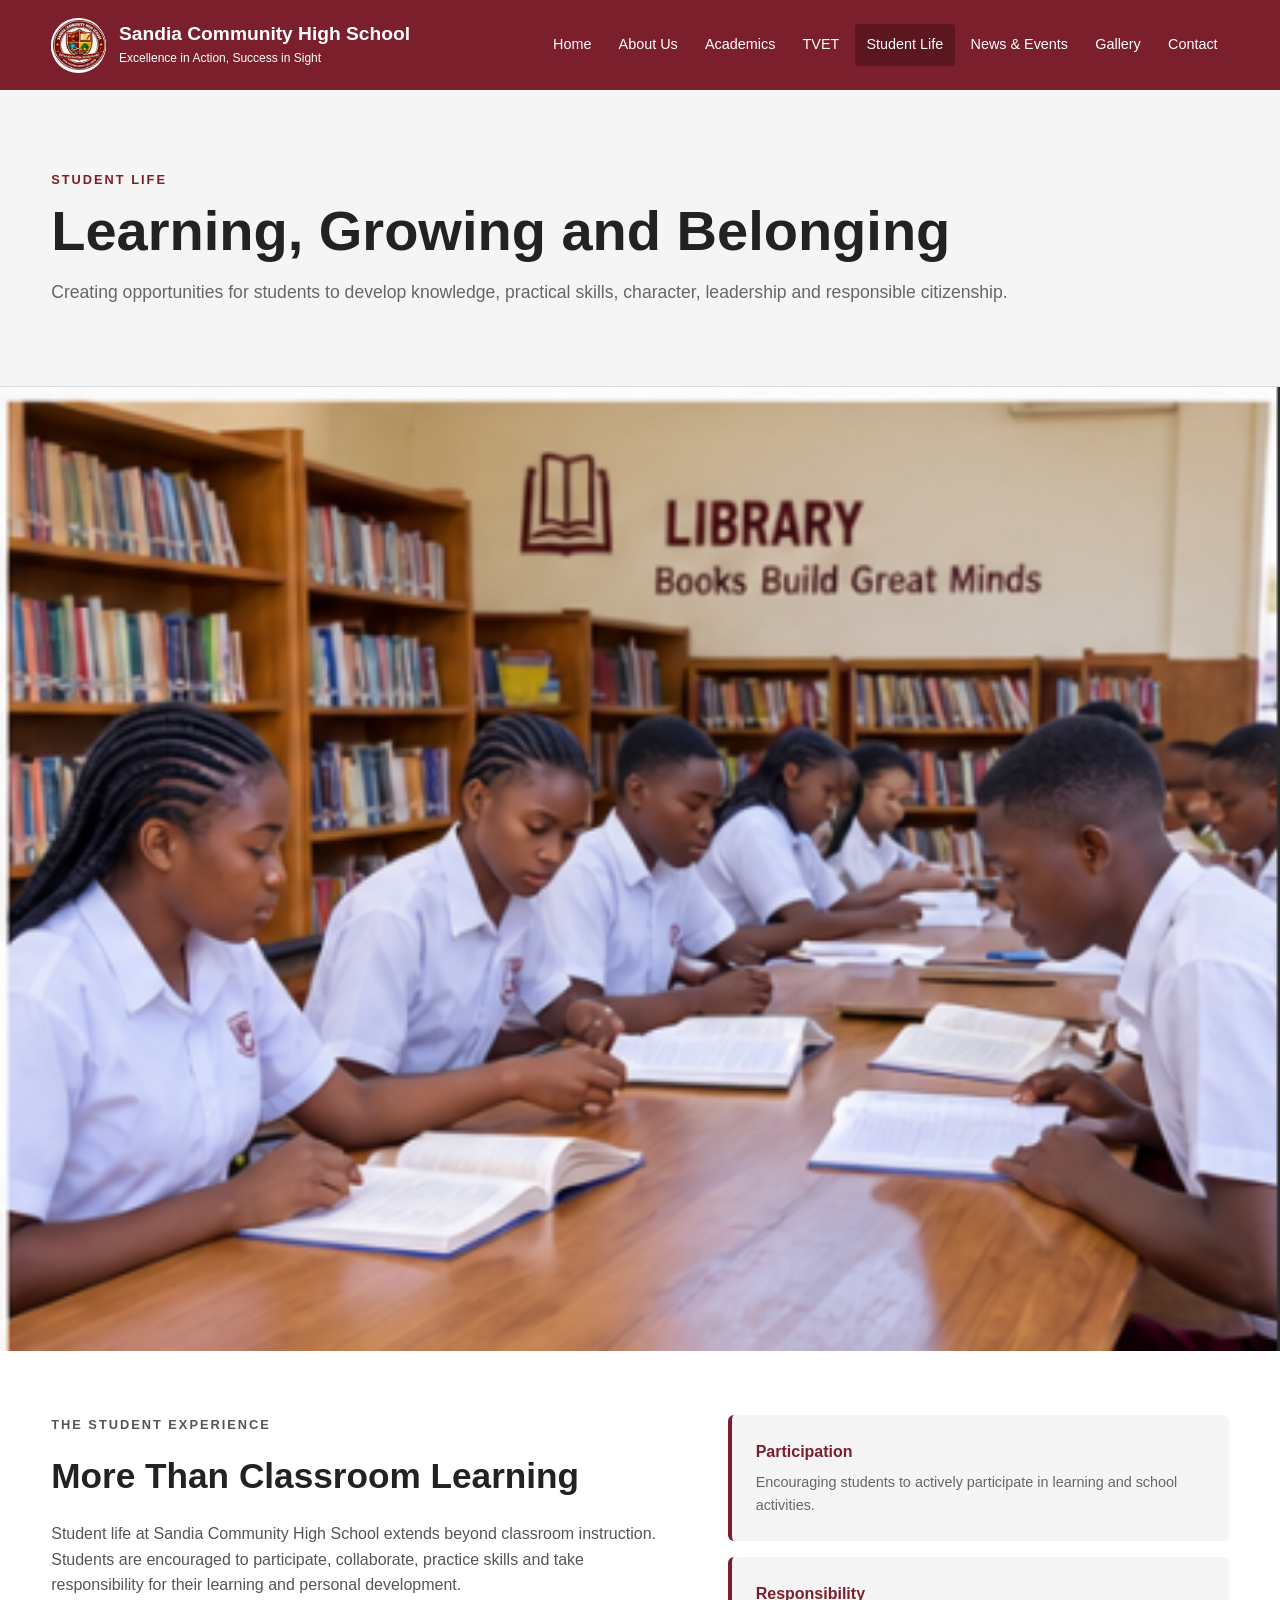
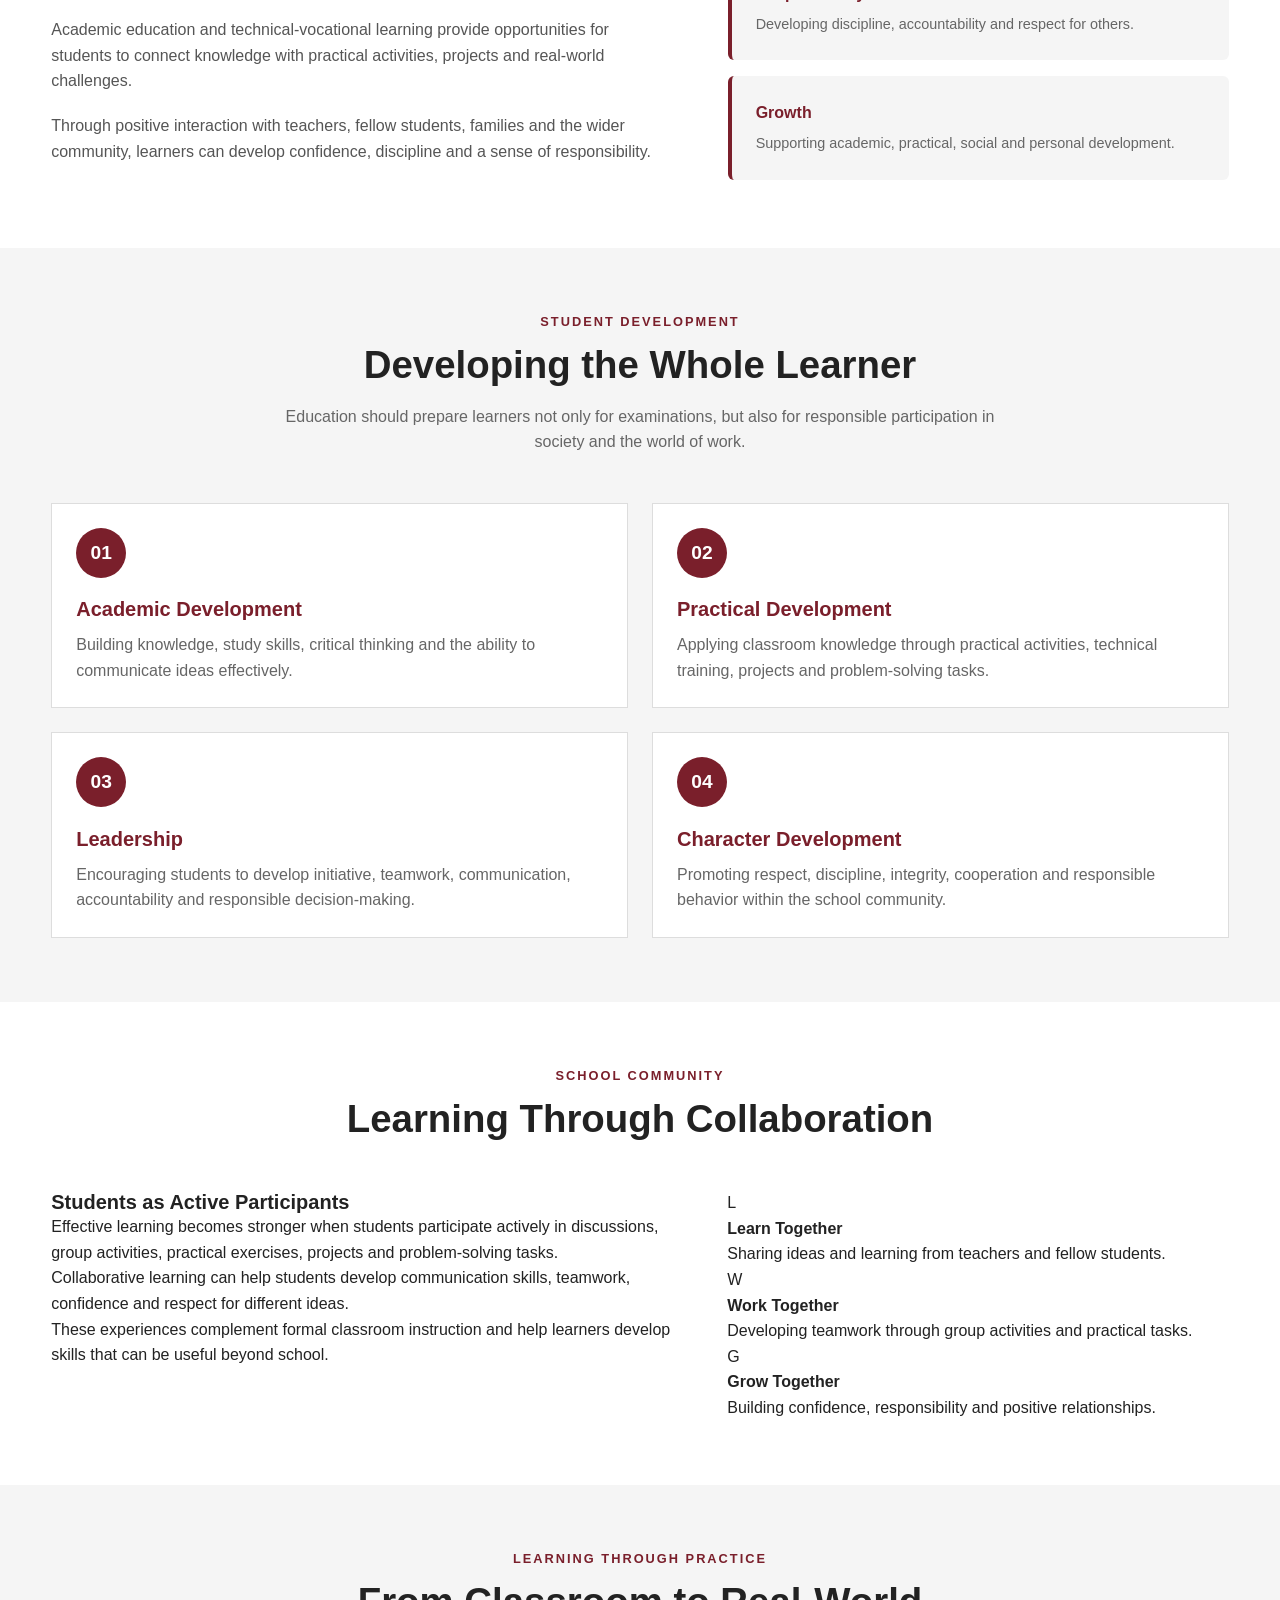
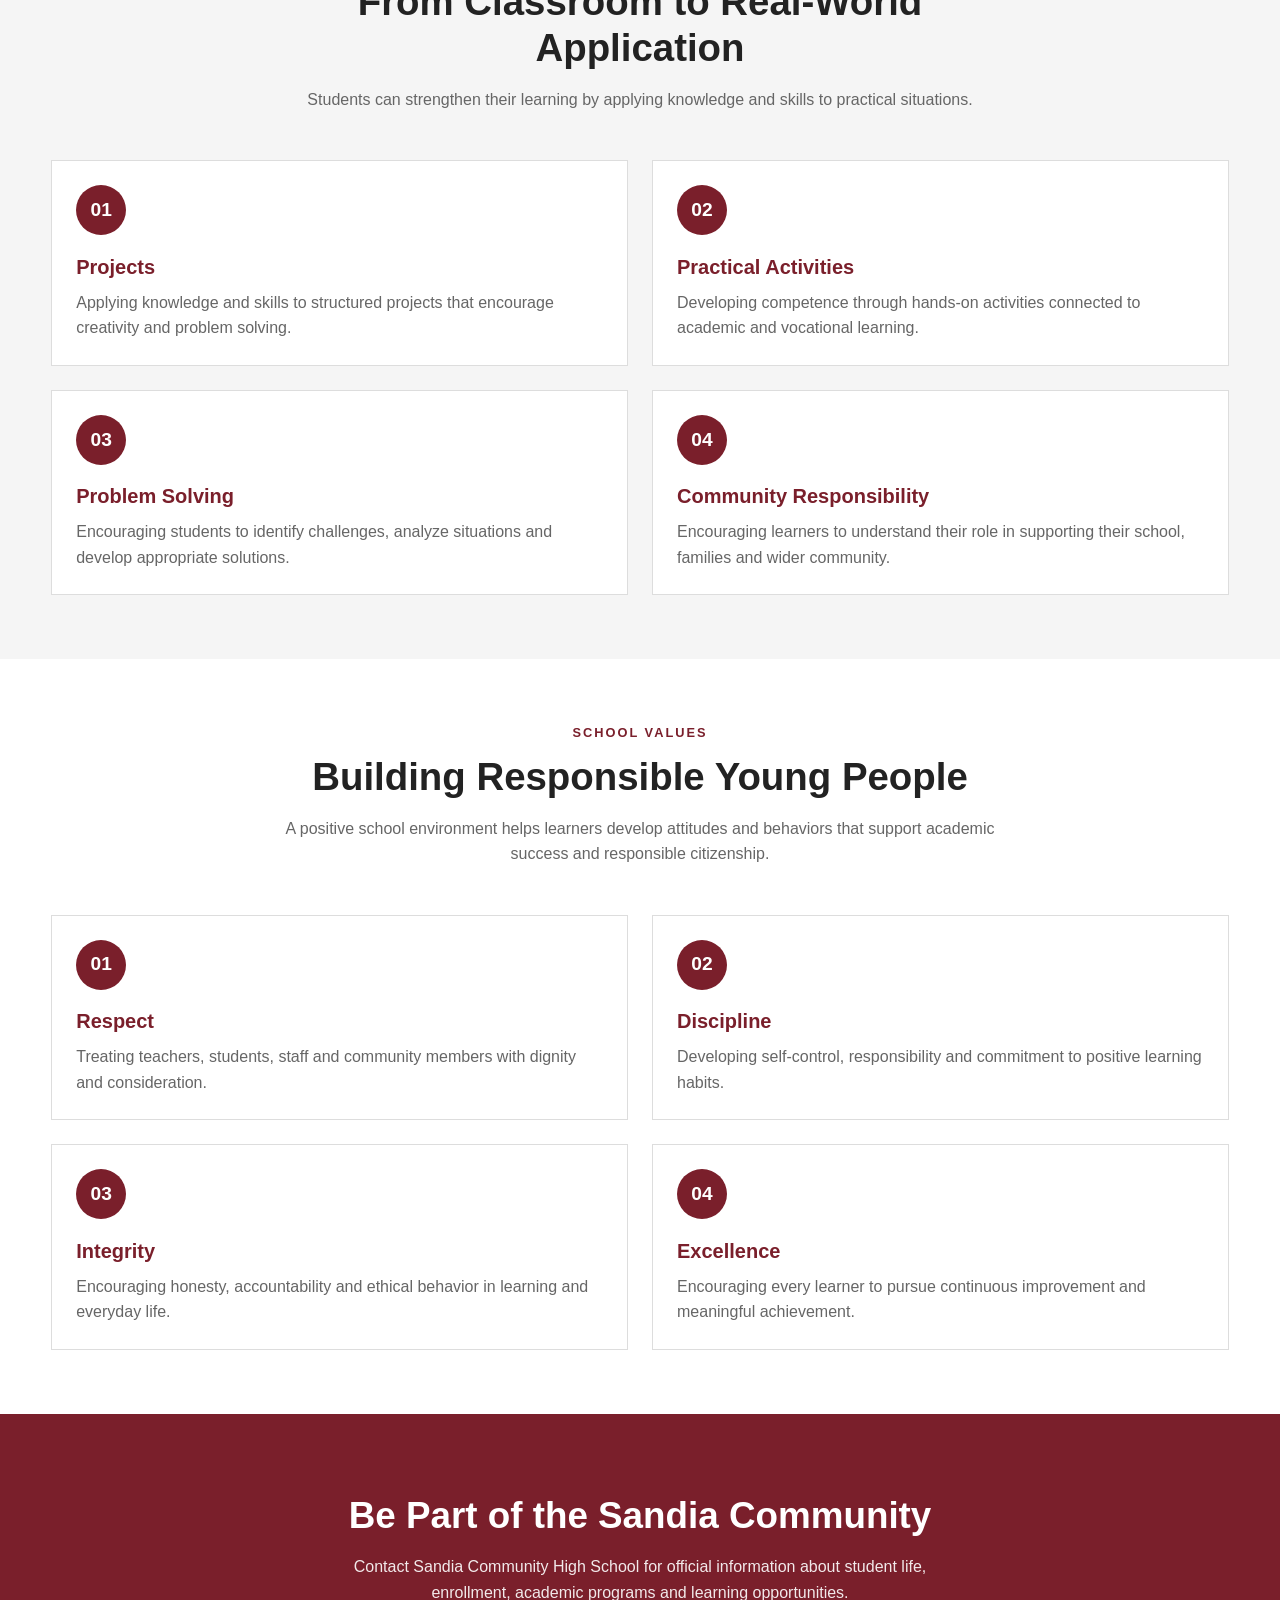
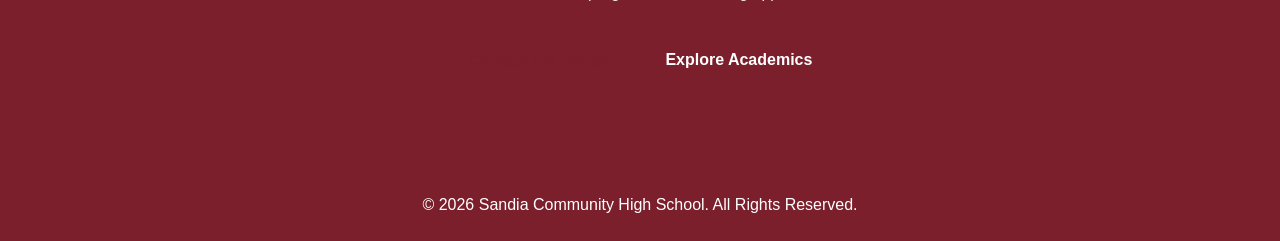
<file: pages/student-life.html>
<!DOCTYPE html>
<html lang="en">

<head>

    <meta charset="UTF-8">

<link
    rel="icon"
    href="../images/favicon.ico"
    type="image/x-icon"
>
    <meta
        name="viewport"
        content="width=device-width, initial-scale=1.0"
    >

    <meta
        name="description"
        content="Explore student life, development, leadership and learning experiences at Sandia Community High School."
    >

    <title>
    Student Life | Sandia Community High School
</title>

<meta
    name="description"
    content="Learn about student development, practical learning, leadership, character development and school community life at Sandia Community High School."
>
    <link
        rel="stylesheet"
        href="../css/style.css"
    >

</head>


<body>


    <!-- ================= HEADER ================= -->

    <header class="site-header">

        <div class="container header-container">

            <a
                href="../index.html"
                class="school-brand"
            >

                
                <div class="school-logo">
    <img src="../images/school-logo.webp" alt="Sandia Community High School logo">
</div>

                <div class="school-name">

                    <h1>
                        Sandia Community High School
                    </h1>

                    <p>
                        Excellence in Action, Success in Sight
                    </p>

                </div>

            </a>


            <button
                class="menu-toggle"
                id="menu-toggle"
                aria-label="Open navigation menu"
                aria-expanded="false"
            >
                ☰
            </button>


            <nav
                class="main-navigation"
                id="main-navigation"
                aria-label="Main navigation"
            >

                <a href="../index.html">
                    Home
                </a>

                <a href="about.html">
                    About Us
                </a>

                <a href="academics.html">
                    Academics
                </a>

                <a href="tvet.html">
                    TVET
                </a>

                <a
                    href="student-life.html"
                    class="active"
                >
                    Student Life
                </a>

                <a href="news.html">
                    News & Events
                </a>

                <a href="gallery.html">
                    Gallery
                </a>

                <a href="contact.html">
                    Contact
                </a>

            </nav>

        </div>

    </header>



    <!-- ================= MAIN ================= -->

    <main>


        <!-- ================= PAGE HERO ================= -->

        <section class="page-hero">

            <div class="container">

                <p class="section-label">
                    STUDENT LIFE
                </p>

                <h2>
                    Learning, Growing and Belonging
                </h2>

                <p>
                    Creating opportunities for students to develop
                    knowledge, practical skills, character, leadership
                    and responsible citizenship.
                </p>

            </div>

        </section>

<!--Student-Life-Banner-->
        <section class="student-life-banner-section">
            <img src="../images/student-life.png"  alt="Learners reading in the library" class="student-life-banner">
        </section>

        <!-- ================= OVERVIEW ================= -->

        <section class="inner-section">

            <div class="container">

                <div class="inner-content-grid">


                    <div>

                        <p class="section-label">
                            THE STUDENT EXPERIENCE
                        </p>

                        <h2>
                            More Than Classroom Learning
                        </h2>

                        <p>
                            Student life at Sandia Community High School
                            extends beyond classroom instruction. Students
                            are encouraged to participate, collaborate,
                            practice skills and take responsibility for
                            their learning and personal development.
                        </p>

                        <p>
                            Academic education and technical-vocational
                            learning provide opportunities for students
                            to connect knowledge with practical activities,
                            projects and real-world challenges.
                        </p>

                        <p>
                            Through positive interaction with teachers,
                            fellow students, families and the wider
                            community, learners can develop confidence,
                            discipline and a sense of responsibility.
                        </p>

                    </div>


                    <div class="inner-highlight">


                        <div class="inner-highlight-box">

                            <strong>
                                Participation
                            </strong>

                            <span>
                                Encouraging students to actively participate
                                in learning and school activities.
                            </span>

                        </div>


                        <div class="inner-highlight-box">

                            <strong>
                                Responsibility
                            </strong>

                            <span>
                                Developing discipline, accountability and
                                respect for others.
                            </span>

                        </div>


                        <div class="inner-highlight-box">

                            <strong>
                                Growth
                            </strong>

                            <span>
                                Supporting academic, practical, social and
                                personal development.
                            </span>

                        </div>


                    </div>

                </div>

            </div>

        </section>



        <!-- ================= STUDENT DEVELOPMENT ================= -->

        <section class="inner-section inner-section-light">

            <div class="container">


                <div class="section-heading">

                    <p class="section-label">
                        STUDENT DEVELOPMENT
                    </p>

                    <h2>
                        Developing the Whole Learner
                    </h2>

                    <p>
                        Education should prepare learners not only for
                        examinations, but also for responsible participation
                        in society and the world of work.
                    </p>

                </div>



                <div class="approach-grid">


                    <!-- 01 -->

                    <article class="approach-card">

                        <div class="approach-number">
                            01
                        </div>

                        <h3>
                            Academic Development
                        </h3>

                        <p>
                            Building knowledge, study skills, critical
                            thinking and the ability to communicate ideas
                            effectively.
                        </p>

                    </article>



                    <!-- 02 -->

                    <article class="approach-card">

                        <div class="approach-number">
                            02
                        </div>

                        <h3>
                            Practical Development
                        </h3>

                        <p>
                            Applying classroom knowledge through practical
                            activities, technical training, projects and
                            problem-solving tasks.
                        </p>

                    </article>



                    <!-- 03 -->

                    <article class="approach-card">

                        <div class="approach-number">
                            03
                        </div>

                        <h3>
                            Leadership
                        </h3>

                        <p>
                            Encouraging students to develop initiative,
                            teamwork, communication, accountability and
                            responsible decision-making.
                        </p>

                    </article>



                    <!-- 04 -->

                    <article class="approach-card">

                        <div class="approach-number">
                            04
                        </div>

                        <h3>
                            Character Development
                        </h3>

                        <p>
                            Promoting respect, discipline, integrity,
                            cooperation and responsible behavior within
                            the school community.
                        </p>

                    </article>


                </div>

            </div>

        </section>



        <!-- ================= LEARNING COMMUNITY ================= -->

        <section class="inner-section">

            <div class="container">


                <div class="section-heading">

                    <p class="section-label">
                        SCHOOL COMMUNITY
                    </p>

                    <h2>
                        Learning Through Collaboration
                    </h2>

                </div>


                <div class="about-grid">


                    <div class="about-content">

                        <h3>
                            Students as Active Participants
                        </h3>

                        <p>
                            Effective learning becomes stronger when
                            students participate actively in discussions,
                            group activities, practical exercises,
                            projects and problem-solving tasks.
                        </p>

                        <p>
                            Collaborative learning can help students
                            develop communication skills, teamwork,
                            confidence and respect for different ideas.
                        </p>

                        <p>
                            These experiences complement formal classroom
                            instruction and help learners develop skills
                            that can be useful beyond school.
                        </p>

                    </div>


                    <div class="about-highlight">


                        <div class="highlight-item">

                            <span class="highlight-icon">
                                L
                            </span>

                            <div>

                                <h4>
                                    Learn Together
                                </h4>

                                <p>
                                    Sharing ideas and learning from
                                    teachers and fellow students.
                                </p>

                            </div>

                        </div>



                        <div class="highlight-item">

                            <span class="highlight-icon">
                                W
                            </span>

                            <div>

                                <h4>
                                    Work Together
                                </h4>

                                <p>
                                    Developing teamwork through group
                                    activities and practical tasks.
                                </p>

                            </div>

                        </div>



                        <div class="highlight-item">

                            <span class="highlight-icon">
                                G
                            </span>

                            <div>

                                <h4>
                                    Grow Together
                                </h4>

                                <p>
                                    Building confidence, responsibility
                                    and positive relationships.
                                </p>

                            </div>

                        </div>


                    </div>

                </div>

            </div>

        </section>



        <!-- ================= PRACTICAL EXPERIENCE ================= -->

        <section class="inner-section inner-section-light">

            <div class="container">


                <div class="section-heading">

                    <p class="section-label">
                        LEARNING THROUGH PRACTICE
                    </p>

                    <h2>
                        From Classroom to Real-World Application
                    </h2>

                    <p>
                        Students can strengthen their learning by applying
                        knowledge and skills to practical situations.
                    </p>

                </div>



                <div class="approach-grid">


                    <article class="approach-card">

                        <div class="approach-number">
                            01
                        </div>

                        <h3>
                            Projects
                        </h3>

                        <p>
                            Applying knowledge and skills to structured
                            projects that encourage creativity and
                            problem solving.
                        </p>

                    </article>



                    <article class="approach-card">

                        <div class="approach-number">
                            02
                        </div>

                        <h3>
                            Practical Activities
                        </h3>

                        <p>
                            Developing competence through hands-on
                            activities connected to academic and
                            vocational learning.
                        </p>

                    </article>



                    <article class="approach-card">

                        <div class="approach-number">
                            03
                        </div>

                        <h3>
                            Problem Solving
                        </h3>

                        <p>
                            Encouraging students to identify challenges,
                            analyze situations and develop appropriate
                            solutions.
                        </p>

                    </article>



                    <article class="approach-card">

                        <div class="approach-number">
                            04
                        </div>

                        <h3>
                            Community Responsibility
                        </h3>

                        <p>
                            Encouraging learners to understand their role
                            in supporting their school, families and wider
                            community.
                        </p>

                    </article>


                </div>

            </div>

        </section>



        <!-- ================= VALUES ================= -->

        <section class="inner-section">

            <div class="container">


                <div class="section-heading">

                    <p class="section-label">
                        SCHOOL VALUES
                    </p>

                    <h2>
                        Building Responsible Young People
                    </h2>

                    <p>
                        A positive school environment helps learners
                        develop attitudes and behaviors that support
                        academic success and responsible citizenship.
                    </p>

                </div>


                <div class="approach-grid">


                    <article class="approach-card">

                        <div class="approach-number">
                            01
                        </div>

                        <h3>
                            Respect
                        </h3>

                        <p>
                            Treating teachers, students, staff and community
                            members with dignity and consideration.
                        </p>

                    </article>



                    <article class="approach-card">

                        <div class="approach-number">
                            02
                        </div>

                        <h3>
                            Discipline
                        </h3>

                        <p>
                            Developing self-control, responsibility and
                            commitment to positive learning habits.
                        </p>

                    </article>



                    <article class="approach-card">

                        <div class="approach-number">
                            03
                        </div>

                        <h3>
                            Integrity
                        </h3>

                        <p>
                            Encouraging honesty, accountability and ethical
                            behavior in learning and everyday life.
                        </p>

                    </article>



                    <article class="approach-card">

                        <div class="approach-number">
                            04
                        </div>

                        <h3>
                            Excellence
                        </h3>

                        <p>
                            Encouraging every learner to pursue continuous
                            improvement and meaningful achievement.
                        </p>

                    </article>


                </div>

            </div>

        </section>



        <!-- ================= CTA ================= -->

        <section class="about-cta">

            <div class="container">

                <h2>
                    Be Part of the Sandia Community
                </h2>

                <p>
                    Contact Sandia Community High School for official
                    information about student life, enrollment, academic
                    programs and learning opportunities.
                </p>


                <div class="hero-buttons">

                    <a
                        href="contact.html"
                        class="btn btn-outline"
                    >
                        Contact the School
                    </a>


                    <a
                        href="academics.html"
                        class="btn btn-primary"
                    >
                        Explore Academics
                    </a>

                </div>

            </div>

        </section>


    </main>



    <!-- ================= FOOTER ================= -->

    <footer class="site-footer">

        <div class="container">

            <p>
                &copy; 2026 Sandia Community High School.
                All Rights Reserved.
            </p>

        </div>

    </footer>



    <script src="../js/main.js"></script>


</body>

</html>
</file>
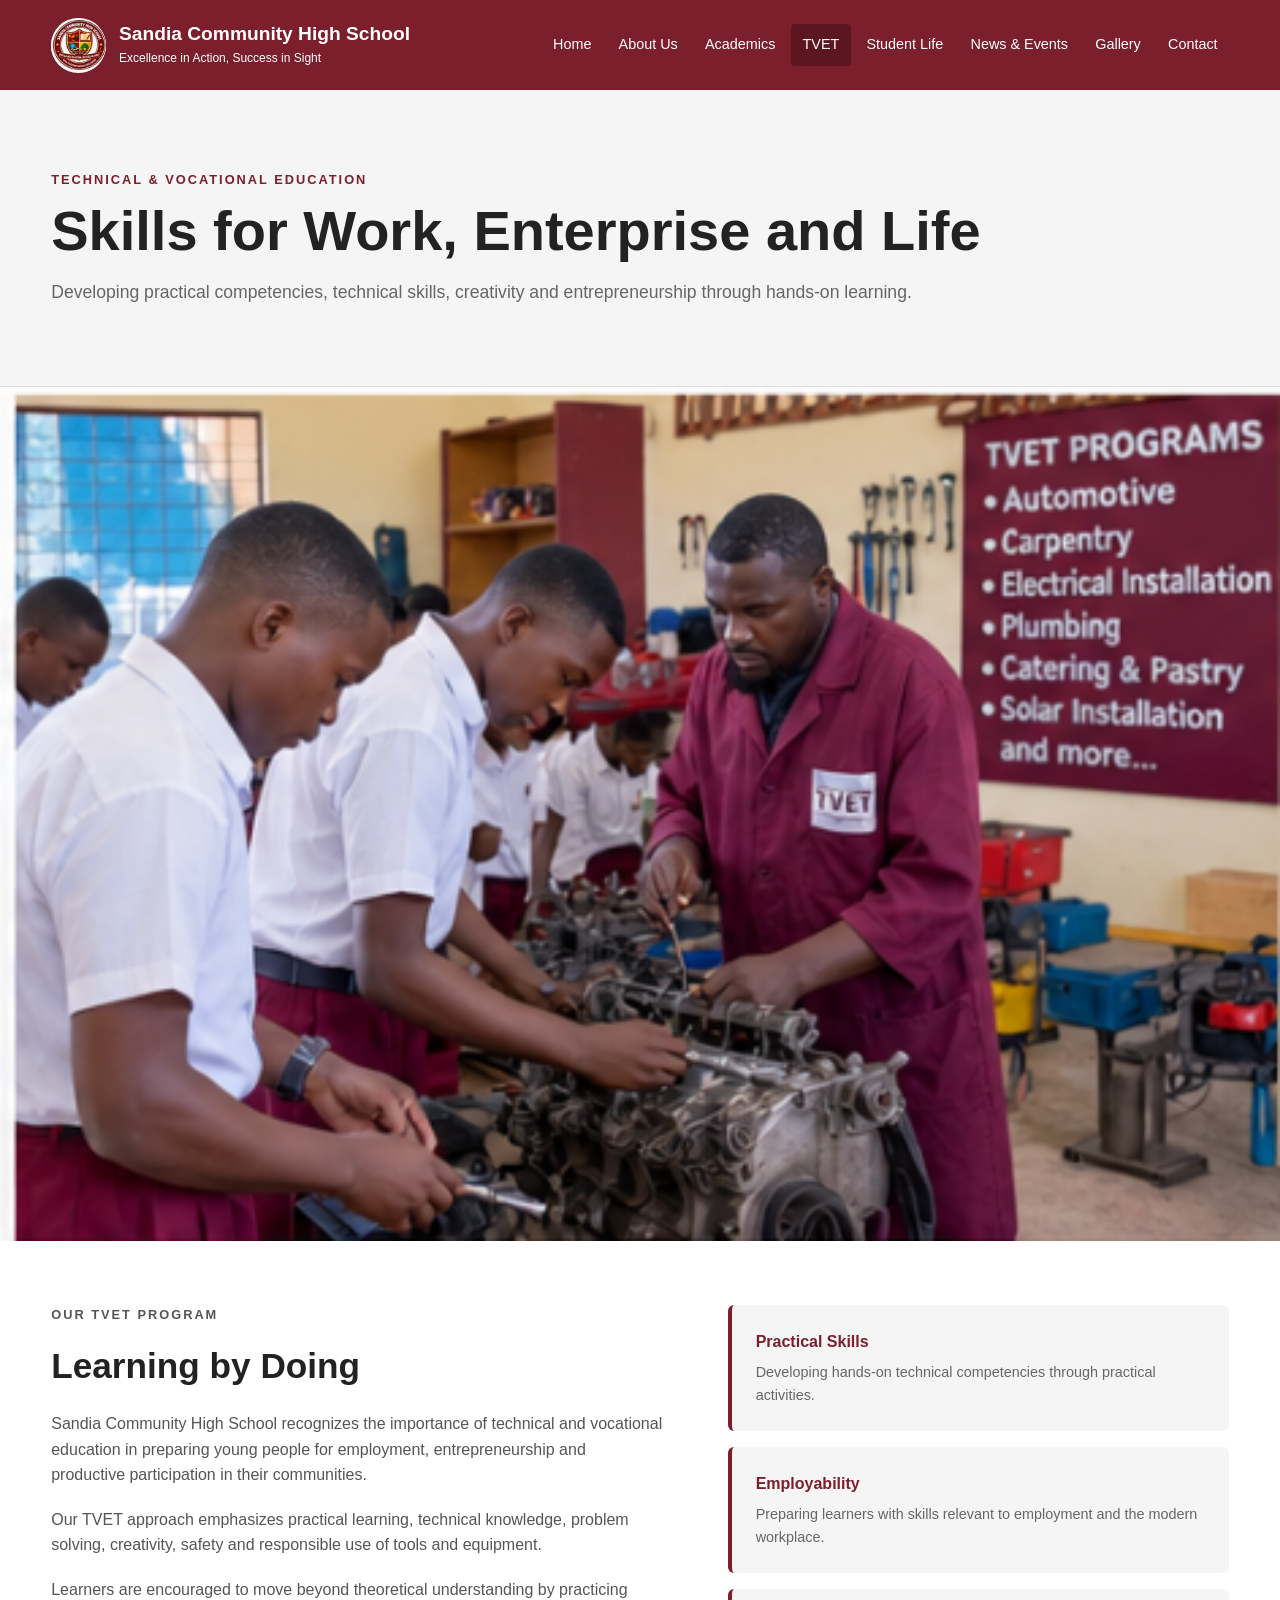
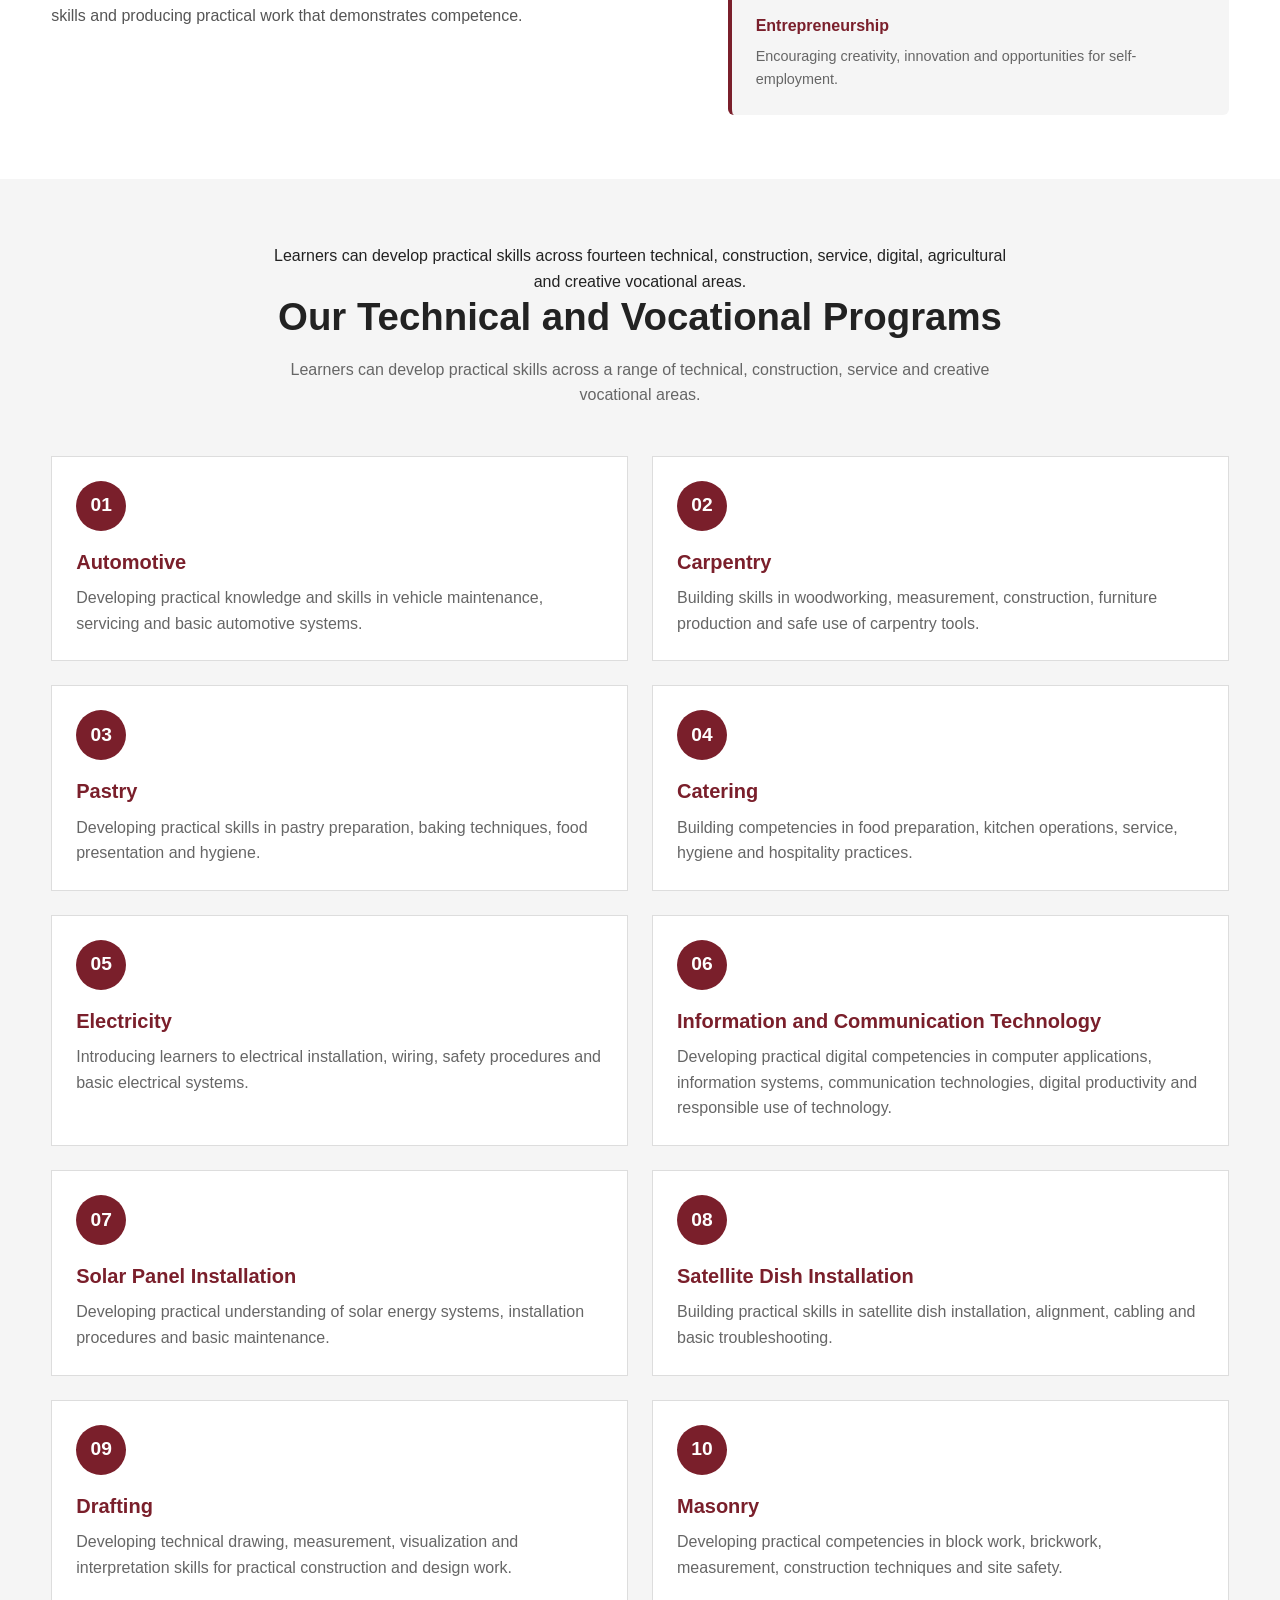
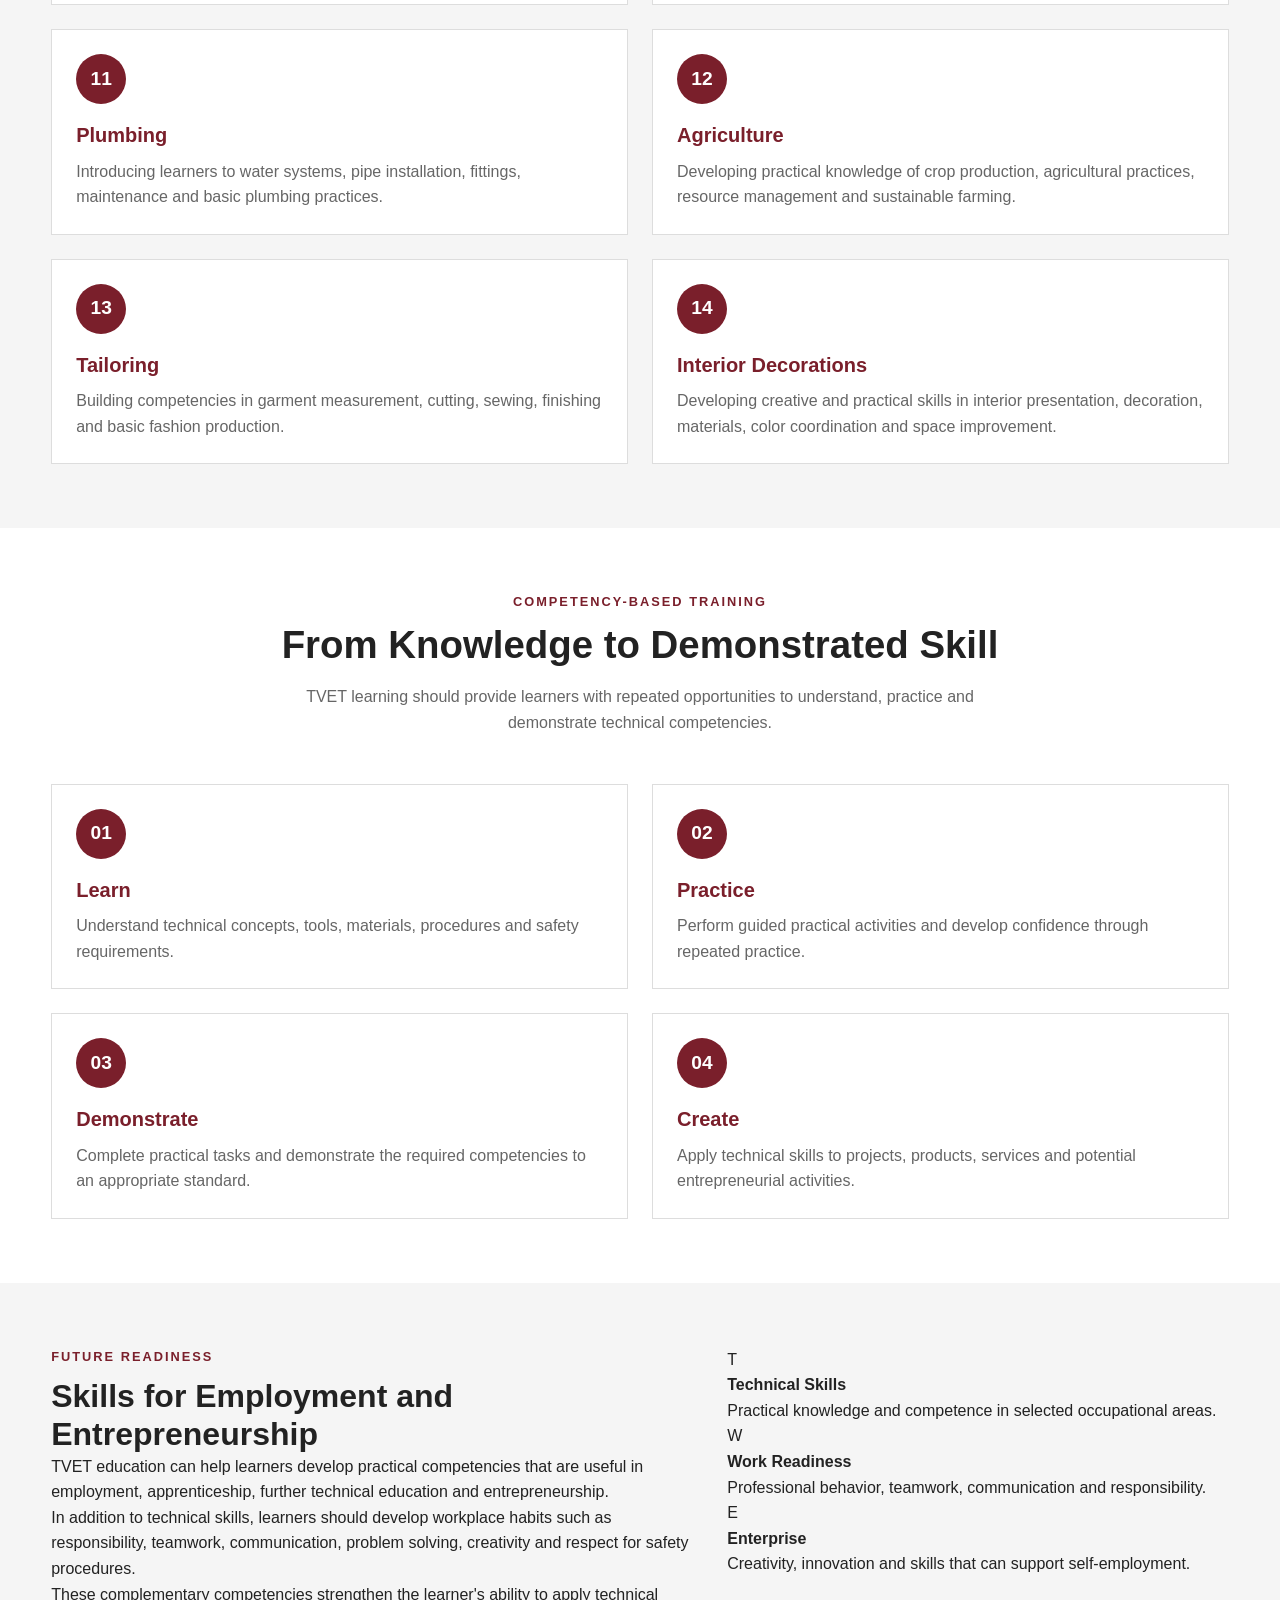
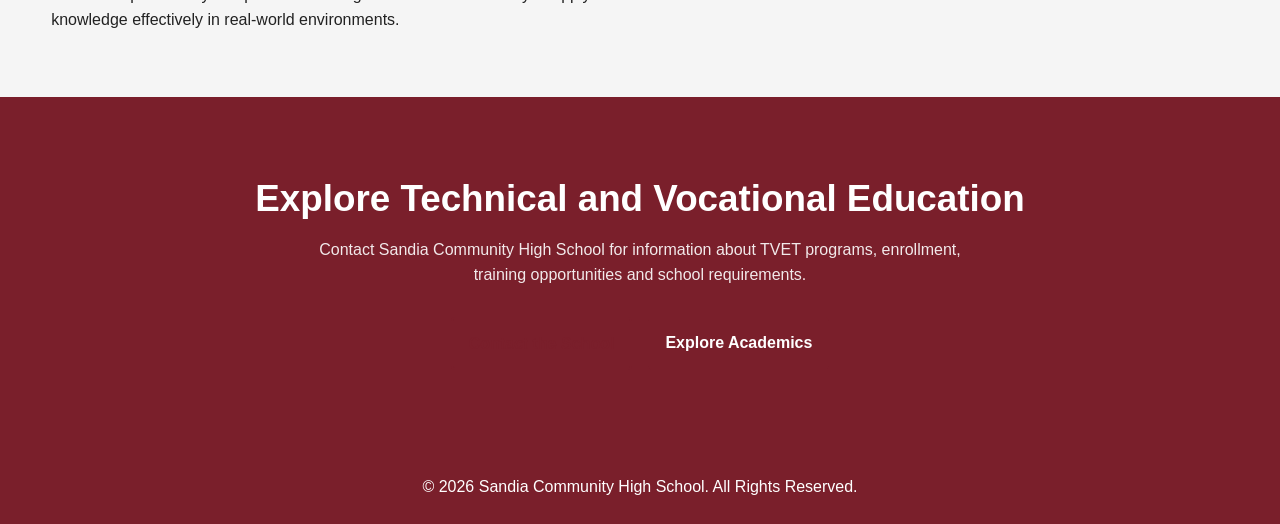
<file: pages/tvet.html>
<!DOCTYPE html>
<html lang="en">

<head>

   <link
    rel="icon"
    href="../images/favicon.ico"
    type="image/x-icon"
> 
    <meta charset="UTF-8">

    <meta
        name="viewport"
        content="width=device-width, initial-scale=1.0"
    >

    <meta
        name="description"
        content="Explore Technical and Vocational Education and Training programs at Sandia Community High School."
    >

    <title>
    TVET Programs | Sandia Community High School
</title>

<meta
    name="description"
    content="Explore the technical and vocational education and training programs offered by Sandia Community High School in Lofa County, Liberia."
>
    <link
        rel="stylesheet"
        href="../css/style.css"
    >

</head>


<body>


    <!-- ================= HEADER ================= -->

    <header class="site-header">

        <div class="container header-container">

            <a
                href="../index.html"
                class="school-brand"
            >

                
                <div class="school-logo">
    <img src="../images/school-logo.webp" alt="Sandia Community High School logo">
</div>

                <div class="school-name">

                    <h1>
                        Sandia Community High School
                    </h1>

                    <p>
                        Excellence in Action, Success in Sight
                    </p>

                </div>

            </a>


            <button
                class="menu-toggle"
                id="menu-toggle"
                aria-label="Open navigation menu"
                aria-expanded="false"
            >
                ☰
            </button>


            <nav
                class="main-navigation"
                id="main-navigation"
                aria-label="Main navigation"
            >

                <a href="../index.html">
                    Home
                </a>

                <a href="about.html">
                    About Us
                </a>

                <a href="academics.html">
                    Academics
                </a>

                <a
                    href="tvet.html"
                    class="active"
                >
                    TVET
                </a>

                <a href="student-life.html">
                    Student Life
                </a>

                <a href="news.html">
                    News & Events
                </a>

                <a href="gallery.html">
                    Gallery
                </a>

                <a href="contact.html">
                    Contact
                </a>

            </nav>

        </div>

    </header>



    <!-- ================= MAIN CONTENT ================= -->

    <main>


        <!-- ================= PAGE HERO ================= -->

        <section class="page-hero">

            <div class="container">

                <p class="section-label">
                    TECHNICAL & VOCATIONAL EDUCATION
                </p>

                <h2>
                    Skills for Work, Enterprise and Life
                </h2>

                <p>
                    Developing practical competencies, technical skills,
                    creativity and entrepreneurship through hands-on learning.
                </p>

            </div>

        </section>

<!--tevt-Banner-->
        <section class="tvet-banner-section">
            <img src="../images/tvet.png" alt="Technical and Vocational Education" class="tvet-banner">
        </section>

        <!-- ================= TVET OVERVIEW ================= -->

        <section class="inner-section">

            <div class="container">

                <div class="inner-content-grid">


                    <div>

                        <p class="section-label">
                            OUR TVET PROGRAM
                        </p>

                        <h2>
                            Learning by Doing
                        </h2>

                        <p>
                            Sandia Community High School recognizes the
                            importance of technical and vocational education
                            in preparing young people for employment,
                            entrepreneurship and productive participation
                            in their communities.
                        </p>

                        <p>
                            Our TVET approach emphasizes practical learning,
                            technical knowledge, problem solving, creativity,
                            safety and responsible use of tools and equipment.
                        </p>

                        <p>
                            Learners are encouraged to move beyond theoretical
                            understanding by practicing skills and producing
                            practical work that demonstrates competence.
                        </p>

                    </div>


                    <div class="inner-highlight">


                        <div class="inner-highlight-box">

                            <strong>
                                Practical Skills
                            </strong>

                            <span>
                                Developing hands-on technical competencies
                                through practical activities.
                            </span>

                        </div>


                        <div class="inner-highlight-box">

                            <strong>
                                Employability
                            </strong>

                            <span>
                                Preparing learners with skills relevant to
                                employment and the modern workplace.
                            </span>

                        </div>


                        <div class="inner-highlight-box">

                            <strong>
                                Entrepreneurship
                            </strong>

                            <span>
                                Encouraging creativity, innovation and
                                opportunities for self-employment.
                            </span>

                        </div>


                    </div>

                </div>

            </div>

        </section>



        <!-- ================= TVET TRADES ================= -->

        <section class="inner-section inner-section-light">

            <div class="container">


                <div class="section-heading">

                    <p>
    Learners can develop practical skills across
    fourteen technical, construction, service,
    digital, agricultural and creative vocational areas.
</p>

                    <h2>
                        Our Technical and Vocational Programs
                    </h2>

                    <p>
                        Learners can develop practical skills across a range
                        of technical, construction, service and creative
                        vocational areas.
                    </p>

                </div>



                <div class="approach-grid">


                   <!-- 01 -->

<article class="approach-card">

    <div class="approach-number">
        01
    </div>

    <h3>
        Automotive
    </h3>

    <p>
        Developing practical knowledge and skills in
        vehicle maintenance, servicing and basic
        automotive systems.
    </p>

</article>


<!-- 02 -->

<article class="approach-card">

    <div class="approach-number">
        02
    </div>

    <h3>
        Carpentry
    </h3>

    <p>
        Building skills in woodworking, measurement,
        construction, furniture production and safe
        use of carpentry tools.
    </p>

</article>


<!-- 03 -->

<article class="approach-card">

    <div class="approach-number">
        03
    </div>

    <h3>
        Pastry
    </h3>

    <p>
        Developing practical skills in pastry preparation,
        baking techniques, food presentation and hygiene.
    </p>

</article>


<!-- 04 -->

<article class="approach-card">

    <div class="approach-number">
        04
    </div>

    <h3>
        Catering
    </h3>

    <p>
        Building competencies in food preparation,
        kitchen operations, service, hygiene and
        hospitality practices.
    </p>

</article>


<!-- 05 -->

<article class="approach-card">

    <div class="approach-number">
        05
    </div>

    <h3>
        Electricity
    </h3>

    <p>
        Introducing learners to electrical installation,
        wiring, safety procedures and basic electrical
        systems.
    </p>

</article>


<!-- 06 -->

<article class="approach-card">

    <div class="approach-number">
        06
    </div>

    <h3>
        Information and Communication Technology
    </h3>

    <p>
        Developing practical digital competencies in
        computer applications, information systems,
        communication technologies, digital productivity
        and responsible use of technology.
    </p>

</article>


<!-- 07 -->

<article class="approach-card">

    <div class="approach-number">
        07
    </div>

    <h3>
        Solar Panel Installation
    </h3>

    <p>
        Developing practical understanding of solar
        energy systems, installation procedures and
        basic maintenance.
    </p>

</article>


<!-- 08 -->

<article class="approach-card">

    <div class="approach-number">
        08
    </div>

    <h3>
        Satellite Dish Installation
    </h3>

    <p>
        Building practical skills in satellite dish
        installation, alignment, cabling and basic
        troubleshooting.
    </p>

</article>


<!-- 09 -->

<article class="approach-card">

    <div class="approach-number">
        09
    </div>

    <h3>
        Drafting
    </h3>

    <p>
        Developing technical drawing, measurement,
        visualization and interpretation skills for
        practical construction and design work.
    </p>

</article>


<!-- 10 -->

<article class="approach-card">

    <div class="approach-number">
        10
    </div>

    <h3>
        Masonry
    </h3>

    <p>
        Developing practical competencies in block work,
        brickwork, measurement, construction techniques
        and site safety.
    </p>

</article>


<!-- 11 -->

<article class="approach-card">

    <div class="approach-number">
        11
    </div>

    <h3>
        Plumbing
    </h3>

    <p>
        Introducing learners to water systems, pipe
        installation, fittings, maintenance and basic
        plumbing practices.
    </p>

</article>


<!-- 12 -->

<article class="approach-card">

    <div class="approach-number">
        12
    </div>

    <h3>
        Agriculture
    </h3>

    <p>
        Developing practical knowledge of crop production,
        agricultural practices, resource management and
        sustainable farming.
    </p>

</article>


<!-- 13 -->

<article class="approach-card">

    <div class="approach-number">
        13
    </div>

    <h3>
        Tailoring
    </h3>

    <p>
        Building competencies in garment measurement,
        cutting, sewing, finishing and basic fashion
        production.
    </p>

</article>


<!-- 14 -->

<article class="approach-card">

    <div class="approach-number">
        14
    </div>

    <h3>
        Interior Decorations
    </h3>

    <p>
        Developing creative and practical skills in
        interior presentation, decoration, materials,
        color coordination and space improvement.
    </p>

</article>


                </div>

            </div>

        </section>



        <!-- ================= LEARNING APPROACH ================= -->

        <section class="inner-section">

            <div class="container">


                <div class="section-heading">

                    <p class="section-label">
                        COMPETENCY-BASED TRAINING
                    </p>

                    <h2>
                        From Knowledge to Demonstrated Skill
                    </h2>

                    <p>
                        TVET learning should provide learners with repeated
                        opportunities to understand, practice and demonstrate
                        technical competencies.
                    </p>

                </div>



                <div class="approach-grid">


                    <article class="approach-card">

                        <div class="approach-number">
                            01
                        </div>

                        <h3>
                            Learn
                        </h3>

                        <p>
                            Understand technical concepts, tools, materials,
                            procedures and safety requirements.
                        </p>

                    </article>



                    <article class="approach-card">

                        <div class="approach-number">
                            02
                        </div>

                        <h3>
                            Practice
                        </h3>

                        <p>
                            Perform guided practical activities and develop
                            confidence through repeated practice.
                        </p>

                    </article>



                    <article class="approach-card">

                        <div class="approach-number">
                            03
                        </div>

                        <h3>
                            Demonstrate
                        </h3>

                        <p>
                            Complete practical tasks and demonstrate the
                            required competencies to an appropriate standard.
                        </p>

                    </article>



                    <article class="approach-card">

                        <div class="approach-number">
                            04
                        </div>

                        <h3>
                            Create
                        </h3>

                        <p>
                            Apply technical skills to projects, products,
                            services and potential entrepreneurial activities.
                        </p>

                    </article>


                </div>

            </div>

        </section>



        <!-- ================= CAREER SECTION ================= -->

        <section class="inner-section inner-section-light">

            <div class="container">

                <div class="about-grid">


                    <div class="about-content">

                        <p class="section-label">
                            FUTURE READINESS
                        </p>

                        <h2>
                            Skills for Employment and Entrepreneurship
                        </h2>

                        <p>
                            TVET education can help learners develop practical
                            competencies that are useful in employment,
                            apprenticeship, further technical education and
                            entrepreneurship.
                        </p>

                        <p>
                            In addition to technical skills, learners should
                            develop workplace habits such as responsibility,
                            teamwork, communication, problem solving,
                            creativity and respect for safety procedures.
                        </p>

                        <p>
                            These complementary competencies strengthen the
                            learner's ability to apply technical knowledge
                            effectively in real-world environments.
                        </p>

                    </div>


                    <div class="about-highlight">


                        <div class="highlight-item">

                            <span class="highlight-icon">
                                T
                            </span>

                            <div>

                                <h4>
                                    Technical Skills
                                </h4>

                                <p>
                                    Practical knowledge and competence in
                                    selected occupational areas.
                                </p>

                            </div>

                        </div>



                        <div class="highlight-item">

                            <span class="highlight-icon">
                                W
                            </span>

                            <div>

                                <h4>
                                    Work Readiness
                                </h4>

                                <p>
                                    Professional behavior, teamwork,
                                    communication and responsibility.
                                </p>

                            </div>

                        </div>



                        <div class="highlight-item">

                            <span class="highlight-icon">
                                E
                            </span>

                            <div>

                                <h4>
                                    Enterprise
                                </h4>

                                <p>
                                    Creativity, innovation and skills that
                                    can support self-employment.
                                </p>

                            </div>

                        </div>


                    </div>

                </div>

            </div>

        </section>



        <!-- ================= CTA ================= -->

        <section class="about-cta">

            <div class="container">

                <h2>
                    Explore Technical and Vocational Education
                </h2>

                <p>
                    Contact Sandia Community High School for information
                    about TVET programs, enrollment, training opportunities
                    and school requirements.
                </p>


                <div class="hero-buttons">

                    <a
                        href="contact.html"
                        class="btn btn-outline"
                    >
                        Contact the School
                    </a>


                    <a
                        href="academics.html"
                        class="btn btn-primary"
                    >
                        Explore Academics
                    </a>

                </div>

            </div>

        </section>


    </main>



    <!-- ================= FOOTER ================= -->

    <footer class="site-footer">

        <div class="container">

            <p>
                &copy; 2026 Sandia Community High School.
                All Rights Reserved.
            </p>

        </div>

    </footer>



    <script src="../js/main.js"></script>


</body>

</html>
</file>
<file: css/style.css>
/* =========================================
   GLOBAL RESET
========================================= */

* {
    margin: 0;
    padding: 0;
    box-sizing: border-box;
}


/* =========================================
   DESIGN VARIABLES
========================================= */

:root {
    --primary-color: #7a1f2b;
    --primary-dark: #5c1620;
    --secondary-color: #ffffff;
    --text-color: #222222;
    --muted-text: #666666;
    --light-background: #f5f5f5;
    --soft-background: #fafafa;
    --border-color: #dddddd;
}


/* =========================================
   GENERAL STYLES
========================================= */

body {
    margin: 0;
    font-family: Arial, sans-serif;
    color: var(--text-color);
    background: var(--secondary-color);
    line-height: 1.6;
}

img {
    max-width: 100%;
    height: auto;
    display: block;
}

h1,
h2,
h3 {
    margin-top: 0;
    line-height: 1.2;
}

h1 {
    font-size: 2.5rem;
}

h2 {
    font-size: 2rem;
}

h3 {
    font-size: 1.25rem;
}

a:focus-visible,
button:focus-visible,
input:focus-visible,
textarea:focus-visible,
select:focus-visible {
    outline: 3px solid var(--primary-color);
    outline-offset: 3px;
}

.container {
    width: min(92%, 1200px);
    margin: 0 auto;
}


/* =========================================
   HEADER
========================================= */

.site-header {
    background-color: var(--primary-color);
    color: var(--secondary-color);
    box-shadow: 0 2px 8px rgba(0, 0, 0, 0.15);
}

.header-container {
    min-height: 90px;

    display: flex;
    align-items: center;
    justify-content: space-between;

    gap: 2rem;
}


/* =========================================
   SCHOOL BRAND
========================================= */

.school-brand {
    display: flex;
    align-items: center;

    gap: 0.8rem;

    color: var(--secondary-color);
    text-decoration: none;
}

.school-logo {
    width: 55px;
    height: 55px;
    border-radius: 50%;
    overflow: hidden;
    background-color: var(--secondary-color);
    flex-shrink: 0;
}

.school-logo img {
    width: 100%;
    height: 100%;
    object-fit: contain;
}

.school-name h1 {
    font-size: 1.2rem;
    line-height: 1.2;
}

.school-name p {
    font-size: 0.75rem;
    margin-top: 0.25rem;
}


/* =========================================
   NAVIGATION
========================================= */

.main-navigation {
    display: flex;
    align-items: center;
    gap: 0.3rem;
}

.main-navigation a {
    color: var(--secondary-color);
    text-decoration: none;

    padding: 0.6rem 0.7rem;

    font-size: 0.9rem;

    border-radius: 4px;

    transition: background-color 0.3s ease;
}

.main-navigation a:hover,
.main-navigation a.active {
    background-color: var(--primary-dark);
}


/* =========================================
   MOBILE MENU BUTTON
========================================= */

.menu-toggle {
    display: none;

    background: transparent;
    color: var(--secondary-color);

    border: none;

    font-size: 1.8rem;

    cursor: pointer;
}


/* =========================================
   WELCOME SECTION
========================================= */

.welcome-section {
    min-height: 70vh;

    display: flex;
    align-items: center;

    text-align: center;

    background-color: var(--light-background);
}

.welcome-section h2 {
    color: var(--primary-color);
    font-size: 2.2rem;
    margin-bottom: 1rem;
}

.welcome-section p {
    font-size: 1.2rem;
}


/* =========================================
   FOOTER
========================================= */

.site-footer {
    background-color: var(--primary-color);
    color: var(--secondary-color);

    text-align: center;

    padding: 1.5rem;
}


/* =========================================
   RESPONSIVE DESIGN
========================================= */

@media (max-width: 900px) {

    .menu-toggle {
        display: block;
    }

    .main-navigation {
        display: none;

        position: absolute;

        top: 90px;
        left: 0;
        right: 0;

        background-color: var(--primary-color);

        flex-direction: column;

        align-items: stretch;

        padding: 1rem;
    }

    .main-navigation.show {
        display: flex;
    }

    .main-navigation a {
        text-align: center;
        padding: 0.8rem;
    }

    .header-container {
        position: relative;
    }


    .school-brand {
        flex: 1;
        min-width: 0;
        gap: 0.5rem;
    }

    .school-name {
        min-width: 0;
    }

    .school-name h1 {
        font-size: 0.85rem;
        line-height: 1.2;
        margin: 0;
    }

    .school-name p {
        font-size: 0.6rem;
        line-height: 1.2;
    }

    .menu-toggle {
        flex-shrink: 0;
    }

}

/* =========================================
   HERO SECTION
========================================= */

.hero-section {
    background-color: var(--light-background);
    padding: 5rem 0;
}

.hero-container {
    display: grid;
    grid-template-columns: 1.1fr 0.9fr;
    align-items: center;
    gap: 4rem;
}

.hero-content {
    max-width: 650px;
}

.hero-label {
    color: var(--primary-color);
    font-size: 0.85rem;
    font-weight: bold;
    letter-spacing: 2px;
    margin-bottom: 1rem;
}

.hero-content h2 {
    color: var(--text-color);
    font-size: clamp(2.2rem, 5vw, 4rem);
    line-height: 1.1;
    margin-bottom: 1.5rem;
}

.hero-content h2 span {
    color: var(--primary-color);
}

.hero-description {
    font-size: 1.1rem;
    color: #555555;
    max-width: 600px;
    margin-bottom: 2rem;
}

.hero-buttons {
    display: flex;
    flex-wrap: wrap;
    gap: 1rem;
}


/* =========================================
   BUTTONS
========================================= */

.btn {
    display: inline-block;
    padding: 0.8rem 1.2rem;
    border: 1px solid transparent;
    border-radius: 4px;
    font-weight: 700;
    text-decoration: none;
    cursor: pointer;
    transition:
        background-color 0.2s ease,
        border-color 0.2s ease,
        transform 0.2s ease;
}

.btn:hover {
    transform: translateY(-2px);
}

.btn-primary {
    background: var(--primary-color);
    color: var(--secondary-color);
    border-color: var(--primary-color);
}

.btn-primary:hover {
    background: var(--primary-dark);
    border-color: var(--primary-dark);
}

.btn:hover {
    transform: translateY(-2px);
}

.btn-primary {
    background-color: var(--primary-color);
    color: var(--secondary-color);
}

.btn-primary:hover {
    background-color: var(--primary-dark);
}

.btn-outline {
    border: 2px solid var(--primary-color);
    color: var(--primary-color);
    background-color: transparent;
}

.btn-outline:hover {
    background-color: var(--primary-color);
    color: var(--secondary-color);
}


/* =========================================
   HERO VISUAL
========================================= */

.hero-visual {
    display: flex;
    justify-content: center;
}

.hero-placeholder {
    width: 100%;
    max-width: 600px;
    aspect-ratio: auto;

    background-color: var(--primary-color);

       color: var(--secondary-color);

    border-radius: 12px;
     overflow: hidden;

    box-shadow: 0 12px 30px rgba(0, 0, 0, 0.18);
}

.hero-placeholder img {
    width: 100%;
    height: auto;
    display: block;
    border-radius: 12px;
}

.hero-placeholder span {
    font-size: 3rem;
    font-weight: bold;
}

.hero-placeholder p {
    margin-top: 0.5rem;
    opacity: 0.85;
}


/* =========================================
   QUICK INFORMATION
========================================= */

.quick-info {
    background-color: var(--primary-color);
    color: var(--secondary-color);
}

.quick-info-grid {
    display: grid;
    grid-template-columns: repeat(4, 1fr);
}

.info-item {
    padding: 1.5rem 1rem;

    text-align: center;

    border-right: 1px solid rgba(255, 255, 255, 0.2);
}

.info-item:last-child {
    border-right: none;
}

.info-item strong {
    display: block;
    font-size: 1rem;
    margin-bottom: 0.3rem;
}

.info-item span {
    display: block;
    font-size: 0.8rem;
    opacity: 0.85;
}

/* =========================================
   HERO RESPONSIVE DESIGN
========================================= */

@media (max-width: 900px) {

    .hero-section {
        padding: 4rem 0;
    }

    .hero-container {
        grid-template-columns: 1fr;
        gap: 3rem;
    }

    .hero-content {
        max-width: none;
        text-align: center;
    }

    .hero-description {
        margin-left: auto;
        margin-right: auto;
    }

    .hero-buttons {
        justify-content: center;
    }

    .hero-visual {
        order: 2;
    }

    .quick-info-grid {
        grid-template-columns: repeat(2, 1fr);
    }

    .info-item:nth-child(2) {
        border-right: none;
    }

    .info-item:nth-child(-n+2) {
        border-bottom: 1px solid rgba(255, 255, 255, 0.2);
    }
}


@media (max-width: 600px) {

    .hero-section {
        padding: 3rem 0;
    }

    .hero-content h2 {
        font-size: 2.3rem;
    }

    .hero-description {
        font-size: 1rem;
    }

    .hero-buttons {
        flex-direction: column;
        align-items: stretch;
    }

    .btn {
        text-align: center;
    }

    .quick-info-grid {
        grid-template-columns: 1fr;
    }

    .info-item {
        border-right: none;
        border-bottom: 1px solid rgba(255, 255, 255, 0.2);
    }

    .info-item:last-child {
        border-bottom: none;
    }
}

/* =========================================
   PROGRAMS SECTION
========================================= */

.programs-section {
    padding: 5rem 0;
    background-color: var(--secondary-color);
}

.section-heading {
    max-width: 750px;
    margin: 0 auto 3rem;
    text-align: center;
}

.section-label {
    color: var(--primary-color);
    font-size: 0.8rem;
    font-weight: bold;
    letter-spacing: 2px;
    margin-bottom: 0.6rem;
}

.section-heading h2 {
    color: var(--text-color);
    font-size: 2.4rem;
    margin-bottom: 1rem;
}

.section-heading>p:last-child {
    color: #666666;
}


/* =========================================
   ACADEMIC PROGRAM
========================================= */

.academic-program {
    display: flex;
    align-items: flex-start;
    gap: 1.5rem;

    padding: 2rem;

    margin-bottom: 4rem;

    background-color: var(--light-background);

    border-left: 5px solid var(--primary-color);

    border-radius: 8px;
}

.program-icon {
    min-width: 55px;
    height: 55px;

    display: flex;
    align-items: center;
    justify-content: center;

    background-color: var(--primary-color);
    color: var(--secondary-color);

    border-radius: 50%;

    font-weight: bold;
    font-size: 1.4rem;
}

.academic-program h3 {
    color: var(--primary-color);
    margin-bottom: 0.5rem;
}

.academic-program p {
    color: #555555;
}


/* =========================================
   TVET HEADING
========================================= */

.tvet-heading {
    margin-bottom: 2rem;
}

.tvet-heading h3 {
    font-size: 1.8rem;
}


/* =========================================
   PROGRAM CARDS
========================================= */

.program-grid {
    display: grid;

    grid-template-columns: repeat(3, 1fr);

    gap: 1.5rem;
}

.program-card {
    position: relative;

    padding: 1.8rem;

    background-color: var(--secondary-color);

    border: 1px solid var(--border-color);

    border-radius: 8px;

    transition:
        transform 0.25s ease,
        box-shadow 0.25s ease,
        border-color 0.25s ease;
}

.program-card:hover {
    transform: translateY(-5px);

    border-color: var(--primary-color);

    box-shadow:
        0 10px 25px rgba(0, 0, 0, 0.08);
}

.program-number {
    color: var(--primary-color);

    font-size: 0.75rem;

    font-weight: bold;

    margin-bottom: 1rem;
}

.program-card h4 {
    font-size: 1.15rem;

    margin-bottom: 0.7rem;
}

.program-card p {
    color: #666666;

    font-size: 0.9rem;
}

/* =========================================
   PROGRAMS RESPONSIVE DESIGN
========================================= */

@media (max-width: 900px) {

    .program-grid {
        grid-template-columns: repeat(2, 1fr);
    }

}


@media (max-width: 600px) {

    .programs-section {
        padding: 3.5rem 0;
    }

    .section-heading h2 {
        font-size: 2rem;
    }

    .academic-program {
        flex-direction: column;
    }

    .program-grid {
        grid-template-columns: 1fr;
    }

}

/* ================= ABOUT SCHOOL ================= */

.about-section {
    padding: 5rem 0;
    background-color: var(--light-background);
}

.about-grid {
    display: grid;
    grid-template-columns: 1.3fr 1fr;
    gap: 1.5rem;
}

.about-card {
    background-color: var(--secondary-color);
    padding: 2rem;
    border: 1px solid var(--border-color);
    border-radius: 8px;
}

.about-main {
    grid-row: span 2;
}

.card-label {
    color: var(--primary-color);
    font-size: 0.75rem;
    font-weight: bold;
    letter-spacing: 2px;
    margin-bottom: 0.7rem;
}

.about-card h3 {
    color: var(--text-color);
    font-size: 1.4rem;
    margin-bottom: 1rem;
}

.about-card p:not(.card-label) {
    color: #555555;
    font-size: 0.95rem;
    margin-bottom: 1rem;
}

.about-card p:last-child {
    margin-bottom: 0;
}


/* ================= CORE VALUES ================= */

.values-section {
    margin-top: 4rem;
}

.values-heading {
    margin-bottom: 2rem;
}

.values-heading h3 {
    font-size: 1.8rem;
}

.values-grid {
    display: grid;
    grid-template-columns: repeat(3, 1fr);
    gap: 1.2rem;
}

.value-item {
    padding: 1.5rem;
    background-color: var(--secondary-color);
    border-top: 3px solid var(--primary-color);
    border-radius: 6px;
}

.value-item strong {
    display: block;
    color: var(--primary-color);
    font-size: 1.05rem;
    margin-bottom: 0.5rem;
}

.value-item p {
    color: #666666;
    font-size: 0.9rem;
}


/* ================= ABOUT RESPONSIVE ================= */

@media (max-width: 900px) {

    .about-grid {
        grid-template-columns: 1fr;
    }

    .about-main {
        grid-row: auto;
    }

    .values-grid {
        grid-template-columns: repeat(2, 1fr);
    }

}


@media (max-width: 600px) {

    .about-section {
        padding: 3.5rem 0;
    }

    .values-grid {
        grid-template-columns: 1fr;
    }

    .about-card {
        padding: 1.5rem;
    }

}

/* ================= NEWS SECTION ================= */

.news-section {
    padding: 5rem 0;
    background-color: var(--light-background);
}

.news-grid {
    display: grid;
    grid-template-columns: repeat(3, 1fr);
    gap: 1.5rem;
}

.news-card {
    background-color: var(--secondary-color);
    border: 1px solid var(--border-color);
    border-radius: 8px;
    overflow: hidden;
    transition:
        transform 0.25s ease,
        box-shadow 0.25s ease;
}

.news-card:hover {
    transform: translateY(-5px);
    box-shadow:
        0 10px 25px rgba(0, 0, 0, 0.08);
}

.news-image {
    height: 180px;
    display: flex;
    align-items: center;
    justify-content: center;
    background-color: var(--primary-color);
    color: var(--secondary-color);
    font-size: 1.8rem;
    font-weight: bold;
    letter-spacing: 2px;
}

.news-content {
    padding: 1.5rem;
}

.news-category {
    color: var(--primary-color);
    font-size: 0.7rem;
    font-weight: bold;
    letter-spacing: 1px;
}

.news-content h3 {
    margin: 0.7rem 0;
    font-size: 1.2rem;
    line-height: 1.4;
}

.news-content p {
    color: #666666;
    font-size: 0.9rem;
    margin-bottom: 1rem;
}

.news-link {
    color: var(--primary-color);
    text-decoration: none;
    font-size: 0.9rem;
    font-weight: bold;
}

.news-link:hover {
    text-decoration: underline;
}

.news-action {
    text-align: center;
    margin-top: 2.5rem;
}


/* ================= EVENTS SECTION ================= */

.events-section {
    padding: 5rem 0;
    background-color: var(--secondary-color);
}

.events-layout {
    display: grid;
    grid-template-columns: 0.8fr 1.2fr;
    gap: 4rem;
    align-items: start;
}

.events-introduction h2 {
    font-size: 2.2rem;
    margin-bottom: 1rem;
}

.events-introduction>p:not(.section-label) {
    color: #666666;
    margin-bottom: 1.5rem;
}

.events-list {
    display: flex;
    flex-direction: column;
    gap: 1rem;
}

.event-item {
    display: flex;
    gap: 1.2rem;
    padding: 1.5rem;
    border: 1px solid var(--border-color);
    border-radius: 8px;
    background-color: var(--secondary-color);
}

.event-date {
    min-width: 70px;
    height: 70px;
    display: flex;
    flex-direction: column;
    align-items: center;
    justify-content: center;
    background-color: var(--primary-color);
    color: var(--secondary-color);
    border-radius: 6px;
}

.event-date strong {
    font-size: 1.4rem;
    line-height: 1;
}

.event-date span {
    font-size: 0.65rem;
    margin-top: 0.3rem;
}

.event-details>span {
    color: var(--primary-color);
    font-size: 0.7rem;
    font-weight: bold;
    letter-spacing: 1px;
}

.event-details h3 {
    margin: 0.35rem 0;
    font-size: 1.05rem;
}

.event-details p {
    color: #666666;
    font-size: 0.85rem;
}


/* ================= NEWS & EVENTS RESPONSIVE ================= */

@media (max-width: 900px) {

    .news-grid {
        grid-template-columns: repeat(2, 1fr);
    }

    .events-layout {
        grid-template-columns: 1fr;
        gap: 2.5rem;
    }

}


@media (max-width: 600px) {

    .news-section,
    .events-section {
        padding: 3.5rem 0;
    }

    .news-grid {
        grid-template-columns: 1fr;
    }

    .events-introduction h2 {
        font-size: 2rem;
    }

    .event-item {
        padding: 1.2rem;
    }

    .event-date {
        min-width: 60px;
        height: 60px;
    }

}

/* ================= GALLERY SECTION ================= */

.gallery-section {
    padding: 5rem 0;
    background-color: var(--light-background);
}

.gallery-grid {
    display: grid;
    grid-template-columns: repeat(auto-fit, minmax(280px,1fr));
    gap: 20px;
}
.gallery-item {
    position: relative;
    overflow: hidden;
    border-radius: 10px;
    aspect-ratio: 4 / 3;
}
.gallery-item img {
    width: 100%;
    height: 100%;
    object-fit: cover;
    display: block;
    transition: transform 0.4s;
    object-position: left center;
}
.gallery-item img.fit-whole {
    object-fit: contain;
    background: var(--light-background);
}
.gallery-item:has(img.fit-whole) {
background: var(--light-background);
}
.gallery-item:has(img.fit-whole) .gallery-label {
    color: var(--text-color);
    background: none;
}
.gallery-item:hover img { transform: scale(1.05);}
.gallery-label {
position: absolute;
inset: auto 0 0 0;
padding: 12px;
color: #fff;
font-weight: 600;
letter-spacing: 1px;
background: linear-gradient(transparent, rgba(0,0,0,0.7));
}

.gallery-action {
    text-align: center;
    margin-top: 2.5rem;
}


/* ================= GALLERY RESPONSIVE ================= */

@media (max-width: 900px) {

    .gallery-grid {
        grid-template-columns: repeat(2, 1fr);
    }

}


@media (max-width: 600px) {

    .gallery-section {
        padding: 3.5rem 0;
    }

    .gallery-grid {
        grid-template-columns: 1fr;
    }

}

/* ================= CONTACT SECTION ================= */

.contact-section {
    padding: 5rem 0;
    background-color: var(--light-background);
}

.contact-grid {
    display: grid;
    grid-template-columns: 0.8fr 1.2fr;
    gap: 4rem;
    align-items: start;
}


/* ================= CONTACT INFORMATION ================= */

.contact-information {
    display: flex;
    flex-direction: column;
    gap: 1rem;
}

.contact-item {
    display: flex;
    align-items: flex-start;
    gap: 1rem;
    padding: 1.4rem;
    background-color: var(--secondary-color);
    border: 1px solid var(--border-color);
    border-radius: 8px;
}

.contact-icon {
    min-width: 45px;
    height: 45px;

    display: flex;
    align-items: center;
    justify-content: center;

    background-color: var(--primary-color);
    color: var(--secondary-color);

    border-radius: 50%;

    font-weight: bold;
}

.contact-item h3 {
    margin-bottom: 0.3rem;
    font-size: 1rem;
}

.contact-item p {
    color: #666666;
    font-size: 0.9rem;
}


/* ================= CONTACT FORM ================= */

.contact-form-wrapper {
    padding: 2rem;
    background-color: var(--secondary-color);
    border: 1px solid var(--border-color);
    border-radius: 8px;
}

.contact-form-wrapper>h3 {
    color: var(--primary-color);
    font-size: 1.6rem;
    margin-bottom: 0.4rem;
}

.form-introduction {
    color: #666666;
    font-size: 0.9rem;
    margin-bottom: 1.5rem;
}

.contact-form {
    display: flex;
    flex-direction: column;
    gap: 1.2rem;
}

.form-row {
    display: grid;
    grid-template-columns: 1fr 1fr;
    gap: 1rem;
}

.form-group {
    display: flex;
    flex-direction: column;
    gap: 0.4rem;
}

.form-group label {
    font-size: 0.85rem;
    font-weight: bold;
}

.form-group input,
.form-group select,
.form-group textarea {
    width: 100%;
    padding: 0.8rem 0.9rem;

    border: 1px solid var(--border-color);
    border-radius: 5px;

    background-color: var(--secondary-color);

    font-family: inherit;
    font-size: 0.9rem;

    outline: none;

    transition:
        border-color 0.2s ease,
        box-shadow 0.2s ease;
}

.form-group input:focus,
.form-group select:focus,
.form-group textarea:focus {
    border-color: var(--primary-color);

    box-shadow:
        0 0 0 3px rgba(122, 31, 43, 0.1);
}

.form-group textarea {
    resize: vertical;
    min-height: 140px;
}

.form-status {
    min-height: 1.2rem;
    font-size: 0.85rem;
}


/* ================= CONTACT RESPONSIVE ================= */

@media (max-width: 900px) {

    .contact-grid {
        grid-template-columns: 1fr;
        gap: 2.5rem;
    }

}


@media (max-width: 600px) {

    .contact-section {
        padding: 3.5rem 0;
    }

    .contact-form-wrapper {
        padding: 1.4rem;
    }

    .form-row {
        grid-template-columns: 1fr;
    }

}


/* ================= INNER PAGE HERO ================= */

.page-hero {
    padding: 5rem 0;
    background-color: var(--light-background);
    border-bottom: 1px solid var(--border-color);
}

.page-hero h2 {
    color: var(--text-color);
    font-size: clamp(2.2rem, 5vw, 3.5rem);
    line-height: 1.1;
    margin-bottom: 1rem;
}

.page-hero p:last-child {
    color: #666666;
    font-size: 1.1rem;
}


/* ================= INNER PAGE SECTIONS ================= */

.inner-section {
    padding: 4rem 0;
    background-color: var(--secondary-color);
}

.inner-section-light {
    background: var(--light-background);
}

.inner-content-grid {
    display: grid;
    grid-template-columns: 1.1fr 0.9fr;
    gap: 4rem;
    align-items: start;
}

.inner-content-grid h2 {
    color: var(--text-color);
    font-size: 2.2rem;
    line-height: 1.2;
    margin-bottom: 1.5rem;
}

.inner-content-grid p {
    color: #555555;
    margin-bottom: 1.2rem;
}

.inner-highlight {
    display: flex;
    flex-direction: column;
    gap: 1rem;
}

.inner-highlight-box {
    padding: 1.5rem;
    background-color: var(--light-background);
    border-left: 4px solid var(--primary-color);
    border-radius: 6px;
}

.inner-highlight-box strong {
    display: block;
    color: var(--primary-color);
    margin-bottom: 0.4rem;
}

.inner-highlight-box span {
    display: block;
    color: #666666;
    font-size: 0.9rem;
}


/* ================= EDUCATIONAL APPROACH ================= */

.approach-grid {
    display: grid;
    grid-template-columns: repeat(2, 1fr);
    gap: 1.5rem;
}

.approach-card {
    padding: 1.5rem;
    border: 1px solid var(--border-color);
    background: var(--secondary-color);
    transition:
        transform 0.25s ease,
        box-shadow 0.25s ease,
        border-color 0.25s ease;
}

.approach-number {
    width: 50px;
    height: 50px;

    display: flex;
    align-items: center;
    justify-content: center;

    margin-bottom: 1.2rem;

    background-color: var(--primary-color);
    color: var(--secondary-color);

    border-radius: 50%;

    font-weight: bold;
    font-size: 1.2rem;
}

.approach-card h3 {
    color: var(--primary-color);
    margin-bottom: 0.7rem;
}

.approach-card p {
    color: #666666;
}


/* ================= ABOUT CALL TO ACTION ================= */

.about-cta {
    padding: 5rem 0;
    background-color: var(--primary-color);
    color: var(--secondary-color);
    text-align: center;
}

.about-cta h2 {
    font-size: 2.3rem;
    margin-bottom: 1rem;
}

.about-cta p {
    max-width: 650px;
    margin: 0 auto 1.8rem;
    opacity: 0.9;
}

.about-cta .hero-buttons {
    justify-content: center;
}


/* ================= INNER PAGE RESPONSIVE ================= */

@media (max-width: 900px) {

    .inner-content-grid {
        grid-template-columns: 1fr;
        gap: 2.5rem;
    }

    .approach-grid {
        grid-template-columns: 1fr;
    }

}


@media (max-width: 600px) {

    .page-hero {
        padding: 3.5rem 0;
    }

    .inner-section,
    .about-cta {
        padding: 3.5rem 0;
    }

    .page-hero h2 {
        font-size: 2.3rem;
    }

    .inner-content-grid h2 {
        font-size: 1.9rem;
    }

    .approach-card {
        padding: 1.5rem;
    }

    .about-cta h2 {
        font-size: 2rem;
    }

}

/* ================= ACADEMIC PAGE ================= */

.approach-card {
    transition:
        transform 0.25s ease,
        box-shadow 0.25s ease,
        border-color 0.25s ease;
}

.approach-card:hover {
    transform: translateY(-4px);

    border-color: var(--primary-color);

    box-shadow:
        0 10px 25px rgba(0, 0, 0, 0.08);
}

/* ==================================================
   GALLERY
   ================================================== */

.gallery-grid {
    display: grid;
    grid-template-columns: repeat(3, 1fr);
    gap: 1.5rem;
    margin-top: 2rem;
}

.gallery-item {
    margin: 0;
    border: 1px solid var(--border-color);
    background: var(--secondary-color);
    overflow: hidden;
    transition:
        transform 0.25s ease,
        box-shadow 0.25s ease;
}

.gallery-item:hover {
    transform: translateY(-4px);
    box-shadow: 0 10px 25px rgba(0, 0, 0, 0.08);
}

.gallery-placeholder {
    min-height: 220px;
    display: flex;
    align-items: center;
    justify-content: center;
    padding: 1.5rem;
    background: var(--light-background);
    color: var(--primary-color);
    text-align: center;
    font-weight: 700;
}


/* ==================================================
   CONTACT FORM
   ================================================== */

.contact-form {
    width: 100%;
    max-width: 650px;
    padding: 2rem;
    border: 1px solid var(--border-color);
    background: var(--secondary-color);
}

.form-group {
    margin-bottom: 1.25rem;
}

.form-group label {
    display: block;
    margin-bottom: 0.5rem;
    font-weight: 700;
    color: var(--text-color);
}

.form-group input,
.form-group textarea {
    width: 100%;
    padding: 0.85rem 1rem;
    border: 1px solid var(--border-color);
    border-radius: 4px;
    font: inherit;
    color: var(--text-color);
    background: var(--secondary-color);
    box-sizing: border-box;
}

.form-group input:focus,
.form-group textarea:focus {
    outline: 2px solid var(--primary-color);
    outline-offset: 1px;
    border-color: var(--primary-color);
}

.form-group textarea {
    resize: vertical;
    min-height: 150px;
}

.form-status {
    margin-top: 1rem;
    font-weight: 700;
    color: var(--primary-color);
    min-height: 1.5rem;
}


/* ================= CONTACT RESPONSIVENESS ================= */

@media (max-width: 900px) {

    .contact-form {
        max-width: 100%;
    }

}


@media (max-width: 600px) {

    .contact-form {
        padding: 1.25rem;
    }

}

@media (max-width: 600px) {

    h1 {
        font-size: 2rem;
    }

    h2 {
        font-size: 1.6rem;
    }

    h3 {
        font-size: 1.15rem;
    }

}

.btn {
    padding: 0.75rem 1rem;
}

.academic-banner-section {
    width: 100%;
    margin: 0;
    padding: 0;
}

.academic-banner-section .academic-banner {

    width: 100%;
    height: 450px;
    max-height: 450px;
    object-fit: cover;
    object-position: center top;
    display: block;
}

.about-us-banner-section {

    width: 100%;
    margin: 0;
    padding: 0;
}

.about-us-banner-section .about-us-banner {
    width: 100%;
    height: auto;
    max-height: none;
    object-fit: contain;
    object-position: center top;
    display: block;
}

.tvet-banner-section {

    width: 100%;
    margin: 0;
    padding: 0;
}

.tvet-banner-section .tvet-banner {
    width: 100%;
    height: auto;
    max-height: none;
    object-fit: contain;
    object-position: center top;
    display: block;
}

.student-life-banner-section {

    width: 100%;
    margin: 0;
    padding: 0;
}

.student-life-banner-section .student-life-banner {
    width: 100%;
    height: auto;
    max-height: none600px;
    object-fit: cover;
    object-position: center;
    display: block;
}

@media (max-width: 600px) {
    .student-life-banner-section .student-life-banner {
        height: 240px;
    }
}

.news-banner-section {

    width: 100%;
    margin: 0;
    padding: 0;
}


.news-events-banner-section .news-events-banner {
    width: 100%;
    height: auto;
    max-height: none;
    object-fit: contain;
    object-position: center top;
    display: block;
}

.gallery-banner-section {

    width: 100%;
    margin: 0;
    padding: 0;
}

.gallery-banner-section .gallery-banner {
    width: 100%;
    height: auto;
    max-height: none;
    object-fit: contain;
    object-position: center top;
    display: block;
}

.contact-banner-section {

    width: 100%;
    margin: 0;
    padding: 0;
}

.contact-banner-section .contact-banner {
    width: 100%;
    height: auto;
    max-height: none;
    object-fit: contain;
    object-position: center top;
    display: block;
}


.home-banner-section {

    width: 100%;
    margin: 0;
    padding: 0;
}

.home-banner-section .home-banner {
    width: 100%;
    height: 420px;
    max-height: 420px;
    object-fit: cover;
    object-position: center top;
    display: block;
}

@media (max-width: 600px) {
    .home-banner-section .home-banner {
        height: 240px;
    }
}


/* =========================================
   MOBILE HEADER ADJUSTMENT
========================================= */

@media (max-width: 768px) {
    .header-container {
        gap: 0.5rem;
    }

    .school-brand {
        flex: 1;
        min-width: 0;
        gap: 0.5rem;
    }

    .school-name {
        min-width: 0;
    }

    .school-name h1 {
        font-size: 0.85rem;
        line-height: 1.2;
        margin: 0;
    }

    .school-name p {
        font-size: 0.6rem;
        line-height: 1.2;
    }

    .menu-toggle {
        flex-shrink: 0;
    }
}


/* =========================================
   ACCESSIBILITY: VISIBLE KEYBOARD FOCUS
========================================= */

a:focus-visible,
button:focus-visible,
input:focus-visible,
textarea:focus-visible,
select:focus-visible {
    outline: 3px solid #ffbf47;
    outline-offset: 3px;
}

/* Ensure the school brand is easy to identify */
.school-brand:focus-visible {
    border-radius: 4px;
}

/* Keep focus visible on dark navigation backgrounds */
.main-navigation a:focus-visible,
.menu-toggle:focus-visible {
    outline-color: #ffbf47;
}
</file>
